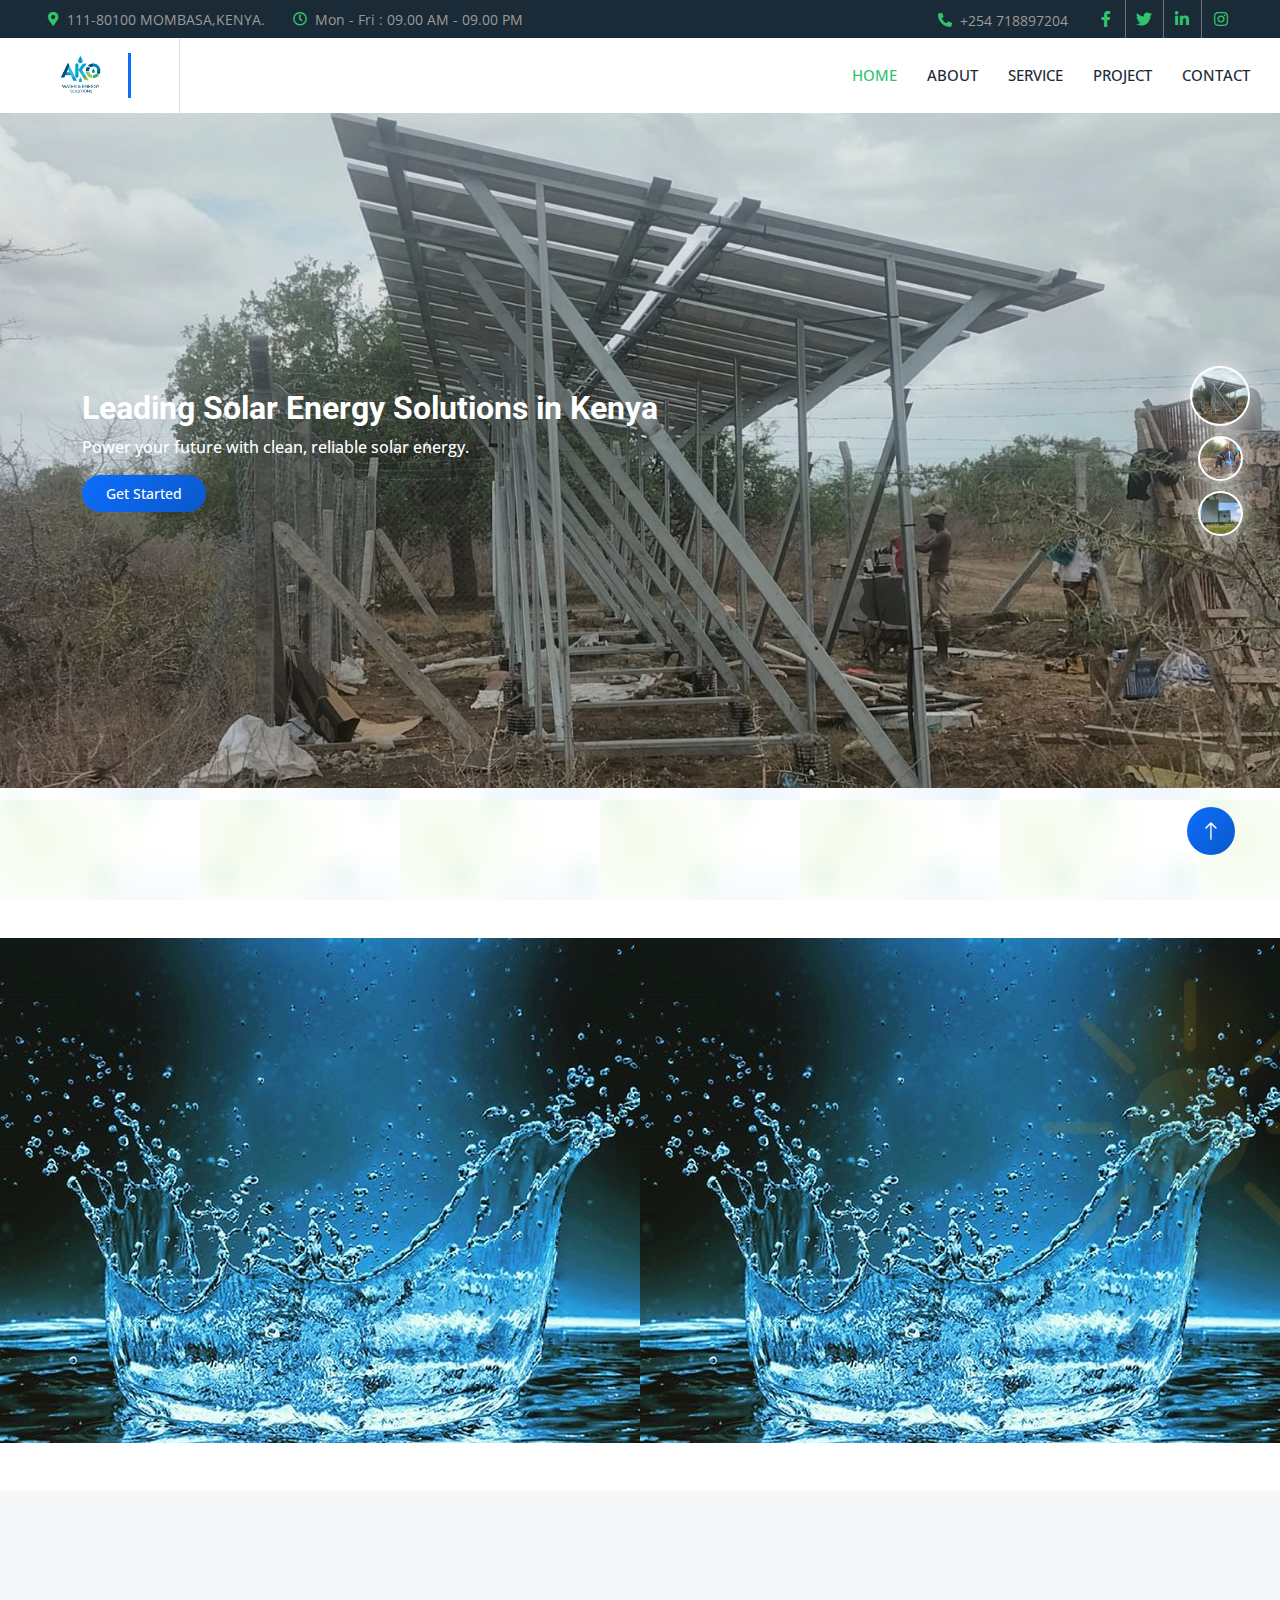
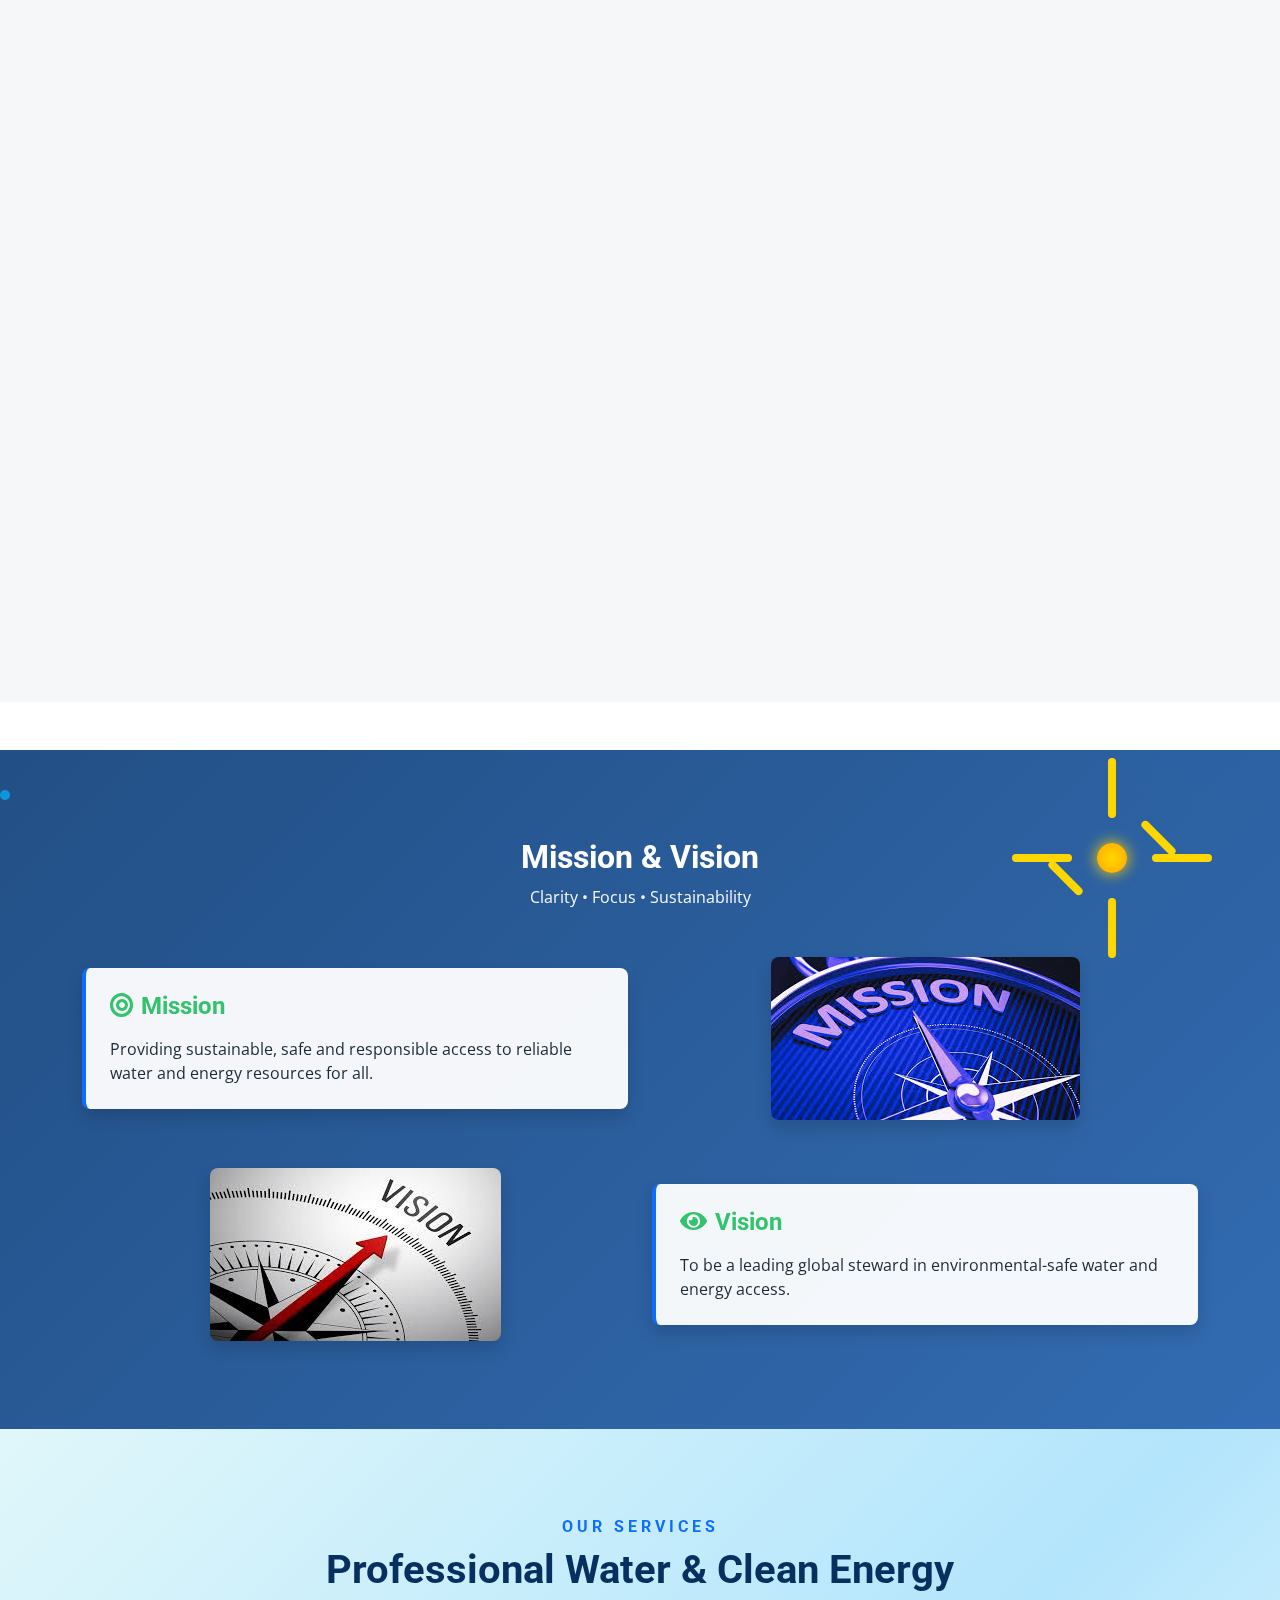
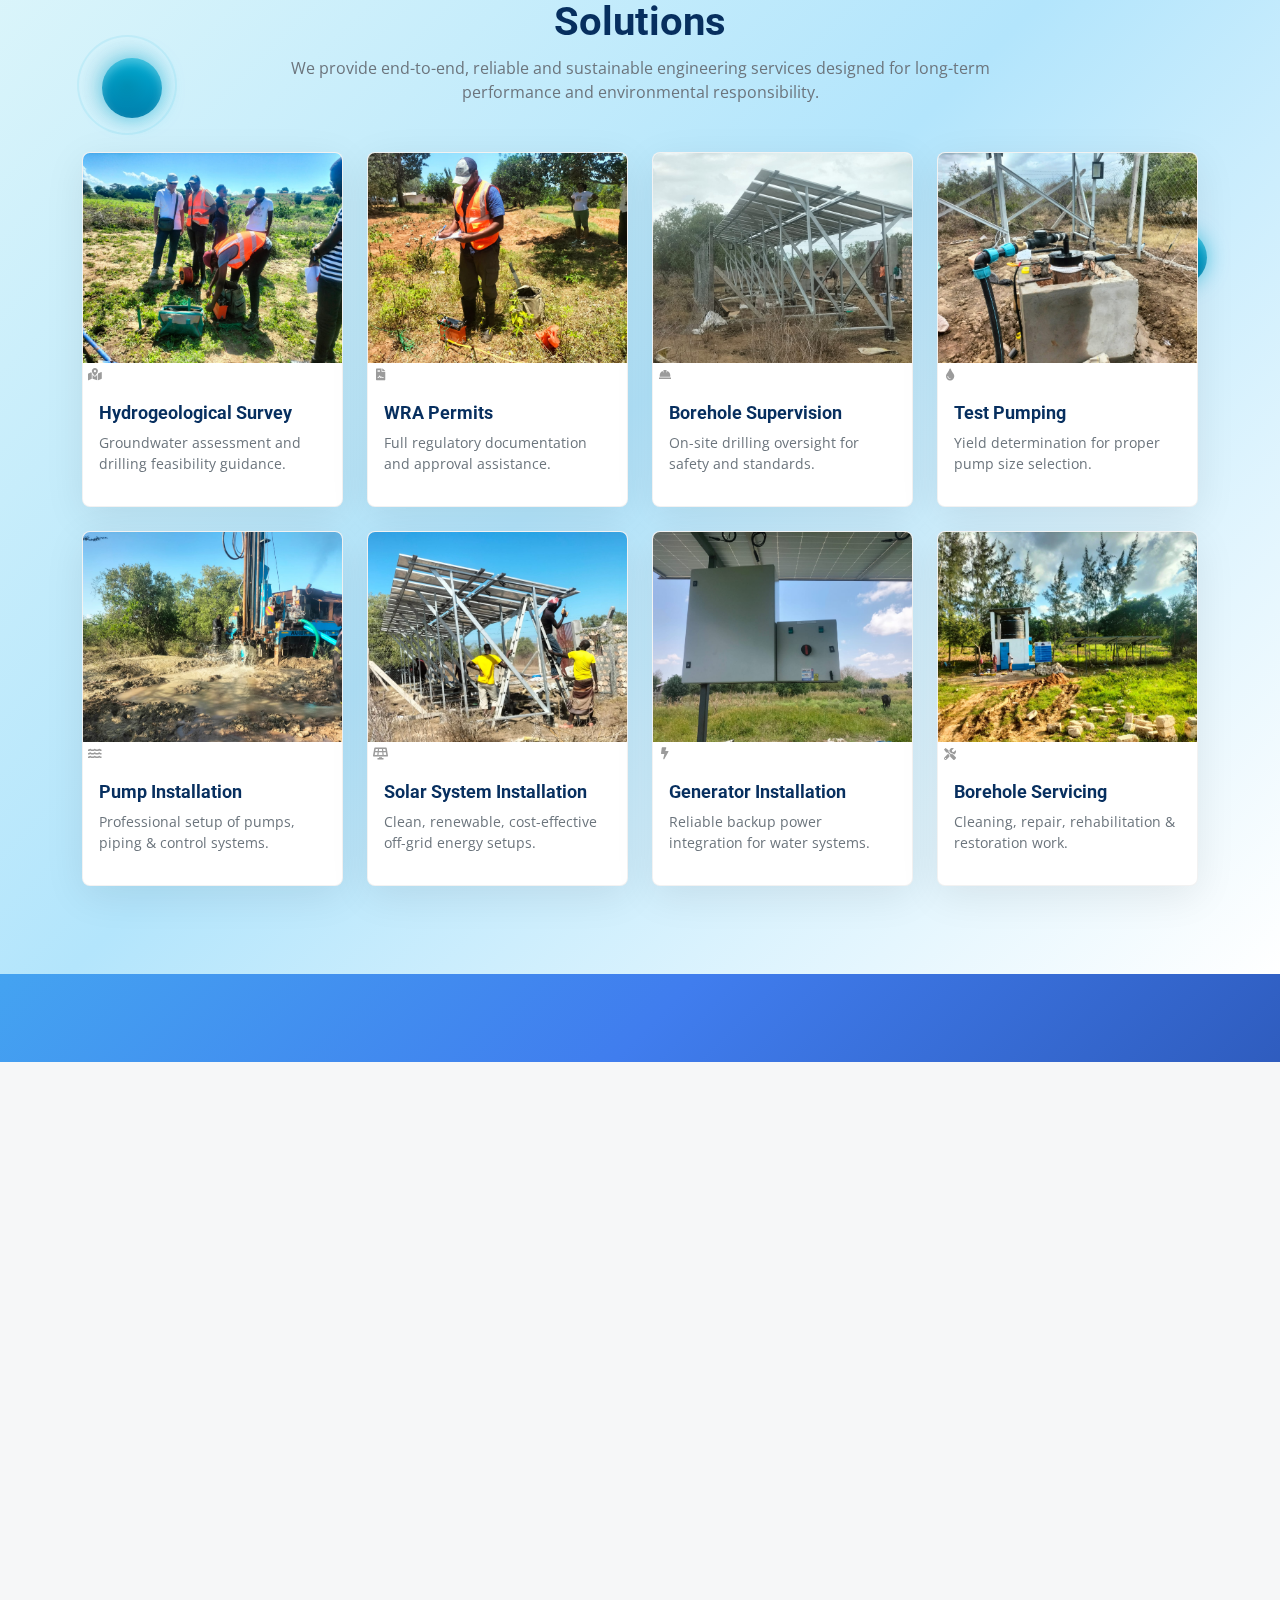
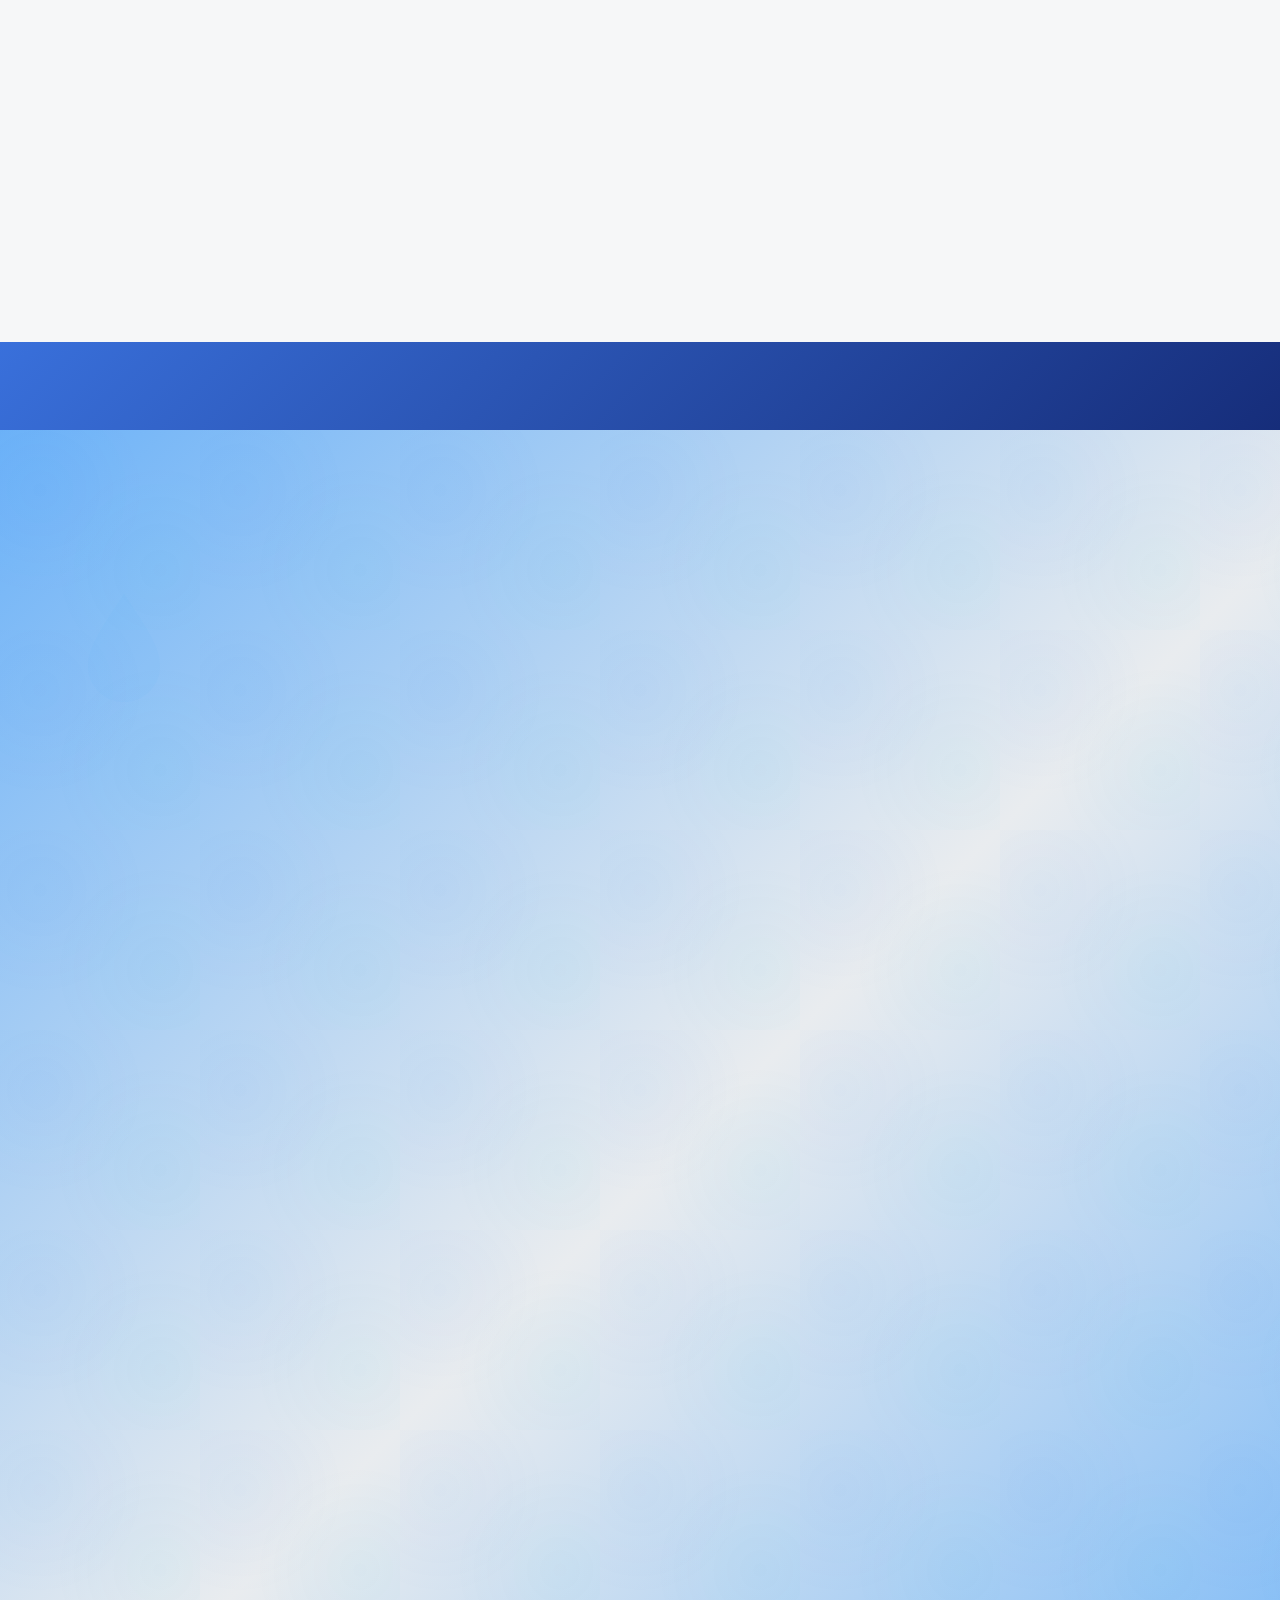
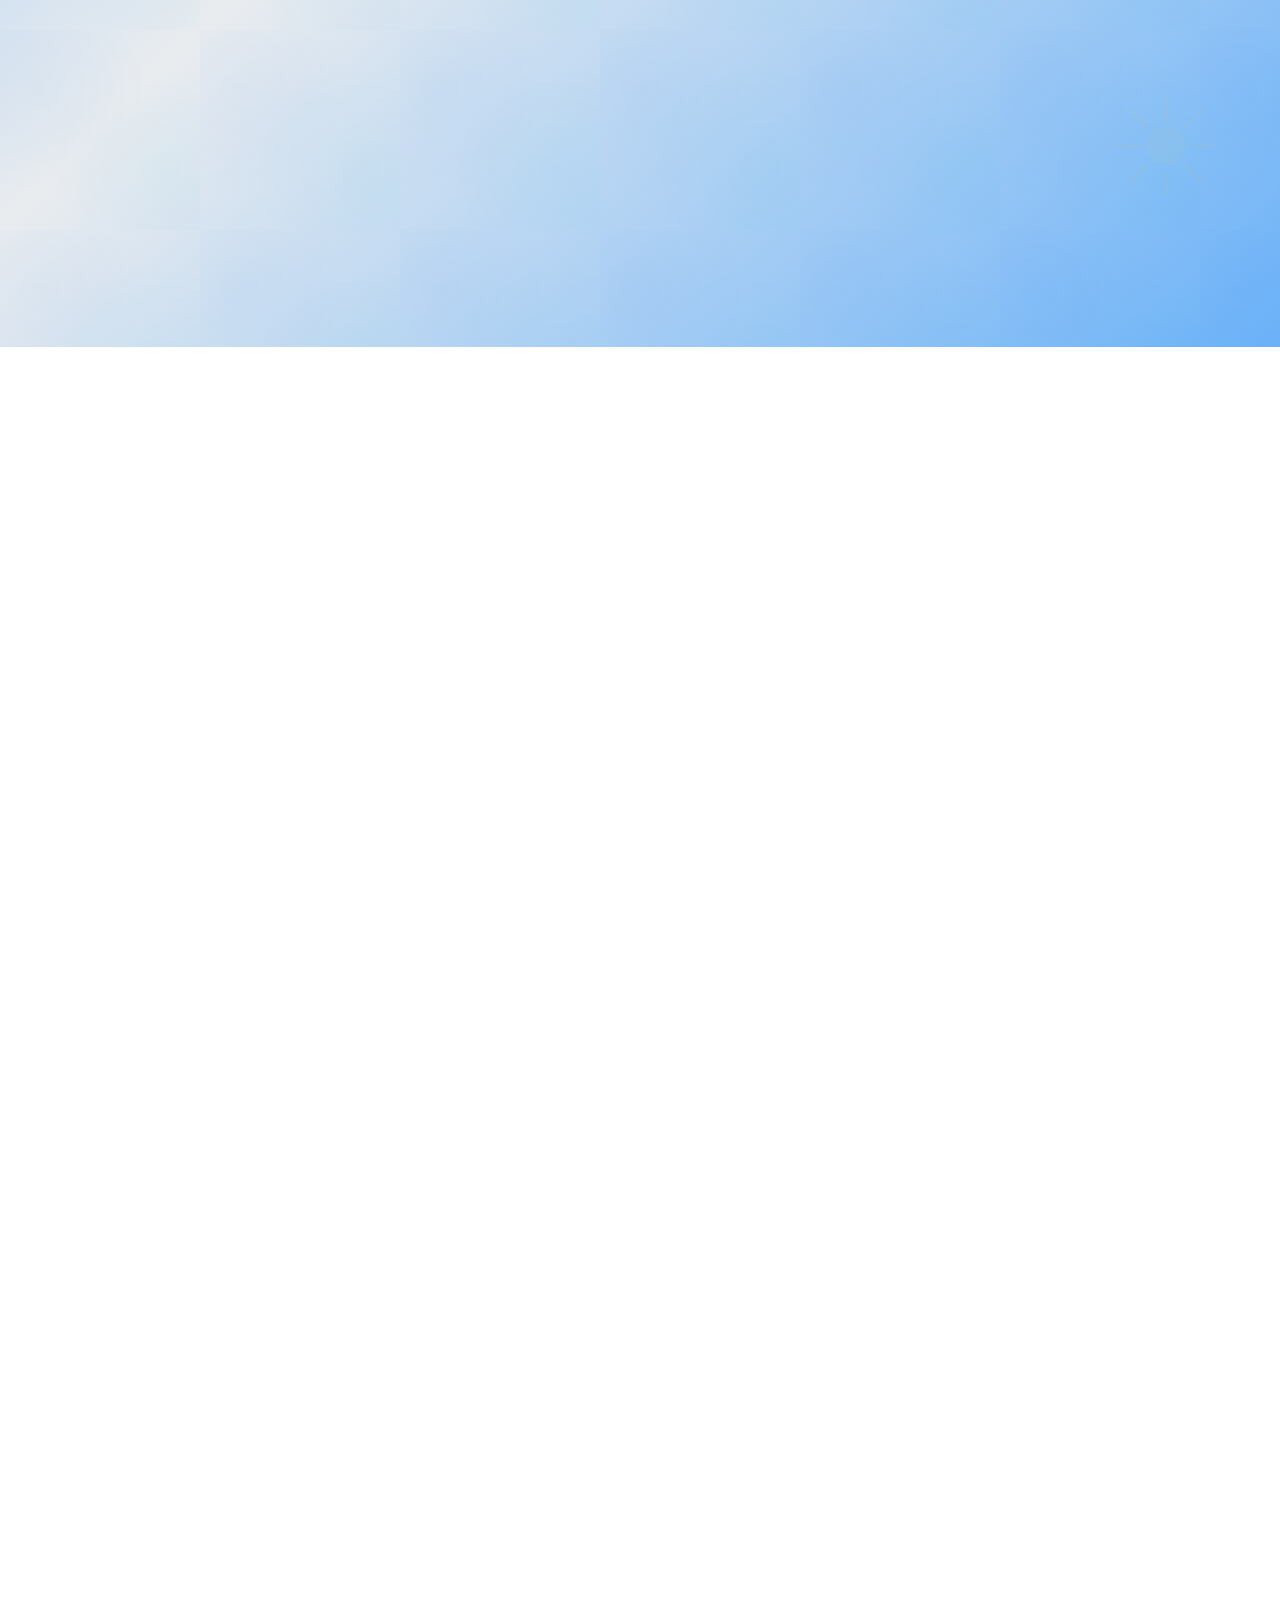
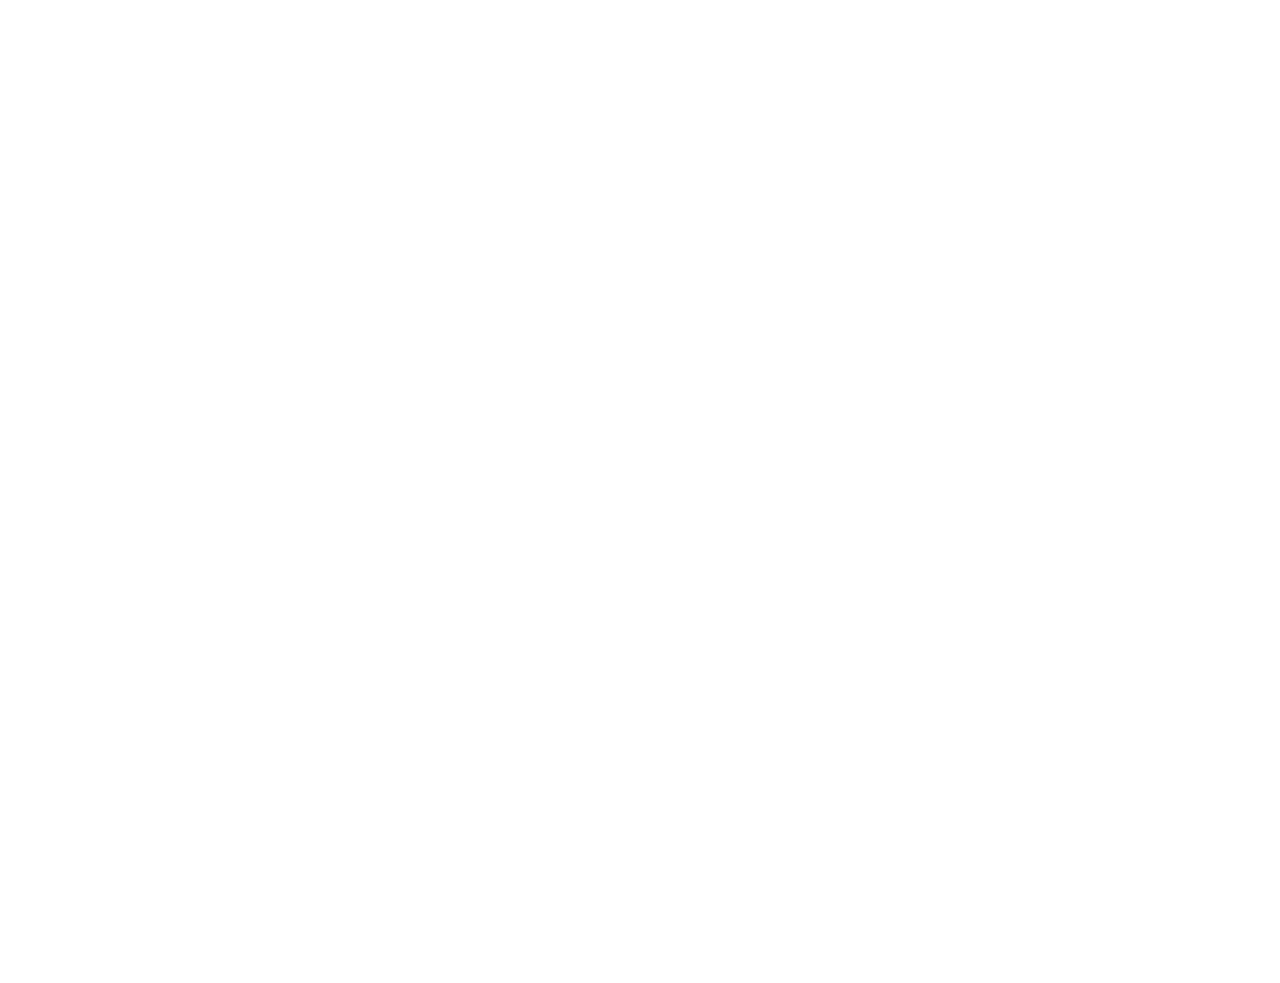
<file: index.html>
<!DOCTYPE html>
<html lang="en">

<head>
    <meta charset="utf-8">
    <title>
        Ako Water And Energy Solutions
    </title>
    <meta content="width=device-width, initial-scale=1.0" name="viewport">
    <meta content="" name="keywords">
    <meta content="" name="description">

    <!-- Favicon -->
    <link href="img/logo3.png" rel="icon">

    <!-- Google Web Fonts -->
    <link rel="preconnect" href="https://fonts.googleapis.com">
    <link rel="preconnect" href="https://fonts.gstatic.com" crossorigin>
    <link href="https://fonts.googleapis.com/css2?family=Open+Sans:wght@400;500&family=Roboto:wght@500;700;900&display=swap" rel="stylesheet"> 

    <!-- Icon Font Stylesheet -->
    <link href="https://cdnjs.cloudflare.com/ajax/libs/font-awesome/5.10.0/css/all.min.css" rel="stylesheet">
    <link href="https://cdn.jsdelivr.net/npm/bootstrap-icons@1.4.1/font/bootstrap-icons.css" rel="stylesheet">

    <!-- Libraries Stylesheet -->
    <link href="lib/animate/animate.min.css" rel="stylesheet">
    <link href="lib/owlcarousel/assets/owl.carousel.min.css" rel="stylesheet">
    <link href="lib/lightbox/css/lightbox.min.css" rel="stylesheet">

    <!-- Customized Bootstrap Stylesheet -->
    <link href="css/bootstrap.min.css" rel="stylesheet">

    <!-- Template Stylesheet -->
    <link href="css/style.css" rel="stylesheet">
</head>

<body>
    <!-- Spinner Start -->
    <div id="spinner" class="show bg-white position-fixed translate-middle w-100 vh-100 top-50 start-50 d-flex align-items-center justify-content-center">
        <div class="spinner-border text-primary" style="width: 3rem; height: 3rem;" role="status">
            <span class="sr-only">Loading...</span>
        </div>
    </div>
    <!-- Spinner End -->


    <!-- Topbar Start -->
    <div class="container-fluid bg-dark p-0">
        <div class="row gx-0 d-none d-lg-flex">
            <div class="col-lg-7 px-5 text-start">
                <div class="h-100 d-inline-flex align-items-center me-4">
                    <small class="fa fa-map-marker-alt text-primary me-2"></small>
                    <small>111-80100 MOMBASA,KENYA.</small>
                </div>
                <div class="h-100 d-inline-flex align-items-center">
                    <small class="far fa-clock text-primary me-2"></small>
                    <small>Mon - Fri : 09.00 AM - 09.00 PM</small>
                </div>
            </div>
            <div class="col-lg-5 px-5 text-end">
                <div class="h-100 d-inline-flex align-items-center me-4">
                    <small class="fa fa-phone-alt text-primary me-2"></small>
                    <small>+254 718897204</small>
                </div>
                <div class="h-100 d-inline-flex align-items-center mx-n2">
                    <!-- <a href="./admin/login.php"><i class="fas fa-users-crown fa-lg fa-fw" style="color:aquamarine;"></i></a> -->
                    <a class="btn btn-square btn-link rounded-0 border-0 border-end border-secondary" href=""><i class="fab fa-facebook-f"></i></a>
                    <a class="btn btn-square btn-link rounded-0 border-0 border-end border-secondary" href=""><i class="fab fa-twitter"></i></a>
                    <a class="btn btn-square btn-link rounded-0 border-0 border-end border-secondary" href=""><i class="fab fa-linkedin-in"></i></a>
                    <a class="btn btn-square btn-link rounded-0" href=""><i class="fab fa-instagram"></i></a>
                    
                </div>
            </div>
        </div>
    </div>
    <!-- Topbar End -->


    <!-- Navbar Start -->
    <nav class="navbar navbar-expand-lg bg-white navbar-light sticky-top p-0">
        <a href="index.html" class="navbar-brand d-flex align-items-center border-end px-4 px-lg-5">
            <div style="display:flex; align-items:center; gap:15px;">
                <img src="./img/logo3.png" alt="logo"
                     style="width:65px; height:65px;">
                <div style="border-left:3px solid #0d6efd; height:45px;"></div>
                <!-- <h3 class="text-primary" style="font-weight:700; margin:0; letter-spacing:1px;">
                    AKO WATER AND ENERGY SOLUTIONS LTD
                </h3> -->
            </div>            
        </a>
        <button type="button" class="navbar-toggler me-4" data-bs-toggle="collapse" data-bs-target="#navbarCollapse">
            <span class="navbar-toggler-icon"></span>
        </button>
        <div class="collapse navbar-collapse" id="navbarCollapse">
            <div class="navbar-nav ms-auto p-4 p-lg-0">
                <a href="index.html" class="nav-item nav-link active">Home</a>
                <a href="about.html" class="nav-item nav-link">About</a>
                <a href="service.html" class="nav-item nav-link">Service</a>
                <a href="project.html" class="nav-item nav-link">Project</a>
                <!--<div class="nav-item dropdown">
                    <a href="#" class="nav-link dropdown-toggle" data-bs-toggle="dropdown">Pages</a>
                   <div class="dropdown-menu bg-light m-0">
                        <a href="feature.html" class="dropdown-item">Feature</a>
                        <a href="quote.html" class="dropdown-item">Free Quote</a>
                        <a href="team.html" class="dropdown-item">Our Team</a>
                        <a href="testimonial.html" class="dropdown-item">Testimonial</a>
                         <a href="404.html" class="dropdown-item">404 Page</a> 
                    </div>
                </div>-->
                <a href="contact.html" class="nav-item nav-link">Contact</a>
            </div>
            <!-- <a href="" class="btn btn-primary rounded-0 py-4 px-lg-5 d-none d-lg-block">Get A Quote<i class="fa fa-arrow-right ms-3"></i></a> -->
        </div>
    </nav>
    <!-- Navbar End -->


    <!-- Carousel Start -->
    <div class="container-fluid p-0 wow fadeIn" data-wow-delay="0.1s" style="height: 25vh; min-height: 200px; margin-bottom:600px; padding-bottom:60px">
        <div class="owl-carousel header-carousel position-relative h-100">
            <div class="owl-carousel-item position-relative h-100" data-dot="<img src='img/image17.jpeg'>">
                <img class="img-fluid h-100 w-100" src="img/image17.jpeg" alt="solar images" style="object-fit: cover;">
                <div class="owl-carousel-inner">
                    <div class="container">
                        <div class="row justify-content-start">
                            <div class="col-10 col-lg-8">
                                <h1 class="h2 text-white animated slideInDown">Leading Solar Energy Solutions in Kenya</h1>
                                <p class="fw-medium text-white mb-3">Power your future with clean, reliable solar energy.</p>
                                <a href="" class="btn btn-primary btn-sm rounded-pill py-2 px-4 animated slideInLeft">Get Started</a>
                            </div>
                        </div>
                    </div>
                </div>
            </div>
            <div class="owl-carousel-item position-relative h-100" data-dot="<img src='img/image21.jpeg'>">
                <img class="img-fluid h-100 w-100" src="img/image21.jpeg" alt="water solutions" style="object-fit: cover;">
                <div class="owl-carousel-inner">
                    <div class="container">
                        <div class="row justify-content-start">
                            <div class="col-10 col-lg-8">
                                <h1 class="h2 text-white animated slideInDown">Clean Water & Sustainable Energy</h1>
                                <p class="fw-medium text-white mb-3">Innovative solutions for water and energy needs.</p>
                                <a href="" class="btn btn-primary btn-sm rounded-pill py-2 px-4 animated slideInLeft">Our Services</a>
                            </div>
                        </div>
                    </div>
                </div>
            </div>
            <div class="owl-carousel-item position-relative h-100" data-dot="<img src='img/image12.jpeg'>">
                <img class="img-fluid h-100 w-100" src="img/image12.jpeg" alt="renewable energy" style="object-fit: cover;">
                <div class="owl-carousel-inner">
                    <div class="container">
                        <div class="row justify-content-start">
                            <div class="col-10 col-lg-8">
                                <h1 class="h2 text-white animated slideInDown">Your Renewable Energy Partner</h1>
                                <p class="fw-medium text-white mb-3">Transforming Kenya's energy landscape.</p>
                                <a href="" class="btn btn-primary btn-sm rounded-pill py-2 px-4 animated slideInLeft">Contact Us</a>
                            </div>
                        </div>
                    </div>
                </div>
            </div>
        </div>
    </div>
    <!-- Carousel End -->

    <!-- Stats Section -->
    <div class="stats-section">
        <!-- Water Waves -->
        <div class="water-wave"></div>
        <div class="water-wave"></div>
        <div class="solar-rays"></div>
        
        <!-- Floating Elements -->
        <div class="floating-element floating-solar" style="top: 20%; left: 10%;"></div>
        <div class="floating-element floating-water" style="top: 60%; left: 85%;"></div>
        
        <div class="container-xxl py-5">
            <div class="container">
                <div class="row g-5 mt-3">

                    <!-- Happy Customers -->
                    <div class="col-md-6 col-lg-3 wow fadeIn" data-wow-delay="0.1s">
                        <div class="d-flex align-items-center mb-4">
                            <div class="btn-lg-square bg-light rounded-circle me-3">
                                <i class="fa fa-users text-primary"></i>
                            </div>
                            <h1 class="mb-0" data-toggle="counter-up">1000 </h1><span>+</span>
                        </div>
                        <h5 class="mb-3">Happy Clients</h5>
                        <span>Trusted by thousands of satisfied customers across Kenya and beyond.</span>
                    </div>

                    <!-- Projects -->
                    <div class="col-md-6 col-lg-3 wow fadeIn" data-wow-delay="0.3s">
                        <div class="d-flex align-items-center mb-4">
                            <div class="btn-lg-square bg-light rounded-circle me-3">
                                <i class="fa fa-check text-primary"></i>
                            </div>
                            <h1 class="mb-0" data-toggle="counter-up">1000</h1> <span>+</span>
                        </div>
                        <h5 class="mb-3">Projects Completed</h5>
                        <span>Successfully delivered smart, sustainable and long-lasting solutions.</span>
                    </div>

                    <!-- Awards -->
                    <div class="col-md-6 col-lg-3 wow fadeIn" data-wow-delay="0.5s">
                        <div class="d-flex align-items-center mb-4">
                            <div class="btn-lg-square bg-light rounded-circle me-3">
                                <i class="fa fa-award text-primary"></i>
                            </div>
                            <h1 class="mb-0" data-toggle="counter-up">10</h1>
                        </div>
                        <h5 class="mb-3">Recognitions & Awards</h5>
                        <span>Celebrated for innovation, quality service and environmental impact.</span>
                    </div>

                    <!-- Experts -->
                    <div class="col-md-6 col-lg-3 wow fadeIn" data-wow-delay="0.7s">
                        <div class="d-flex align-items-center mb-4">
                            <div class="btn-lg-square bg-light rounded-circle me-3">
                                <i class="fa fa-users-cog text-primary"></i>
                            </div>
                            <h1 class="mb-0" data-toggle="counter-up">50</h1><span>+</span>
                        </div>
                        <h5 class="mb-3">Professional Team</h5>
                        <span>Dedicated engineers and specialists driven by excellence and impact.</span>
                    </div>

                </div>
            </div>
        </div>
    </div>
    <!-- Feature Start -->


    <!-- About Start -->
    <div class="container-fluid bg-light overflow-hidden my-5 px-lg-0">
        <div class="container about px-lg-0">
            <div class="row g-0 mx-lg-0">
    
                <div class="col-lg-6 ps-lg-0 wow fadeIn" data-wow-delay="0.1s" style="min-height: 400px;">
                    <div class="position-relative h-100">
                        <img class="position-absolute img-fluid w-100 h-100" src="img/image15.jpeg" style="object-fit: cover;" alt="About AKO">
                    </div>
                </div>
    
                <div class="col-lg-6 about-text py-5 wow fadeIn" data-wow-delay="0.5s">
                    <div class="p-lg-5 pe-lg-0">
    
                        <h6 class="text-primary">About Us</h6>
                        <h1 class="mb-4">Your Trusted Partner in Water & Energy Solutions</h1>
    
                        <p>
                            Ako Water & Energy Solutions Ltd is a Kenyan-based contractor founded in 2020 and headquartered in Mombasa, Meru Road, Asha Trust Building. We specialize in delivering professional, 
                            sustainable, and cost-effective water and renewable energy solutions to communities, institutions, and commercial clients.
                        </p>
    
                        <p>
                            Our multidisciplinary team comprises experienced engineers, geologists, drilling experts, planners, architects, and geophysicists dedicated to providing environmentally friendly, innovative and reliable solutions.
                        </p>
    
                        <p><i class="fa fa-check-circle text-primary me-2"></i>Hydrogeological surveys & borehole drilling supervision</p>
                        <p><i class="fa fa-check-circle text-primary me-2"></i>Pipeline, steel tank & water pan construction</p>
                        <p><i class="fa fa-check-circle text-primary me-2"></i>Solar systems & pump installation with WRA compliance support</p>
    
                        <a href="#" class="btn btn-primary rounded-pill py-3 px-5 mt-3">Explore More</a>
                    </div>
                </div>
    
            </div>
        </div>
    </div>
    <!-- About End -->

    <!-- mission and vission start -->
    <div class="section-bg-4">
        <!-- Enhanced Water Droplets -->
        <div class="water-droplet droplet-1"></div>
        <div class="water-droplet droplet-2"></div>
        <div class="water-droplet droplet-3"></div>
        <div class="water-droplet droplet-4"></div>
        <div class="water-droplet droplet-5"></div>
        <div class="water-droplet droplet-6"></div>
        <div class="water-droplet droplet-7"></div>
        <div class="water-droplet droplet-8"></div>
        
        <!-- Solar Energy Symbol -->
        <div class="solar-symbol">
            <div class="sun-core"></div>
            <div class="sun-ray ray-1"></div>
            <div class="sun-ray ray-2"></div>
            <div class="sun-ray ray-3"></div>
            <div class="sun-ray ray-4"></div>
            <div class="sun-ray ray-5"></div>
            <div class="sun-ray ray-6"></div>
        </div>
        
        <div class="container py-5 text-dark rounded"> 
            <div class="text-center mb-5">
                <h2 class="fw-bold text-white">Mission & Vision</h2>
                <p class="text-light">Clarity • Focus • Sustainability</p>
            </div>
        
            <div class="row align-items-center mb-5">
                <div class="col-lg-6">
                    <div class="mission-card p-4 rounded shadow">
                        <h4 class="fw-bold text-primary mb-3">
                            <i class="fas fa-bullseye me-2"></i>Mission
                        </h4>
                        <p class="mb-0">Providing sustainable, safe and responsible access to reliable water and energy resources for all.</p>
                    </div>
                </div>
                <div class="col-lg-6 text-center">
                    <img src="img/mission.jpeg" class="img-fluid rounded shadow" alt="Mission">
                </div>
            </div>
        
            <div class="row align-items-center flex-lg-row-reverse">
                <div class="col-lg-6">
                    <div class="vision-card p-4 rounded shadow">
                        <h4 class="fw-bold text-primary mb-3">
                            <i class="fas fa-eye me-2"></i>Vision
                        </h4>
                        <p class="mb-0">To be a leading global steward in environmental-safe water and energy access.</p>
                    </div>
                </div>
                <div class="col-lg-6 text-center">
                    <img src="img/vision.jpeg" class="img-fluid rounded shadow" alt="Vision">
                </div>
            </div>
        </div>
    </div>
    <!-- mission and vission end -->


    <!-- Service Start -->
    <div class="section-bg-6">
        <!-- Borehole Water Elements -->
        <div class="borehole-water borehole-1"></div>
        <div class="borehole-water borehole-2"></div>
        <div class="borehole-water borehole-3"></div>
        <div class="borehole-water borehole-4"></div>
        
        <!-- Solar Panel Elements -->
        <!-- <div class="solar-panel solar-1"></div>
        <div class="solar-panel solar-2"></div>
        <div class="solar-panel solar-3"></div> -->
        
        <!-- Water Ripple Effects -->
        <div class="water-ripple ripple-1"></div>
        <div class="water-ripple ripple-2"></div>
        <div class="water-ripple ripple-3"></div>
        
        <div class="container-xxl py-5">
            <div class="container">
                <!-- Section Title -->
                <div class="text-center mx-auto mb-5" style="max-width: 780px;">
                    <h6 class="fw-bold text-uppercase" style="letter-spacing:4px; color:#0d6efd;">Our Services</h6>
                    <h1 class="fw-bold" style="color:#072f5f;">Professional Water & Clean Energy Solutions</h1>
                    <p class="text-muted">We provide end-to-end, reliable and sustainable engineering services designed for long-term performance and environmental responsibility.</p>
                </div>
        
                <div class="row g-4">
                    <!-- Row 1 -->
                    <div class="col-lg-3 col-md-6">
                        <div class="service-card bg-white rounded overflow-hidden">
                            <div class="service-img-container">
                                <img src="img/image7.jpeg" class="img-fluid w-100" alt="Hydrogeological Survey">
                                <div class="service-icon">
                                    <i class="fas fa-map-marked-alt"></i>
                                </div>
                            </div>
                            <div class="p-3">
                                <h5 class="fw-bold" style="color:#072f5f;">Hydrogeological Survey</h5>
                                <p class="text-muted small">Groundwater assessment and drilling feasibility guidance.</p>
                            </div>
                        </div>
                    </div>
        
                    <div class="col-lg-3 col-md-6">
                        <div class="service-card bg-white rounded overflow-hidden">
                            <div class="service-img-container">
                                <img src="img/image4.jpeg" class="img-fluid w-100" alt="WRA Permits">
                                <div class="service-icon">
                                    <i class="fas fa-file-contract"></i>
                                </div>
                            </div>
                            <div class="p-3">
                                <h5 class="fw-bold" style="color:#072f5f;">WRA Permits</h5>
                                <p class="text-muted small">Full regulatory documentation and approval assistance.</p>
                            </div>
                        </div>
                    </div>
        
                    <div class="col-lg-3 col-md-6">
                        <div class="service-card bg-white rounded overflow-hidden">
                            <div class="service-img-container">
                                <img src="img/image15.jpeg" class="img-fluid w-100" alt="Borehole Supervision">
                                <div class="service-icon">
                                    <i class="fas fa-hard-hat"></i>
                                </div>
                            </div>
                            <div class="p-3">
                                <h5 class="fw-bold" style="color:#072f5f;">Borehole Supervision</h5>
                                <p class="text-muted small">On-site drilling oversight for safety and standards.</p>
                            </div>
                        </div>
                    </div>
        
                    <div class="col-lg-3 col-md-6">
                        <div class="service-card bg-white rounded overflow-hidden">
                            <div class="service-img-container">
                                <img src="img/image20.jpeg" class="img-fluid w-100" alt="Test Pumping">
                                <div class="service-icon">
                                    <i class="fas fa-tint"></i>
                                </div>
                            </div>
                            <div class="p-3">
                                <h5 class="fw-bold" style="color:#072f5f;">Test Pumping</h5>
                                <p class="text-muted small">Yield determination for proper pump size selection.</p>
                            </div>
                        </div>
                    </div>
        
                    <!-- Row 2 -->
                    <div class="col-lg-3 col-md-6">
                        <div class="service-card bg-white rounded overflow-hidden">
                            <div class="service-img-container">
                                <img src="img/image10.jpeg" class="img-fluid w-100" alt="Pump Installation">
                                <div class="service-icon">
                                    <i class="fas fa-water"></i>
                                </div>
                            </div>
                            <div class="p-3">
                                <h5 class="fw-bold" style="color:#072f5f;">Pump Installation</h5>
                                <p class="text-muted small">Professional setup of pumps, piping & control systems.</p>
                            </div>
                        </div>
                    </div>
        
                    <div class="col-lg-3 col-md-6">
                        <div class="service-card bg-white rounded overflow-hidden">
                            <div class="service-img-container">
                                <img src="img/image18.jpeg" class="img-fluid w-100" alt="Solar System Installation">
                                <div class="service-icon">
                                    <i class="fas fa-solar-panel"></i>
                                </div>
                            </div>
                            <div class="p-3">
                                <h5 class="fw-bold" style="color:#072f5f;">Solar System Installation</h5>
                                <p class="text-muted small">Clean, renewable, cost-effective off-grid energy setups.</p>
                            </div>
                        </div>
                    </div>
        
                    <div class="col-lg-3 col-md-6">
                        <div class="service-card bg-white rounded overflow-hidden">
                            <div class="service-img-container">
                                <img src="img/image12.jpeg" class="img-fluid w-100" alt="Generator Installation">
                                <div class="service-icon">
                                    <i class="fas fa-bolt"></i>
                                </div>
                            </div>
                            <div class="p-3">
                                <h5 class="fw-bold" style="color:#072f5f;">Generator Installation</h5>
                                <p class="text-muted small">Reliable backup power integration for water systems.</p>
                            </div>
                        </div>
                    </div>
        
                    <div class="col-lg-3 col-md-6">
                        <div class="service-card bg-white rounded overflow-hidden">
                            <div class="service-img-container">
                                <img src="img/image14.jpeg" class="img-fluid w-100" alt="Borehole Servicing">
                                <div class="service-icon">
                                    <i class="fas fa-tools"></i>
                                </div>
                            </div>
                            <div class="p-3">
                                <h5 class="fw-bold" style="color:#072f5f;">Borehole Servicing</h5>
                                <p class="text-muted small">Cleaning, repair, rehabilitation & restoration work.</p>
                            </div>
                        </div>
                    </div>
                </div>
            </div>    
        </div>
    </div>
   
    <!-- Service End -->


    <!-- Feature Start -->
    <div class="section-bg-7">
        <!-- Water Flow Animation -->
        <div class="water-flow-container">
            <div class="water-tap"></div>
            <div class="water-stream">
                <div class="water-drop drop-1"></div>
                <div class="water-drop drop-2"></div>
                <div class="water-drop drop-3"></div>
                <div class="water-drop drop-4"></div>
                <div class="water-drop drop-5"></div>
            </div>
            <div class="water-splash"></div>
        </div>
    
        <!-- Solar Energy Animation -->
        <div class="solar-energy">
            <div class="solar-panel-animation">
                <div class="panel-base"></div>
                <div class="panel-surface"></div>
                <div class="energy-flow"></div>
            </div>
        </div>
    
        <div class="container-fluid bg-light overflow-hidden my-5 px-lg-0">
            <div class="container feature px-lg-0">
                <div class="row g-0 mx-lg-0">
                    <!-- Text Side -->
                    <div class="col-lg-6 feature-text py-5 wow fadeIn" data-wow-delay="0.1s">
                        <div class="p-lg-5 ps-lg-0">
                            <h6 class="text-primary fw-bold text-uppercase">Why Choose Us</h6>
                            <h1 class="mb-4 fw-bold" style="color:#08305a;">We Deliver Reliable, Sustainable & Cost-Effective Water & Energy Solutions</h1>
    
                            <p class="mb-4 pb-2">
                                With a dedicated team of certified professionals, innovative technology, and unmatched field experience, 
                                we provide end-to-end solutions tailored for homes, institutions, industries, and communities — 
                                ensuring efficiency, durability, and environmental responsibility.
                            </p>
    
                            <div class="row g-4">
                                <div class="col-6">
                                    <div class="feature-item d-flex align-items-center">
                                        <div class="feature-icon">
                                            <i class="fa fa-check"></i>
                                        </div>
                                        <div class="ms-3">
                                            <h6 class="mb-0 fw-bold" style="color:#08305a;">High-Quality Standards</h6>
                                            <small class="text-muted">Guaranteed excellence</small>
                                        </div>
                                    </div>
                                </div>
    
                                <div class="col-6">
                                    <div class="feature-item d-flex align-items-center">
                                        <div class="feature-icon">
                                            <i class="fa fa-user-check"></i>
                                        </div>
                                        <div class="ms-3">
                                            <h6 class="mb-0 fw-bold" style="color:#08305a;">Expert Engineers</h6>
                                            <small class="text-muted">Skilled & experienced</small>
                                        </div>
                                    </div>
                                </div>
    
                                <div class="col-6">
                                    <div class="feature-item d-flex align-items-center">
                                        <div class="feature-icon">
                                            <i class="fa fa-drafting-compass"></i>
                                        </div>
                                        <div class="ms-3">
                                            <h6 class="mb-0 fw-bold" style="color:#08305a;">Professional Guidance</h6>
                                            <small class="text-muted">Consultation & advisory</small>
                                        </div>
                                    </div>
                                </div>
    
                                <div class="col-6">
                                    <div class="feature-item d-flex align-items-center">
                                        <div class="feature-icon">
                                            <i class="fa fa-headphones"></i>
                                        </div>
                                        <div class="ms-3">
                                            <h6 class="mb-0 fw-bold" style="color:#08305a;">Dedicated Support</h6>
                                            <small class="text-muted">We walk with you</small>
                                        </div>
                                    </div>
                                </div>
                            </div>
    
                            <a href="#" class="btn btn-primary rounded-pill mt-4 px-4 py-2">Learn More</a>
                        </div>
                    </div>
    
                    <!-- Image Side -->
                    <div class="col-lg-6 pe-lg-0 wow fadeIn" data-wow-delay="0.5s" style="min-height: 400px;">
                        <div class="position-relative h-100">
                            <img class="position-absolute img-fluid w-100 h-100" src="img/image28.jpg" style="object-fit: cover; border-radius:10px" alt="Why Choose Us">
                        </div>
                    </div>
                </div>
            </div>
        </div>
    </div>
    
    
    
    <!-- Feature End -->


    <!-- Projects Start -->
    <div class="section-bg-8">
        <!-- Background Elements -->
        <div class="bg-element solar-bg-left"></div>
        <div class="bg-element water-bg-right"></div>
        
        <div class="container-xxl py-5">
            <div class="container">
                <div class="text-center mx-auto mb-5 wow fadeInUp" data-wow-delay="0.1s" style="max-width: 600px;">
                    <h6 class="text-primary mb-3">Our Projects</h6>
                    <h1 class="mb-4">Latest Water & Energy Solutions Projects</h1>
                    <p class="text-muted">Explore our successful implementations across Mombasa and beyond</p>
                </div>
                
                <!-- Enhanced Filter Buttons -->
                <div class="row mt-n2 wow fadeInUp" data-wow-delay="0.3s">
                    <div class="col-12 text-center">
                        <ul class="list-inline mb-5" id="portfolio-flters">
                            <li class="mx-2 mb-2 active" data-filter="*">
                                <span class="btn btn-primary px-4 py-2">
                                    <i class="fas fa-th-large me-2"></i>All Projects
                                </span>
                            </li>
                            <li class="mx-2 mb-2" data-filter=".solar">
                                <span class="btn btn-outline-primary px-4 py-2">
                                    <i class="fas fa-solar-panel me-2"></i>Solar Systems
                                </span>
                            </li>
                            <li class="mx-2 mb-2" data-filter=".borehole">
                                <span class="btn btn-outline-primary px-4 py-2">
                                    <i class="fas fa-water me-2"></i>Borehole Projects
                                </span>
                            </li>
                            <li class="mx-2 mb-2" data-filter=".pumping">
                                <span class="btn btn-outline-primary px-4 py-2">
                                    <i class="fas fa-tint me-2"></i>Pumping Solutions
                                </span>
                            </li>
                        </ul>
                    </div>
                </div>
        
                <!-- Enhanced Portfolio Items -->
                <div class="row g-4 portfolio-container wow fadeInUp" data-wow-delay="0.5s">
                    <!-- Project 1 -->
                    <div class="col-lg-4 col-md-6 portfolio-item solar">
                        <div class="project-card">
                            <div class="portfolio-img rounded overflow-hidden position-relative">
                                <img class="img-fluid w-100" src="img/image18.jpeg" alt="Commercial Solar Installation">
                                <div class="project-overlay">
                                    <div class="project-category">Solar Systems</div>
                                    <div class="project-actions">
                                        <button class="btn btn-light btn-sm rounded-circle me-2">
                                            <i class="fas fa-expand"></i>
                                        </button>
                                        <button class="btn btn-primary btn-sm rounded-circle">
                                            <i class="fas fa-link"></i>
                                        </button>
                                    </div>
                                </div>
                            </div>
                            <div class="project-content pt-3">
                                <p class="text-primary mb-1 fw-semibold">
                                    <i class="fas fa-solar-panel me-1"></i>Solar Systems
                                </p>
                                <h5 class="mb-2 fw-bold">Nyali Commercial Center Solar Setup</h5>
                                <p class="text-muted mb-2">50kW solar system installation powering retail spaces with clean energy</p>
                                <div class="project-meta d-flex justify-content-between align-items-center">
                                    <small class="text-muted">
                                        <i class="far fa-calendar me-1"></i>January 2024
                                    </small>
                                    <span class="badge bg-success">Completed</span>
                                </div>
                            </div>
                        </div>
                    </div>
        
                    <!-- Project 2 -->
                    <div class="col-lg-4 col-md-6 portfolio-item borehole">
                        <div class="project-card">
                            <div class="portfolio-img rounded overflow-hidden position-relative">
                                <img class="img-fluid w-100" src="img/image10.jpeg" alt="Residential Borehole Project">
                                <div class="project-overlay">
                                    <div class="project-category">Borehole Projects</div>
                                    <div class="project-actions">
                                        <button class="btn btn-light btn-sm rounded-circle me-2">
                                            <i class="fas fa-expand"></i>
                                        </button>
                                        <button class="btn btn-primary btn-sm rounded-circle">
                                            <i class="fas fa-link"></i>
                                        </button>
                                    </div>
                                </div>
                            </div>
                            <div class="project-content pt-3">
                                <p class="text-primary mb-1 fw-semibold">
                                    <i class="fas fa-water me-1"></i>Borehole Projects
                                </p>
                                <h5 class="mb-2 fw-bold">Bamburi Residential Water Solution</h5>
                                <p class="text-muted mb-2">Complete borehole system providing reliable water supply for 20 households</p>
                                <div class="project-meta d-flex justify-content-between align-items-center">
                                    <small class="text-muted">
                                        <i class="far fa-calendar me-1"></i>December 2023
                                    </small>
                                    <span class="badge bg-success">Completed</span>
                                </div>
                            </div>
                        </div>
                    </div>
        
                    <!-- Project 3 -->
                    <div class="col-lg-4 col-md-6 portfolio-item pumping">
                        <div class="project-card">
                            <div class="portfolio-img rounded overflow-hidden position-relative">
                                <img class="img-fluid w-100" src="img/image20.jpeg" alt="Solar Pumping System">
                                <div class="project-overlay">
                                    <div class="project-category">Pumping Solutions</div>
                                    <div class="project-actions">
                                        <button class="btn btn-light btn-sm rounded-circle me-2">
                                            <i class="fas fa-expand"></i>
                                        </button>
                                        <button class="btn btn-primary btn-sm rounded-circle">
                                            <i class="fas fa-link"></i>
                                        </button>
                                    </div>
                                </div>
                            </div>
                            <div class="project-content pt-3">
                                <p class="text-primary mb-1 fw-semibold">
                                    <i class="fas fa-tint me-1"></i>Pumping Solutions
                                </p>
                                <h5 class="mb-2 fw-bold">Kisauni Farm Irrigation Project</h5>
                                <p class="text-muted mb-2">Solar-powered pumping system for sustainable agricultural irrigation</p>
                                <div class="project-meta d-flex justify-content-between align-items-center">
                                    <small class="text-muted">
                                        <i class="far fa-calendar me-1"></i>November 2023
                                    </small>
                                    <span class="badge bg-success">Completed</span>
                                </div>
                            </div>
                        </div>
                    </div>
        
                    <!-- Project 4 -->
                    <div class="col-lg-4 col-md-6 portfolio-item solar">
                        <div class="project-card">
                            <div class="portfolio-img rounded overflow-hidden position-relative">
                                <img class="img-fluid w-100" src="img/image12.jpeg" alt="Industrial Solar Installation">
                                <div class="project-overlay">
                                    <div class="project-category">Solar Systems</div>
                                    <div class="project-actions">
                                        <button class="btn btn-light btn-sm rounded-circle me-2">
                                            <i class="fas fa-expand"></i>
                                        </button>
                                        <button class="btn btn-primary btn-sm rounded-circle">
                                            <i class="fas fa-link"></i>
                                        </button>
                                    </div>
                                </div>
                            </div>
                            <div class="project-content pt-3">
                                <p class="text-primary mb-1 fw-semibold">
                                    <i class="fas fa-solar-panel me-1"></i>Solar Systems
                                </p>
                                <h5 class="mb-2 fw-bold">Mombasa Industrial Park</h5>
                                <p class="text-muted mb-2">100kW solar array reducing energy costs for manufacturing operations</p>
                                <div class="project-meta d-flex justify-content-between align-items-center">
                                    <small class="text-muted">
                                        <i class="far fa-calendar me-1"></i>October 2023
                                    </small>
                                    <span class="badge bg-success">Completed</span>
                                </div>
                            </div>
                        </div>
                    </div>
        
                    <!-- Project 5 -->
                    <div class="col-lg-4 col-md-6 portfolio-item borehole">
                        <div class="project-card">
                            <div class="portfolio-img rounded overflow-hidden position-relative">
                                <img class="img-fluid w-100" src="img/image22.jpeg" alt="Commercial Borehole System">
                                <div class="project-overlay">
                                    <div class="project-category">Borehole Projects</div>
                                    <div class="project-actions">
                                        <button class="btn btn-light btn-sm rounded-circle me-2">
                                            <i class="fas fa-expand"></i>
                                        </button>
                                        <button class="btn btn-primary btn-sm rounded-circle">
                                            <i class="fas fa-link"></i>
                                        </button>
                                    </div>
                                </div>
                            </div>
                            <div class="project-content pt-3">
                                <p class="text-primary mb-1 fw-semibold">
                                    <i class="fas fa-water me-1"></i>Borehole Projects
                                </p>
                                <h5 class="mb-2 fw-bold">Likoni School Water Project</h5>
                                <p class="text-muted mb-2">Clean water access solution serving 500+ students and staff daily</p>
                                <div class="project-meta d-flex justify-content-between align-items-center">
                                    <small class="text-muted">
                                        <i class="far fa-calendar me-1"></i>September 2023
                                    </small>
                                    <span class="badge bg-success">Completed</span>
                                </div>
                            </div>
                        </div>
                    </div>
        
                    <!-- Project 6 -->
                    <div class="col-lg-4 col-md-6 portfolio-item pumping">
                        <div class="project-card">
                            <div class="portfolio-img rounded overflow-hidden position-relative">
                                <img class="img-fluid w-100" src="img/image20.jpeg" alt="Generator Backup System">
                                <div class="project-overlay">
                                    <div class="project-category">Pumping Solutions</div>
                                    <div class="project-actions">
                                        <button class="btn btn-light btn-sm rounded-circle me-2">
                                            <i class="fas fa-expand"></i>
                                        </button>
                                        <button class="btn btn-primary btn-sm rounded-circle">
                                            <i class="fas fa-link"></i>
                                        </button>
                                    </div>
                                </div>
                            </div>
                            <div class="project-content pt-3">
                                <p class="text-primary mb-1 fw-semibold">
                                    <i class="fas fa-tint me-1"></i>Pumping Solutions
                                </p>
                                <h5 class="mb-2 fw-bold">Hotel Seafront Backup System</h5>
                                <p class="text-muted mb-2">Generator-powered water supply ensuring uninterrupted service for guests</p>
                                <div class="project-meta d-flex justify-content-between align-items-center">
                                    <small class="text-muted">
                                        <i class="far fa-calendar me-1"></i>August 2023
                                    </small>
                                    <span class="badge bg-success">Completed</span>
                                </div>
                            </div>
                        </div>
                    </div>
                </div>
        
                <!-- Enhanced Call to Action -->
                <div class="text-center mt-5 wow fadeInUp" data-wow-delay="0.7s">
                    <a href="./project.html" class="btn btn-primary btn-lg px-5 py-3">
                        <i class="fas fa-rocket me-2"></i>Start Your Project
                    </a>
                </div>
            </div>
        </div>    
    </div>
    <!-- Projects End -->

    <!-- Team Section -->
    <div class="section-bg-9">
        <!-- Background Elements -->
        <div class="team-bg-element team-gear team-gear-1"></div>
        <div class="team-bg-element team-gear team-gear-2"></div>
        <div class="team-bg-element team-circuit team-circuit-1"></div>
        <div class="team-bg-element team-circuit team-circuit-2"></div>
        
        <div class="container-xxl py-5">
            <div class="container">
                <div class="text-center mx-auto mb-5 wow fadeInUp" data-wow-delay="0.1s" style="max-width: 600px;">
                    <h6 class="text-primary fw-bold text-uppercase" style="letter-spacing: 2px;">Our Team</h6>
                    <h1 class="mb-4 fw-bold" style="color:#08305a;">Meet Our Expert Team</h1>
                    <p class="text-muted lead">Dedicated professionals committed to delivering sustainable water and energy solutions</p>
                </div>
                
                <div class="row g-4">
                    <!-- Team Member 1 -->
                    <div class="col-lg-4 col-md-6 wow fadeInUp" data-wow-delay="0.1s">
                        <div class="team-card">
                            <div class="team-img-container">
                                <img class="team-img" src="img/image1.jpeg" alt="Team Member">
                                <div class="team-overlay">
                                    <div class="team-info">
                                        <h5 class="text-white mb-2">John Kamau</h5>
                                        <p class="text-light mb-3">Senior Hydrogeologist</p>
                                        <p class="team-bio">15+ years in groundwater exploration and sustainable water resource management</p>
                                    </div>
                                    <div class="team-social">
                                        <a class="team-social-link" href="#">
                                            <i class="fab fa-linkedin-in"></i>
                                        </a>
                                        <a class="team-social-link" href="#">
                                            <i class="fab fa-twitter"></i>
                                        </a>
                                        <a class="team-social-link" href="#">
                                            <i class="fab fa-facebook-f"></i>
                                        </a>
                                        <a class="team-social-link" href="#">
                                            <i class="fas fa-envelope"></i>
                                        </a>
                                    </div>
                                </div>
                            </div>
                            <div class="team-content text-center p-4">
                                <h5 class="fw-bold mb-1">John Kamau</h5>
                                <p class="text-primary mb-2">Senior Hydrogeologist</p>
                                <div class="team-skills">
                                    <span class="skill-tag">Groundwater</span>
                                    <span class="skill-tag">WRA Compliance</span>
                                    <span class="skill-tag">Survey</span>
                                </div>
                            </div>
                        </div>
                    </div>

                    <!-- Team Member 2 -->
                    <div class="col-lg-4 col-md-6 wow fadeInUp" data-wow-delay="0.2s">
                        <div class="team-card">
                            <div class="team-img-container">
                                <img class="team-img" src="img/image2.jpeg" alt="Team Member">
                                <div class="team-overlay">
                                    <div class="team-info">
                                        <h5 class="text-white mb-2">Sarah Mwende</h5>
                                        <p class="text-light mb-3">Solar Energy Engineer</p>
                                        <p class="team-bio">Expert in renewable energy systems design and implementation with 12 years experience</p>
                                    </div>
                                    <div class="team-social">
                                        <a class="team-social-link" href="#">
                                            <i class="fab fa-linkedin-in"></i>
                                        </a>
                                        <a class="team-social-link" href="#">
                                            <i class="fab fa-twitter"></i>
                                        </a>
                                        <a class="team-social-link" href="#">
                                            <i class="fab fa-facebook-f"></i>
                                        </a>
                                        <a class="team-social-link" href="#">
                                            <i class="fas fa-envelope"></i>
                                        </a>
                                    </div>
                                </div>
                            </div>
                            <div class="team-content text-center p-4">
                                <h5 class="fw-bold mb-1">Sarah Mwende</h5>
                                <p class="text-primary mb-2">Solar Energy Engineer</p>
                                <div class="team-skills">
                                    <span class="skill-tag">Solar Design</span>
                                    <span class="skill-tag">Renewable Energy</span>
                                    <span class="skill-tag">Installation</span>
                                </div>
                            </div>
                        </div>
                    </div>

                    <!-- Team Member 3 -->
                    <div class="col-lg-4 col-md-6 wow fadeInUp" data-wow-delay="0.3s">
                        <div class="team-card">
                            <div class="team-img-container">
                                <img class="team-img" src="img/image3.jpeg" alt="Team Member">
                                <div class="team-overlay">
                                    <div class="team-info">
                                        <h5 class="text-white mb-2">David Ochieng</h5>
                                        <p class="text-light mb-3">Project Manager</p>
                                        <p class="team-bio">PMP certified with 10+ years managing water and energy projects across East Africa</p>
                                    </div>
                                    <div class="team-social">
                                        <a class="team-social-link" href="#">
                                            <i class="fab fa-linkedin-in"></i>
                                        </a>
                                        <a class="team-social-link" href="#">
                                            <i class="fab fa-twitter"></i>
                                        </a>
                                        <a class="team-social-link" href="#">
                                            <i class="fab fa-facebook-f"></i>
                                        </a>
                                        <a class="team-social-link" href="#">
                                            <i class="fas fa-envelope"></i>
                                        </a>
                                    </div>
                                </div>
                            </div>
                            <div class="team-content text-center p-4">
                                <h5 class="fw-bold mb-1">David Ochieng</h5>
                                <p class="text-primary mb-2">Project Manager</p>
                                <div class="team-skills">
                                    <span class="skill-tag">Project Management</span>
                                    <span class="skill-tag">Team Leadership</span>
                                    <span class="skill-tag">Quality Control</span>
                                </div>
                            </div>
                        </div>
                    </div>
                </div>

                <!-- Team Stats -->
                <div class="row mt-5 pt-4 wow fadeInUp" data-wow-delay="0.4s">
                    <div class="col-12">
                        <div class="team-stats bg-white rounded shadow-sm p-4">
                            <div class="row text-center">
                                <div class="col-md-3 mb-3 mb-md-0">
                                    <div class="stat-item">
                                        <h3 class="text-primary fw-bold mb-1">50+</h3>
                                        <p class="text-muted mb-0">Years Combined Experience</p>
                                    </div>
                                </div>
                                <div class="col-md-3 mb-3 mb-md-0">
                                    <div class="stat-item">
                                        <h3 class="text-primary fw-bold mb-1">1000+</h3>
                                        <p class="text-muted mb-0">Projects Completed</p>
                                    </div>
                                </div>
                                <div class="col-md-3 mb-3 mb-md-0">
                                    <div class="stat-item">
                                        <h3 class="text-primary fw-bold mb-1">15+</h3>
                                        <p class="text-muted mb-0">Professional Certifications</p>
                                    </div>
                                </div>
                                <div class="col-md-3">
                                    <div class="stat-item">
                                        <h3 class="text-primary fw-bold mb-1">98%</h3>
                                        <p class="text-muted mb-0">Client Satisfaction Rate</p>
                                    </div>
                                </div>
                            </div>
                        </div>
                    </div>
                </div>
            </div>
        </div>    
    </div>
   
    <!-- Team End -->


    <!-- Testimonial Start -->
    <div class="section-bg-2">
        <!-- Solar Rays -->
    
    <div class="container-xxl py-5">
        <div class="container">
            <div class="text-center mx-auto mb-5 wow fadeInUp" data-wow-delay="0.1s" style="max-width: 600px;">
                <h6 class="text-primary">Testimonial</h6>
                <h1 class="mb-4">What Our Clients Say</h1>
            </div>
    
            <div class="owl-carousel testimonial-carousel wow fadeInUp" data-wow-delay="0.1s">
    
                <div class="testimonial-item text-center">
                    <div class="testimonial-img position-relative">
                        <img class="img-fluid rounded-circle mx-auto mb-5" src="img/image1.jpeg">
                        <div class="btn-square bg-primary rounded-circle">
                            <i class="fa fa-quote-left text-white"></i>
                        </div>
                    </div>
                    <div class="testimonial-text text-center rounded p-4">
                        <p>"AKO Water & Energy Solutions delivered exactly what we needed. Their work was professional, timely, and met high standards of quality. We are extremely satisfied."</p>
                        <h5 class="mb-1">James Mwangi</h5>
                        <span class="fst-italic">Property Owner</span>
                    </div>
                </div>
    
                <div class="testimonial-item text-center">
                    <div class="testimonial-img position-relative">
                        <img class="img-fluid rounded-circle mx-auto mb-5" src="img/image1.jpeg">
                        <div class="btn-square bg-primary rounded-circle">
                            <i class="fa fa-quote-left text-white"></i>
                        </div>
                    </div>
                    <div class="testimonial-text text-center rounded p-4">
                        <p>"Their technical knowledge and customer service were excellent. They took time to explain every step and ensured everything was working perfectly."</p>
                        <h5 class="mb-1">Grace Njeri</h5>
                        <span class="fst-italic">Community Coordinator</span>
                    </div>
                </div>
    
                <div class="testimonial-item text-center">
                    <div class="testimonial-img position-relative">
                        <img class="img-fluid rounded-circle mx-auto mb-5" src="img/image1.jpeg">
                        <div class="btn-square bg-primary rounded-circle">
                            <i class="fa fa-quote-left text-white"></i>
                        </div>
                    </div>
                    <div class="testimonial-text text-center rounded p-4">
                        <p>"Reliable, knowledgeable, and efficient. We highly recommend them for sustainable water and energy projects."</p>
                        <h5 class="mb-1">Kelvin Otieno</h5>
                        <span class="fst-italic">Business Manager</span>
                    </div>
                </div>
    
            </div>
        </div>
    </div>
    </div>
    
    
    <!-- Testimonial End -->


    <!-- Footer Start -->
    <div class="container-fluid bg-dark text-body footer mt-5 pt-5 wow fadeIn" data-wow-delay="0.1s">
        <div class="container py-5">
            <div class="row g-5">
                <div class="col-lg-3 col-md-6">
                    <h5 class="text-white mb-4">Address</h5>
                    <p class="mb-2"><i class="fa fa-map-marker-alt me-3"></i>111-80100 MOMBASA KENYA.</p>
                    <p class="mb-2"><i class="fa fa-phone-alt me-3"></i>+254 718897204</p>
                    <p class="mb-2"><i class="fa fa-envelope me-3"></i>Akowatersolutions@gmail.com</p>
                    <div class="d-flex pt-2">
                        <a class="btn btn-square btn-outline-light btn-social" href=""><i class="fab fa-twitter"></i></a>
                        <a class="btn btn-square btn-outline-light btn-social" href=""><i class="fab fa-facebook-f"></i></a>
                        <a class="btn btn-square btn-outline-light btn-social" href=""><i class="fab fa-youtube"></i></a>
                        <a class="btn btn-square btn-outline-light btn-social" href=""><i class="fab fa-linkedin-in"></i></a>
                    </div>
                </div>
                <div class="col-lg-3 col-md-6">
                    <h5 class="text-white mb-4">Quick Links</h5>
                    <a class="btn btn-link" href="./about.html">About Us</a>
                    <a class="btn btn-link" href="./contact.html">Contact Us</a>
                    <a class="btn btn-link" href="./service.html">Our Services</a>
                    <a class="btn btn-link" href="./contact.html">Terms & Condition</a>
                    <a class="btn btn-link" href="./team.html">Support</a>
                </div>
                <!-- <div class="col-lg-3 col-md-6">
                    <h5 class="text-white mb-4">Project Gallery</h5>
                    <div class="row g-2">
                        <div class="col-4">
                            <img class="img-fluid rounded" src="img/gallery-1.jpg" alt="">
                        </div>
                        <div class="col-4">
                            <img class="img-fluid rounded" src="img/gallery-2.jpg" alt="">
                        </div>
                        <div class="col-4">
                            <img class="img-fluid rounded" src="img/gallery-3.jpg" alt="">
                        </div>
                        <div class="col-4">
                            <img class="img-fluid rounded" src="img/gallery-4.jpg" alt="">
                        </div>
                        <div class="col-4">
                            <img class="img-fluid rounded" src="img/gallery-5.jpg" alt="">
                        </div>
                        <div class="col-4">
                            <img class="img-fluid rounded" src="img/gallery-6.jpg" alt="">
                        </div>
                    </div>
                </div> -->
                <div class="col-lg-3 col-md-6">
                    <h5 class="text-white mb-4">Newsletter</h5>
                    <p>Subscribe to receive our latest news, updates, and special offers.</p>
                    <div class="position-relative mx-auto" style="max-width: 400px;">
                        <input class="form-control border-0 w-100 py-3 ps-4 pe-5" type="text" placeholder="Your email">
                        <button type="button" class="btn btn-primary py-2 position-absolute top-0 end-0 mt-2 me-2">Sign Up</button>
                    </div>
                </div>                
            </div>
        </div>
        <div class="container">
            <div class="copyright">
                <div class="row">
                    <div class="col-md-6 text-center text-md-start mb-3 mb-md-0">
                        &copy; <a href="#">Ako Water and Energy Solutions LTD</a>, All Right Reserved.
                    </div>
                    <div class="col-md-6 text-center text-md-end">
                        Designed By Ako Water and Energy Solutions LTD
                        <!-- <br>Distributed By: <a href="https://themewagon.com" target="_blank">ThemeWagon</a> -->
                    </div>
                </div>
            </div>
        </div>
    </div>
    <!-- Footer End -->


    <!-- Back to Top -->
    <a href="#" class="btn btn-lg btn-primary btn-lg-square rounded-circle back-to-top"><i class="bi bi-arrow-up"></i></a>


    <!-- JavaScript Libraries -->
    <script src="https://code.jquery.com/jquery-3.4.1.min.js"></script>
    <script src="https://cdn.jsdelivr.net/npm/bootstrap@5.0.0/dist/js/bootstrap.bundle.min.js"></script>
    <script src="lib/wow/wow.min.js"></script>
    <script src="lib/easing/easing.min.js"></script>
    <script src="lib/waypoints/waypoints.min.js"></script>
    <script src="lib/counterup/counterup.min.js"></script>
    <script src="lib/owlcarousel/owl.carousel.min.js"></script>
    <script src="lib/isotope/isotope.pkgd.min.js"></script>
    <script src="lib/lightbox/js/lightbox.min.js"></script>

    <!-- Template Javascript -->
    <script src="js/main.js"></script>
</body>

</html>
</file>
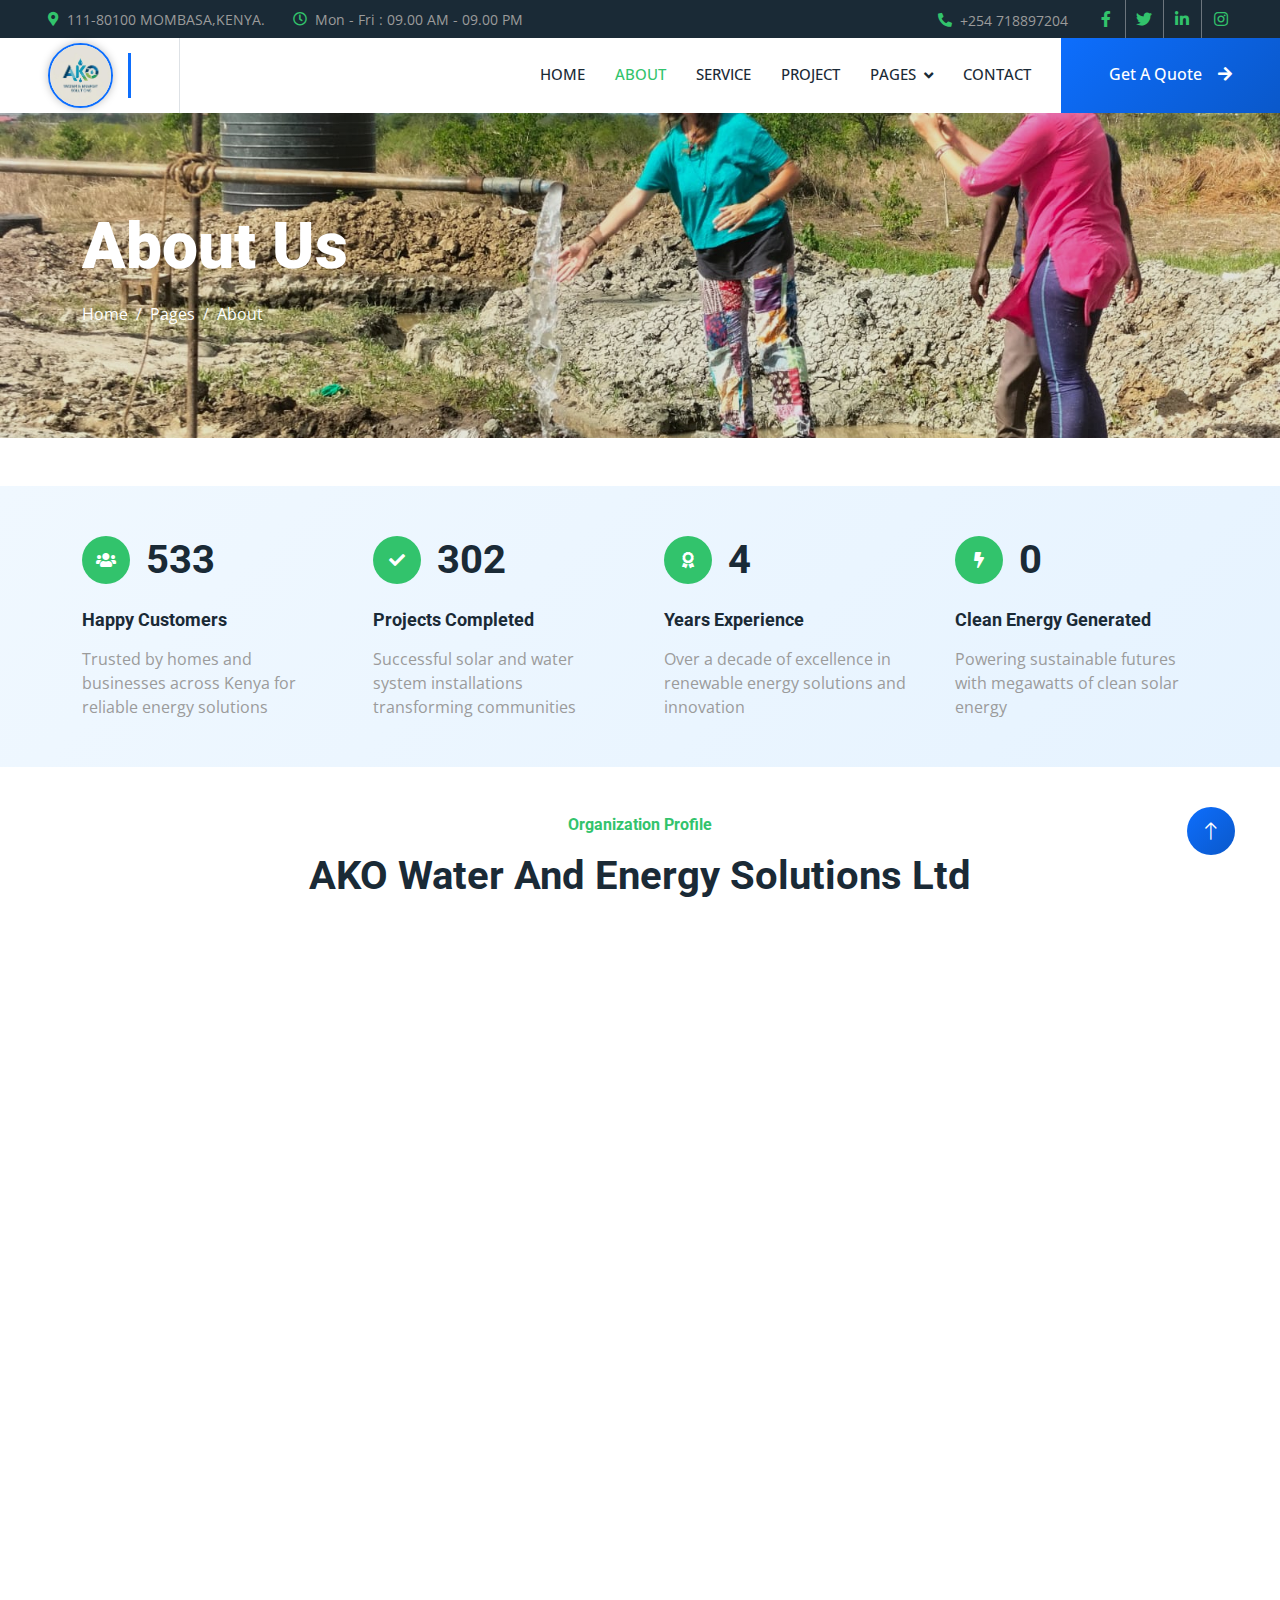
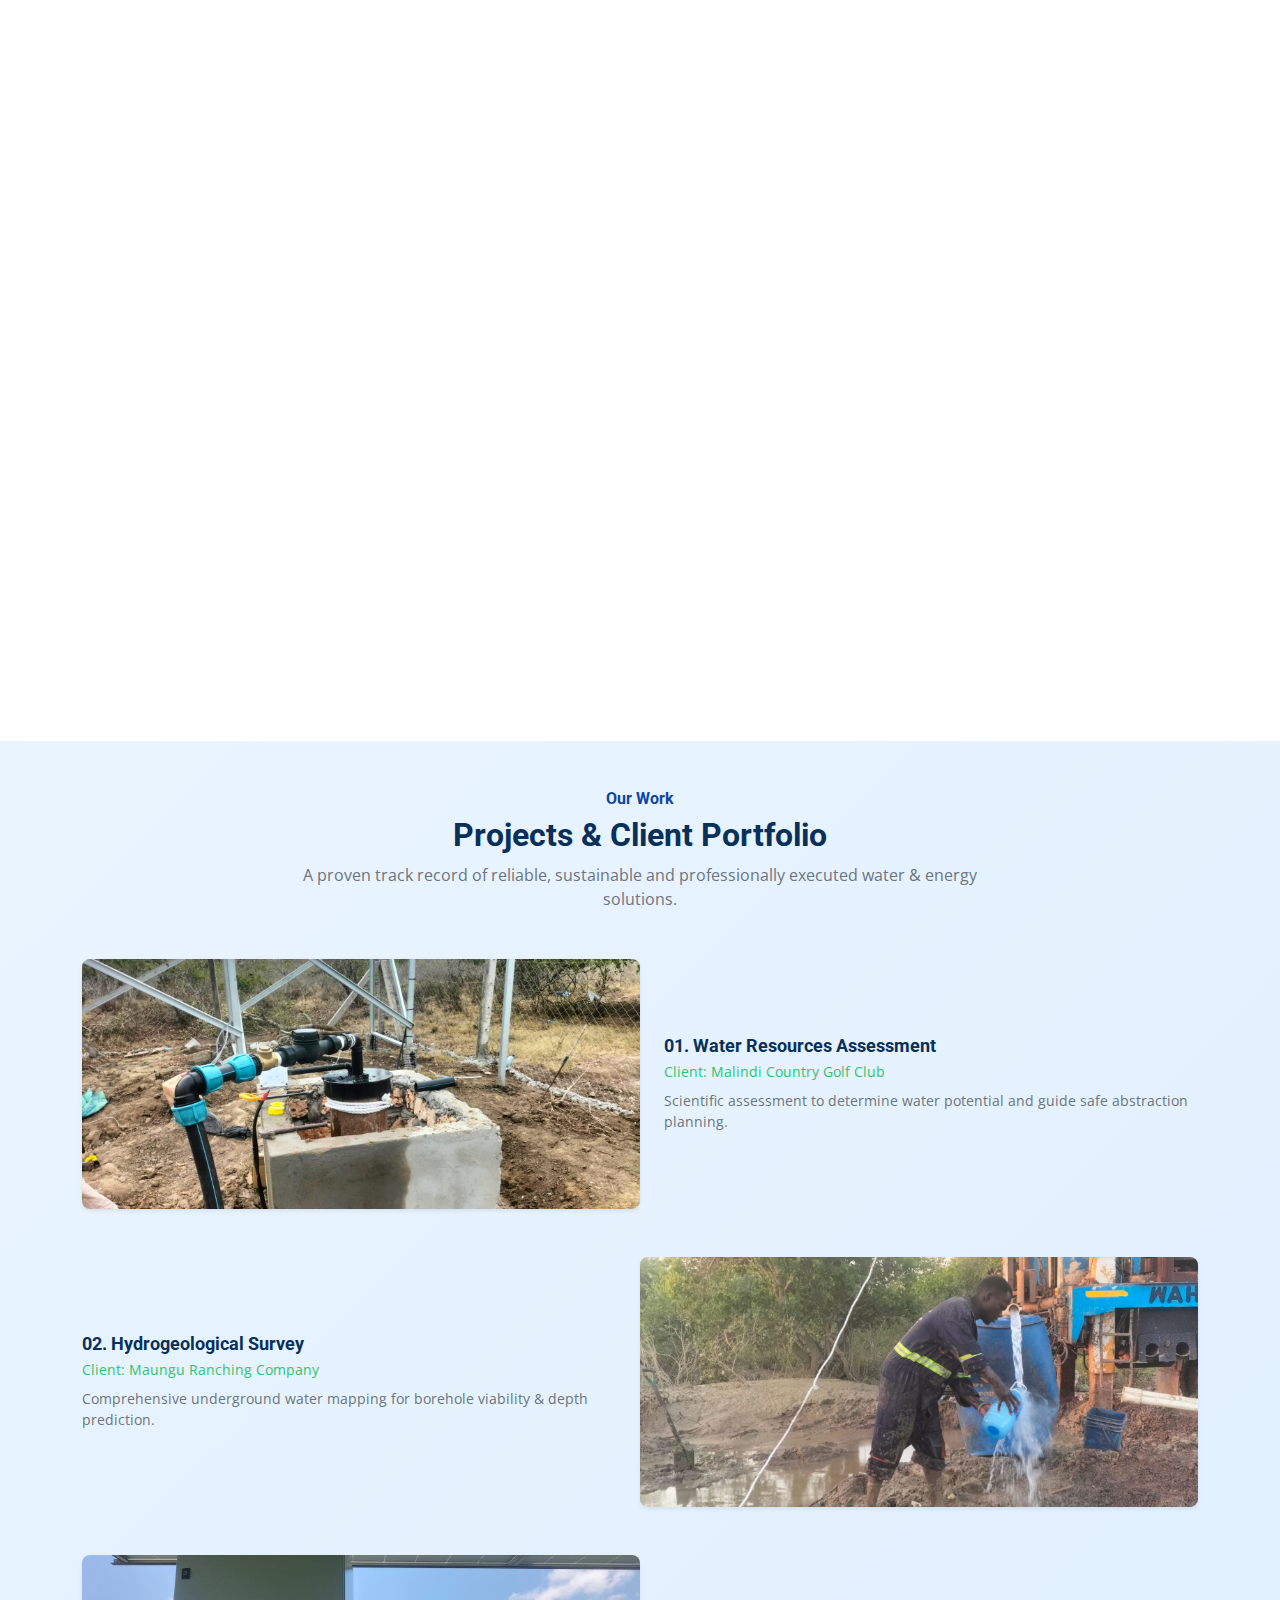
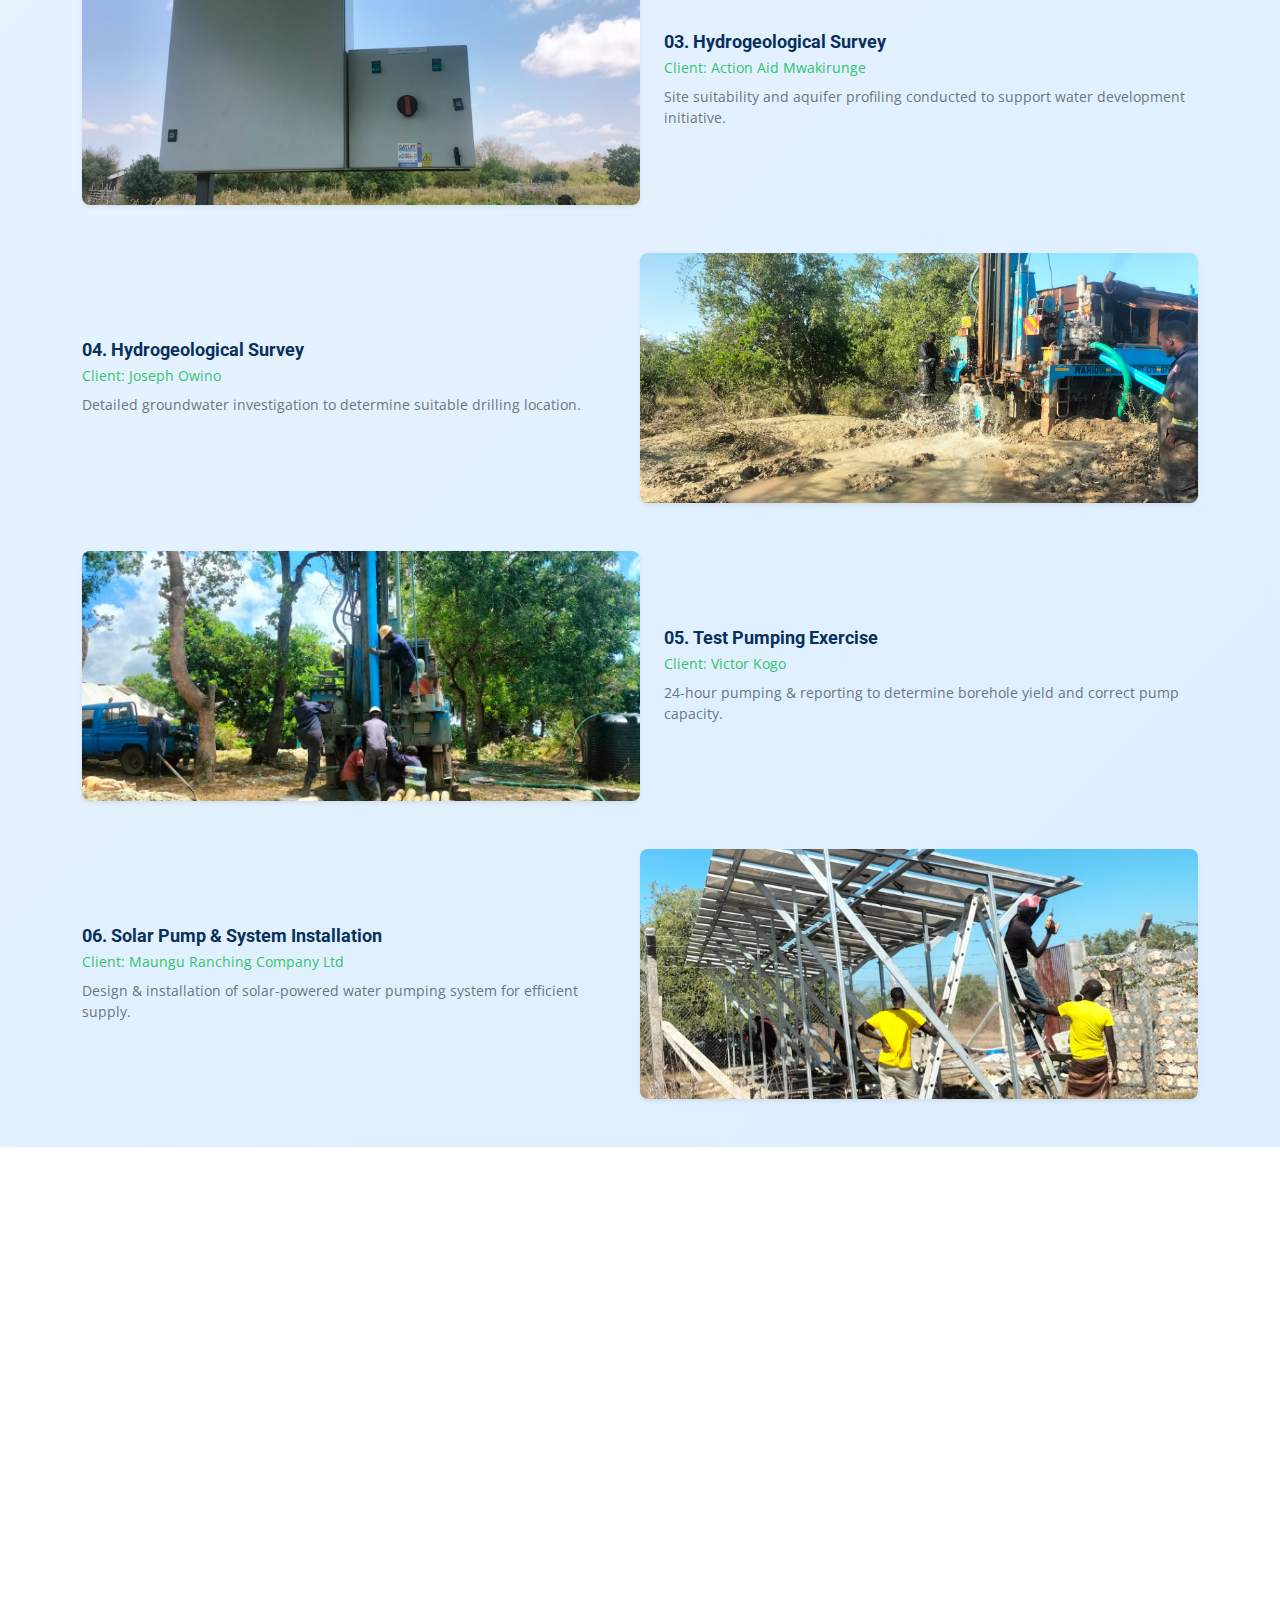
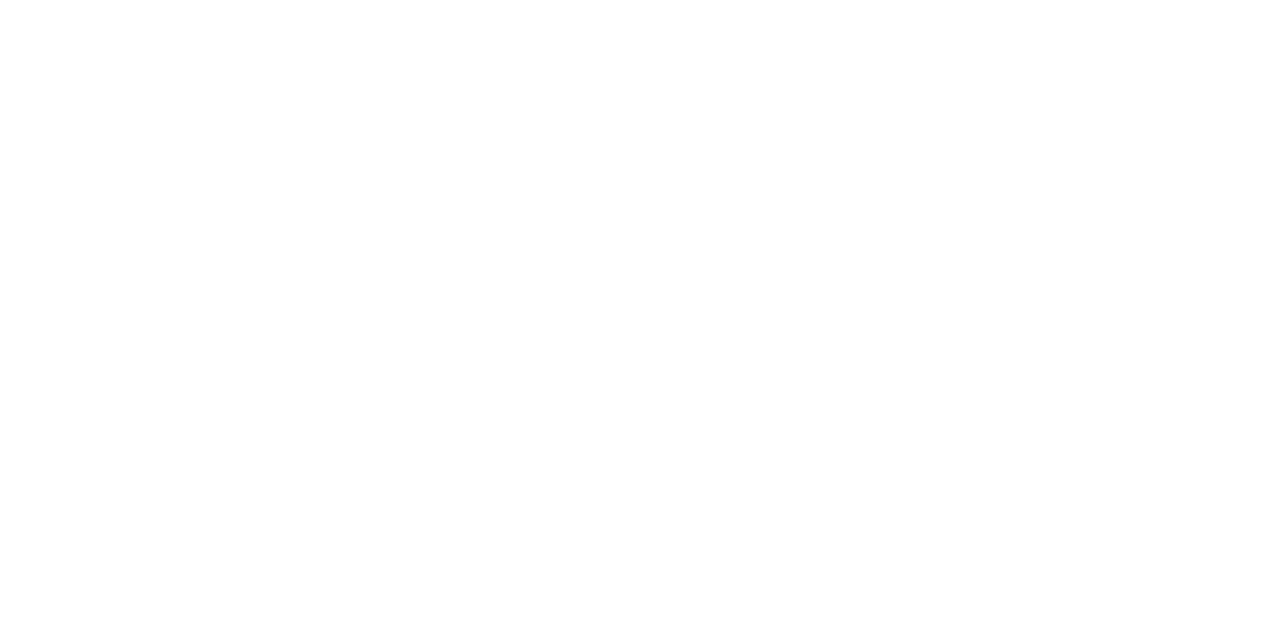
<file: about.html>
<!DOCTYPE html>
<html lang="en">

<head>
    <meta charset="utf-8">
    <title>Ako Water And Energy Solutions</title>
    <meta content="width=device-width, initial-scale=1.0" name="viewport">
    <meta content="" name="keywords">
    <meta content="" name="description">

    <!-- Favicon -->
    <link href="img/logo1.jpeg" rel="icon">

    <!-- Google Web Fonts -->
    <link rel="preconnect" href="https://fonts.googleapis.com">
    <link rel="preconnect" href="https://fonts.gstatic.com" crossorigin>
    <link href="https://fonts.googleapis.com/css2?family=Open+Sans:wght@400;500&family=Roboto:wght@500;700;900&display=swap" rel="stylesheet"> 

    <!-- Icon Font Stylesheet -->
    <link href="https://cdnjs.cloudflare.com/ajax/libs/font-awesome/5.10.0/css/all.min.css" rel="stylesheet">
    <link href="https://cdn.jsdelivr.net/npm/bootstrap-icons@1.4.1/font/bootstrap-icons.css" rel="stylesheet">

    <!-- Libraries Stylesheet -->
    <link href="lib/animate/animate.min.css" rel="stylesheet">
    <link href="lib/owlcarousel/assets/owl.carousel.min.css" rel="stylesheet">
    <link href="lib/lightbox/css/lightbox.min.css" rel="stylesheet">

    <!-- Customized Bootstrap Stylesheet -->
    <link href="css/bootstrap.min.css" rel="stylesheet">

    <!-- Template Stylesheet -->
    <link href="css/style.css" rel="stylesheet">
</head>

<body>
    <!-- Spinner Start -->
    <div id="spinner" class="show bg-white position-fixed translate-middle w-100 vh-100 top-50 start-50 d-flex align-items-center justify-content-center">
        <div class="spinner-border text-primary" style="width: 3rem; height: 3rem;" role="status">
            <span class="sr-only">Loading...</span>
        </div>
    </div>
    <!-- Spinner End -->


    <!-- Topbar Start -->
    <div class="container-fluid bg-dark p-0">
        <div class="row gx-0 d-none d-lg-flex">
            <div class="col-lg-7 px-5 text-start">
                <div class="h-100 d-inline-flex align-items-center me-4">
                    <small class="fa fa-map-marker-alt text-primary me-2"></small>
                    <small>111-80100 MOMBASA,KENYA.</small>
                </div>
                <div class="h-100 d-inline-flex align-items-center">
                    <small class="far fa-clock text-primary me-2"></small>
                    <small>Mon - Fri : 09.00 AM - 09.00 PM</small>
                </div>
            </div>
            <div class="col-lg-5 px-5 text-end">
                <div class="h-100 d-inline-flex align-items-center me-4">
                    <small class="fa fa-phone-alt text-primary me-2"></small>
                    <small>+254 718897204</small>
                </div>
                <div class="h-100 d-inline-flex align-items-center mx-n2">
                    <a class="btn btn-square btn-link rounded-0 border-0 border-end border-secondary" href=""><i class="fab fa-facebook-f"></i></a>
                    <a class="btn btn-square btn-link rounded-0 border-0 border-end border-secondary" href=""><i class="fab fa-twitter"></i></a>
                    <a class="btn btn-square btn-link rounded-0 border-0 border-end border-secondary" href=""><i class="fab fa-linkedin-in"></i></a>
                    <a class="btn btn-square btn-link rounded-0" href=""><i class="fab fa-instagram"></i></a>
                </div>
            </div>
        </div>
    </div>
    <!-- Topbar End -->


    <!-- Navbar Start -->
    <nav class="navbar navbar-expand-lg bg-white navbar-light sticky-top p-0">
        <a href="index.html" class="navbar-brand d-flex align-items-center border-end px-4 px-lg-5">
            <div style="display:flex; align-items:center; gap:15px;">
                <img src="./img/logo1.jpeg" alt="logo"
                     style="width:65px; height:65px; border-radius:50%; box-shadow:0 0 8px rgba(0,0,0,0.25); border:2px solid #0d6efd;">
                <div style="border-left:3px solid #0d6efd; height:45px;"></div>
                <!-- <h3 class="text-primary" style="font-weight:700; margin:0; letter-spacing:1px;">
                    AKO WATER AND ENERGY SOLUTIONS LTD
                </h3> -->
            </div>   
        </a>
        <button type="button" class="navbar-toggler me-4" data-bs-toggle="collapse" data-bs-target="#navbarCollapse">
            <span class="navbar-toggler-icon"></span>
        </button>
        <div class="collapse navbar-collapse" id="navbarCollapse">
            <div class="navbar-nav ms-auto p-4 p-lg-0">
                <a href="index.html" class="nav-item nav-link">Home</a>
                <a href="about.html" class="nav-item nav-link active">About</a>
                <a href="service.html" class="nav-item nav-link">Service</a>
                <a href="project.html" class="nav-item nav-link">Project</a>
                <div class="nav-item dropdown">
                    <a href="#" class="nav-link dropdown-toggle" data-bs-toggle="dropdown">Pages</a>
                    <div class="dropdown-menu bg-light m-0">
                        <a href="feature.html" class="dropdown-item">Feature</a>
                        <a href="quote.html" class="dropdown-item">Free Quote</a>
                        <a href="team.html" class="dropdown-item">Our Team</a>
                        <a href="testimonial.html" class="dropdown-item">Testimonial</a>
                        <!-- <a href="404.html" class="dropdown-item">404 Page</a> -->
                    </div>
                </div>
                <a href="contact.html" class="nav-item nav-link">Contact</a>
            </div>
            <a href="" class="btn btn-primary rounded-0 py-4 px-lg-5 d-none d-lg-block">Get A Quote<i class="fa fa-arrow-right ms-3"></i></a>
        </div>
    </nav>
    <!-- Navbar End -->


    <!-- Page Header Start -->
    <div class="container-fluid page-header py-5 mb-5">
        <div class="container py-5">
            <h1 class="display-3 text-white mb-3 animated slideInDown">About Us</h1>
            <nav aria-label="breadcrumb animated slideInDown">
                <ol class="breadcrumb">
                    <li class="breadcrumb-item"><a class="text-white" href="#">Home</a></li>
                    <li class="breadcrumb-item"><a class="text-white" href="#">Pages</a></li>
                    <li class="breadcrumb-item text-white active" aria-current="page">About</li>
                </ol>
            </nav>
        </div>
    </div>
    <!-- Page Header End -->
    
    <!-- Features Start -->
    <div class="container-xxl py-5" style="background: linear-gradient(135deg, #f0f8ff 0%, #e6f3ff 100%);">
        <div class="container">
            <div class="row g-5">
                <div class="col-md-6 col-lg-3 wow fadeIn" data-wow-delay="0.1s">
                    <div class="d-flex align-items-center mb-4">
                        <div class="btn-lg-square bg-primary rounded-circle me-3">
                            <i class="fa fa-users text-white"></i>
                        </div>
                        <h1 class="mb-0" data-toggle="counter-up">1500</h1>
                    </div>
                    <h5 class="mb-3">Happy Customers</h5>
                    <span>Trusted by homes and businesses across Kenya for reliable energy solutions</span>
                </div>
                <div class="col-md-6 col-lg-3 wow fadeIn" data-wow-delay="0.3s">
                    <div class="d-flex align-items-center mb-4">
                        <div class="btn-lg-square bg-primary rounded-circle me-3">
                            <i class="fa fa-check text-white"></i>
                        </div>
                        <h1 class="mb-0" data-toggle="counter-up">850</h1>
                    </div>
                    <h5 class="mb-3">Projects Completed</h5>
                    <span>Successful solar and water system installations transforming communities</span>
                </div>
                <div class="col-md-6 col-lg-3 wow fadeIn" data-wow-delay="0.5s">
                    <div class="d-flex align-items-center mb-4">
                        <div class="btn-lg-square bg-primary rounded-circle me-3">
                            <i class="fa fa-award text-white"></i>
                        </div>
                        <h1 class="mb-0" data-toggle="counter-up">12</h1>
                    </div>
                    <h5 class="mb-3">Years Experience</h5>
                    <span>Over a decade of excellence in renewable energy solutions and innovation</span>
                </div>
                <div class="col-md-6 col-lg-3 wow fadeIn" data-wow-delay="0.7s">
                    <div class="d-flex align-items-center mb-4">
                        <div class="btn-lg-square bg-primary rounded-circle me-3">
                            <i class="fa fa-bolt text-white"></i>
                        </div>
                        <h1 class="mb-0" data-toggle="counter-up">5MW</h1>
                    </div>
                    <h5 class="mb-3">Clean Energy Generated</h5>
                    <span>Powering sustainable futures with megawatts of clean solar energy</span>
                </div>
            </div>
        </div>
    </div>
    <!-- Features End -->

    <!-- Organization Profile Start -->
    <div class="container-xxl py-5">
        <div class="container">
            <div class="text-center mx-auto mb-5 wow fadeInUp" data-wow-delay="0.1s" style="max-width: 800px;">
                <h6 class="text-primary mb-3">Organization Profile</h6>
                <h1 class="mb-4">AKO Water And Energy Solutions Ltd</h1>
            </div>
            <div class="row g-5 align-items-center">
                <div class="col-lg-6 wow fadeIn" data-wow-delay="0.1s">
                    <div class="bg-light-blue p-5 rounded">
                        <p class="mb-4">AKO Water And Energy Solutions Ltd is a contractor firm based in Kenya, founded in 2020. Our headquarters are located in Mombasa city, Meru road, Asha trust building, Ground floor.</p>
                        <p class="mb-4">We are involved with comprehensive water works including Hydrogeological surveys, borehole drilling supervision, Water Resource Authority permit applications, Test pumping, Pump Installation, Solar system installation, Elevated steel tank construction, Pipeline construction and water pan construction.</p>
                        <p class="mb-4">Our company comprises a consortium of professional engineers of all fields, geologists, geophysics, drilling engineers, planners and architects.</p>
                    </div>
                </div>
                <div class="col-lg-6 wow fadeIn" data-wow-delay="0.5s">
                    <div class="bg-primary p-5 rounded text-white">
                        <h4 class="text-white mb-4">Our Mission & Vision</h4>
                        <div class="mb-4">
                            <h5 class="text-white mb-2">Mission</h5>
                            <p class="mb-0">To enable the world population access, exploit water and energy resources in a sustainable and environmental friendly manner.</p>
                        </div>
                        <div>
                            <h5 class="text-white mb-2">Vision</h5>
                            <p class="mb-0">To be part of the world stewards in safe access of water and Energy exploration.</p>
                        </div>
                    </div>
                </div>
            </div>
        </div>
    </div>
    <!-- Organization Profile End -->

    <!-- About Start -->
    <div class="container-fluid bg-light-blue overflow-hidden my-5 px-lg-0">
        <div class="container about px-lg-0">
            <div class="row g-0 mx-lg-0">
                <div class="col-lg-6 ps-lg-0 wow fadeIn" data-wow-delay="0.1s" style="min-height: 400px;">
                    <div class="position-relative h-100">
                        <img class="position-absolute img-fluid w-100 h-100" src="img/image19.jpeg" style="object-fit: cover;" alt="About AKO Water and Energy">
                    </div>
                </div>
                <div class="col-lg-6 about-text py-5 wow fadeIn" data-wow-delay="0.5s">
                    <div class="p-lg-5 pe-lg-0">
                        <h6 class="text-primary">About Us</h6>
                        <h1 class="mb-4">4+ Years Experience In Water & Renewable Energy Industry</h1>
                        <p class="mb-4">At AKO Water & Energy Solutions Ltd, we offer our clients sustainable, economically viable, and environmentally friendly solutions regarding water and energy.</p>
                        <p><i class="fa fa-check-circle text-primary me-3"></i>Hydrogeological Surveys & Assessments</p>
                        <p><i class="fa fa-check-circle text-primary me-3"></i>Borehole Drilling & Supervision</p>
                        <p><i class="fa fa-check-circle text-primary me-3"></i>Water Resource Authority Permits</p>
                        <p><i class="fa fa-check-circle text-primary me-3"></i>Solar System Installations</p>
                        <p><i class="fa fa-check-circle text-primary me-3"></i>Pump Installation & Maintenance</p>
                        <a href="" class="btn btn-primary rounded-pill py-3 px-5 mt-3">Explore More</a>
                    </div>
                </div>
            </div>
        </div>
    </div>
    <!-- About End -->

    <div class="container-xxl py-5" style="background: linear-gradient(135deg, #eaf4ff, #dceeff);">
        <div class="container">
    
            <!-- Section Header -->
            <div class="text-center mb-5" style="max-width:700px; margin:auto;">
                <h6 class="fw-semibold" style="color:#0d47a1;">Our Work</h6>
                <h2 class="fw-bold" style="color:#08305a;">Projects & Client Portfolio</h2>
                <p class="text-muted">A proven track record of reliable, sustainable and professionally executed water & energy solutions.</p>
            </div>
    
            <div class="row g-5">
    
                <!-- ===== ITEM 1 ===== -->
                <div class="col-12 d-flex align-items-center flex-md-row flex-column">
                    <div class="col-md-6">
                        <img src="img/image20.jpeg" class="img-fluid rounded shadow-sm w-100" style="object-fit:cover;height:250px;">
                    </div>
                    <div class="col-md-6 ps-md-4 mt-4 mt-md-0">
                        <h5 class="fw-bold mb-1" style="color:#08305a;">01. Water Resources Assessment</h5>
                        <p class="text-primary small mb-2">Client: Malindi Country Golf Club</p>
                        <p class="text-muted small mb-0">Scientific assessment to determine water potential and guide safe abstraction planning.</p>
                    </div>
                </div>
    
                <!-- ===== ITEM 2 (Alternate) ===== -->
                <div class="col-12 d-flex align-items-center flex-md-row flex-column-reverse">
                    <div class="col-md-6 pe-md-4 mt-4 mt-md-0">
                        <h5 class="fw-bold mb-1" style="color:#08305a;">02. Hydrogeological Survey</h5>
                        <p class="text-primary small mb-2">Client: Maungu Ranching Company</p>
                        <p class="text-muted small mb-0">Comprehensive underground water mapping for borehole viability & depth prediction.</p>
                    </div>
                    <div class="col-md-6">
                        <img src="img/image21.jpeg" class="img-fluid rounded shadow-sm w-100" style="object-fit:cover;height:250px;">
                    </div>
                </div>
    
                <!-- ===== ITEM 3 ===== -->
                <div class="col-12 d-flex align-items-center flex-md-row flex-column">
                    <div class="col-md-6">
                        <img src="img/image12.jpeg" class="img-fluid rounded shadow-sm w-100" style="object-fit:cover;height:250px;">
                    </div>
                    <div class="col-md-6 ps-md-4 mt-4 mt-md-0">
                        <h5 class="fw-bold mb-1" style="color:#08305a;">03. Hydrogeological Survey</h5>
                        <p class="text-primary small mb-2">Client: Action Aid Mwakirunge</p>
                        <p class="text-muted small mb-0">Site suitability and aquifer profiling conducted to support water development initiative.</p>
                    </div>
                </div>
    
                <!-- ===== ITEM 4 (Alternate) ===== -->
                <div class="col-12 d-flex align-items-center flex-md-row flex-column-reverse">
                    <div class="col-md-6 pe-md-4 mt-4 mt-md-0">
                        <h5 class="fw-bold mb-1" style="color:#08305a;">04. Hydrogeological Survey</h5>
                        <p class="text-primary small mb-2">Client: Joseph Owino</p>
                        <p class="text-muted small mb-0">Detailed groundwater investigation to determine suitable drilling location.</p>
                    </div>
                    <div class="col-md-6">
                        <img src="img/image10.jpeg" class="img-fluid rounded shadow-sm w-100" style="object-fit:cover;height:250px;">
                    </div>
                </div>
    
                <!-- ===== ITEM 5 ===== -->
                <div class="col-12 d-flex align-items-center flex-md-row flex-column">
                    <div class="col-md-6">
                        <img src="img/image11.jpeg" class="img-fluid rounded shadow-sm w-100" style="object-fit:cover;height:250px;">
                    </div>
                    <div class="col-md-6 ps-md-4 mt-4 mt-md-0">
                        <h5 class="fw-bold mb-1" style="color:#08305a;">05. Test Pumping Exercise</h5>
                        <p class="text-primary small mb-2">Client: Victor Kogo</p>
                        <p class="text-muted small mb-0">24-hour pumping & reporting to determine borehole yield and correct pump capacity.</p>
                    </div>
                </div>
    
                <!-- ===== ITEM 6 (Alternate) ===== -->
                <div class="col-12 d-flex align-items-center flex-md-row flex-column-reverse">
                    <div class="col-md-6 pe-md-4 mt-4 mt-md-0">
                        <h5 class="fw-bold mb-1" style="color:#08305a;">06. Solar Pump & System Installation</h5>
                        <p class="text-primary small mb-2">Client: Maungu Ranching Company Ltd</p>
                        <p class="text-muted small mb-0">Design & installation of solar-powered water pumping system for efficient supply.</p>
                    </div>
                    <div class="col-md-6">
                        <img src="img/image18.jpeg" class="img-fluid rounded shadow-sm w-100" style="object-fit:cover;height:250px;">
                    </div>
                </div>
    
            </div>
    
        </div>
    </div>
    
    
    
    <!-- Projects & Clients End -->

    <!-- Team Start -->
    <div class="container-xxl py-5">
        <div class="container">
            <div class="text-center mx-auto mb-5 wow fadeInUp" data-wow-delay="0.1s" style="max-width: 600px;">
                <h6 class="text-primary">Our Team</h6>
                <h1 class="mb-4">Professional Team Members</h1>
            </div>
            <div class="row g-4">
                <div class="col-lg-4 col-md-6 wow fadeInUp" data-wow-delay="0.1s">
                    <div class="team-item rounded overflow-hidden border">
                        <div class="position-relative">
                            <img class="img-fluid w-100" src="img/image28.jpeg" alt="Team Member">
                        </div>
                        <div class="p-4 text-center">
                            <h5 class="text-primary mb-1">Engineering Specialist</h5>
                            <span>Professional Engineer</span>
                        </div>
                    </div>
                </div>
                <div class="col-lg-4 col-md-6 wow fadeInUp" data-wow-delay="0.3s">
                    <div class="team-item rounded overflow-hidden border">
                        <div class="position-relative">
                            <img class="img-fluid w-100" src="img/image28.jpeg" alt="Team Member">
                        </div>
                        <div class="p-4 text-center">
                            <h5 class="text-primary mb-1">Geology Expert</h5>
                            <span>Geologist & Geophysicist</span>
                        </div>
                    </div>
                </div>
                <div class="col-lg-4 col-md-6 wow fadeInUp" data-wow-delay="0.5s">
                    <div class="team-item rounded overflow-hidden border">
                        <div class="position-relative">
                            <img class="img-fluid w-100" src="img/image28.jpeg" alt="Team Member">
                        </div>
                        <div class="p-4 text-center">
                            <h5 class="text-primary mb-1">Project Manager</h5>
                            <span>Drilling & Installation Specialist</span>
                        </div>
                    </div>
                </div>
            </div>
        </div>
    </div>
<!-- Team End -->

    <!-- Footer Start -->
    <div class="container-fluid bg-dark text-body footer mt-5 pt-5 wow fadeIn" data-wow-delay="0.1s">
        <div class="container py-5">
            <div class="row g-5">
                <div class="col-lg-3 col-md-6">
                    <h5 class="text-white mb-4">Address</h5>
                    <p class="mb-2"><i class="fa fa-map-marker-alt me-3"></i>111-80100 MOMBASA KENYA.</p>
                    <p class="mb-2"><i class="fa fa-phone-alt me-3"></i>+254 718897204</p>
                    <p class="mb-2"><i class="fa fa-envelope me-3"></i>Akowatersolutions@gmail.com</p>
                    <div class="d-flex pt-2">
                        <a class="btn btn-square btn-outline-light btn-social" href=""><i class="fab fa-twitter"></i></a>
                        <a class="btn btn-square btn-outline-light btn-social" href=""><i class="fab fa-facebook-f"></i></a>
                        <a class="btn btn-square btn-outline-light btn-social" href=""><i class="fab fa-youtube"></i></a>
                        <a class="btn btn-square btn-outline-light btn-social" href=""><i class="fab fa-linkedin-in"></i></a>
                    </div>
                </div>
                <div class="col-lg-3 col-md-6">
                    <h5 class="text-white mb-4">Quick Links</h5>
                    <a class="btn btn-link" href="./about.html">About Us</a>
                    <a class="btn btn-link" href="./contact.html">Contact Us</a>
                    <a class="btn btn-link" href="./service.html">Our Services</a>
                    <a class="btn btn-link" href="./contact.html">Terms & Condition</a>
                    <a class="btn btn-link" href="./team.html">Support</a>
                </div>
                <!-- <div class="col-lg-3 col-md-6">
                    <h5 class="text-white mb-4">Project Gallery</h5>
                    <div class="row g-2">
                        <div class="col-4">
                            <img class="img-fluid rounded" src="img/gallery-1.jpg" alt="">
                        </div>
                        <div class="col-4">
                            <img class="img-fluid rounded" src="img/gallery-2.jpg" alt="">
                        </div>
                        <div class="col-4">
                            <img class="img-fluid rounded" src="img/gallery-3.jpg" alt="">
                        </div>
                        <div class="col-4">
                            <img class="img-fluid rounded" src="img/gallery-4.jpg" alt="">
                        </div>
                        <div class="col-4">
                            <img class="img-fluid rounded" src="img/gallery-5.jpg" alt="">
                        </div>
                        <div class="col-4">
                            <img class="img-fluid rounded" src="img/gallery-6.jpg" alt="">
                        </div>
                    </div>
                </div> -->
                <div class="col-lg-3 col-md-6">
                    <h5 class="text-white mb-4">Newsletter</h5>
                    <p>Subscribe to receive our latest news, updates, and special offers.</p>
                    <div class="position-relative mx-auto" style="max-width: 400px;">
                        <input class="form-control border-0 w-100 py-3 ps-4 pe-5" type="text" placeholder="Your email">
                        <button type="button" class="btn btn-primary py-2 position-absolute top-0 end-0 mt-2 me-2">Sign Up</button>
                    </div>
                </div>                
            </div>
        </div>
        <div class="container">
            <div class="copyright">
                <div class="row">
                    <div class="col-md-6 text-center text-md-start mb-3 mb-md-0">
                        &copy; <a href="#">Ako Water and Energy Solutions LTD</a>, All Right Reserved.
                    </div>
                    <div class="col-md-6 text-center text-md-end">
                        Designed By Ako Water and Energy Solutions LTD
                        <!-- <br>Distributed By: <a href="https://themewagon.com" target="_blank">ThemeWagon</a> -->
                    </div>
                </div>
            </div>
        </div>
    </div>
    <!-- Footer End -->


    <!-- Back to Top -->
    <a href="#" class="btn btn-lg btn-primary btn-lg-square rounded-circle back-to-top"><i class="bi bi-arrow-up"></i></a>


    <!-- JavaScript Libraries -->
    <script src="https://code.jquery.com/jquery-3.4.1.min.js"></script>
    <script src="https://cdn.jsdelivr.net/npm/bootstrap@5.0.0/dist/js/bootstrap.bundle.min.js"></script>
    <script src="lib/wow/wow.min.js"></script>
    <script src="lib/easing/easing.min.js"></script>
    <script src="lib/waypoints/waypoints.min.js"></script>
    <script src="lib/counterup/counterup.min.js"></script>
    <script src="lib/owlcarousel/owl.carousel.min.js"></script>
    <script src="lib/isotope/isotope.pkgd.min.js"></script>
    <script src="lib/lightbox/js/lightbox.min.js"></script>

    <!-- Template Javascript -->
    <script src="js/main.js"></script>
</body>

</html>
</file>
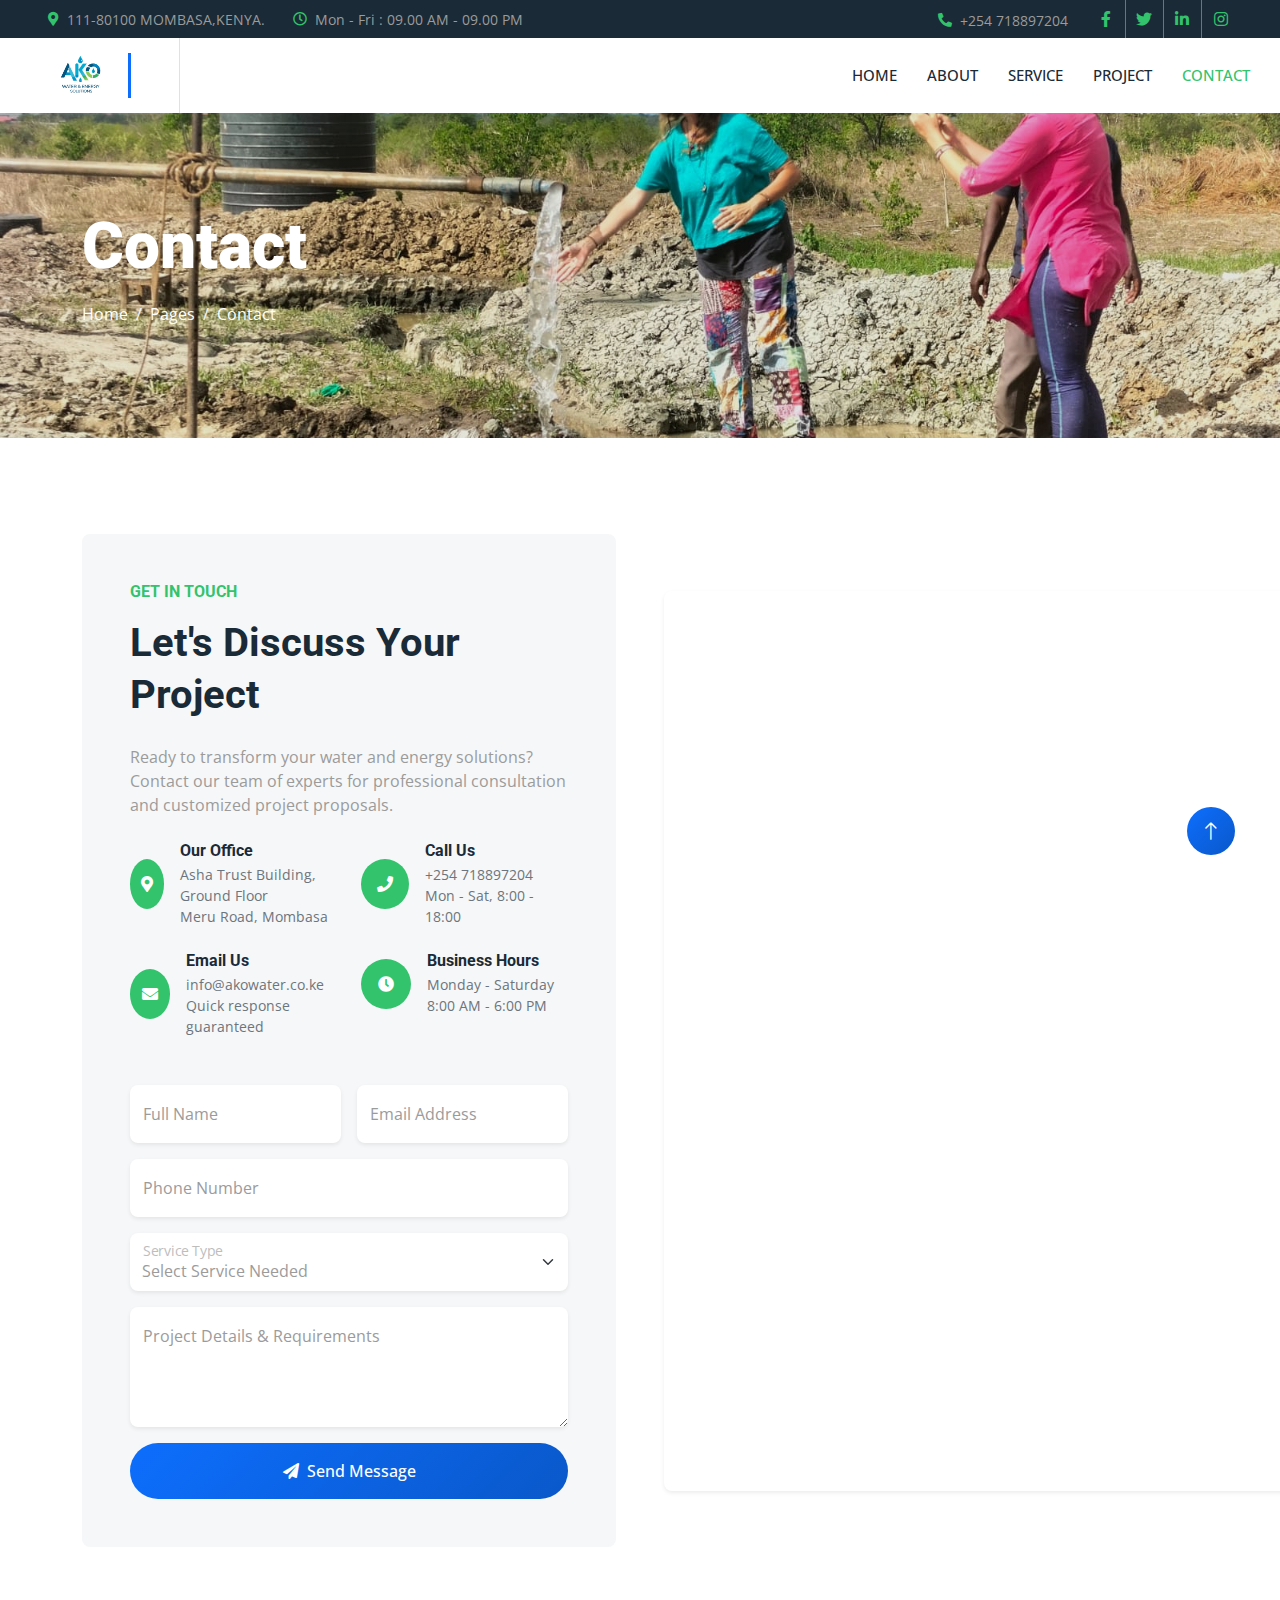
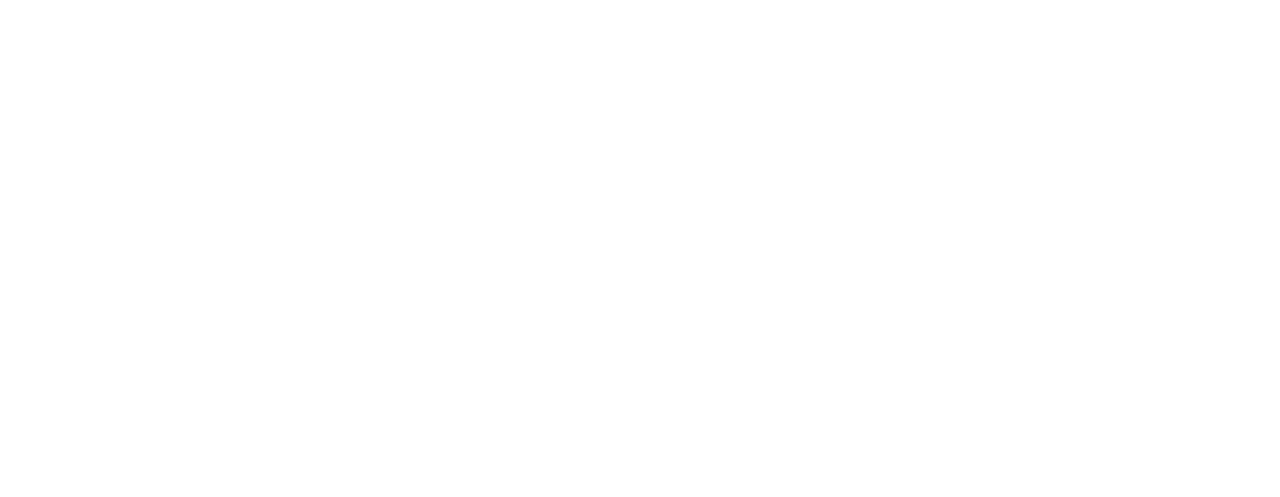
<file: contact.html>
<!DOCTYPE html>
<html lang="en">

<head>
    <meta charset="utf-8">
    <title>Ako Water And Energy Solutions</title>
    <meta content="width=device-width, initial-scale=1.0" name="viewport">
    <meta content="" name="keywords">
    <meta content="" name="description">

    <!-- Favicon -->
    <link href="img/logo3.png" rel="icon">

    <!-- Google Web Fonts -->
    <link rel="preconnect" href="https://fonts.googleapis.com">
    <link rel="preconnect" href="https://fonts.gstatic.com" crossorigin>
    <link href="https://fonts.googleapis.com/css2?family=Open+Sans:wght@400;500&family=Roboto:wght@500;700;900&display=swap" rel="stylesheet"> 

    <!-- Icon Font Stylesheet -->
    <link href="https://cdnjs.cloudflare.com/ajax/libs/font-awesome/5.10.0/css/all.min.css" rel="stylesheet">
    <link href="https://cdn.jsdelivr.net/npm/bootstrap-icons@1.4.1/font/bootstrap-icons.css" rel="stylesheet">

    <!-- Libraries Stylesheet -->
    <link href="lib/animate/animate.min.css" rel="stylesheet">
    <link href="lib/owlcarousel/assets/owl.carousel.min.css" rel="stylesheet">
    <link href="lib/lightbox/css/lightbox.min.css" rel="stylesheet">

    <!-- Customized Bootstrap Stylesheet -->
    <link href="css/bootstrap.min.css" rel="stylesheet">

    <!-- Template Stylesheet -->
    <link href="css/style.css" rel="stylesheet">
</head>

<body>
    <!-- Spinner Start -->
    <div id="spinner" class="show bg-white position-fixed translate-middle w-100 vh-100 top-50 start-50 d-flex align-items-center justify-content-center">
        <div class="spinner-border text-primary" style="width: 3rem; height: 3rem;" role="status">
            <span class="sr-only">Loading...</span>
        </div>
    </div>
    <!-- Spinner End -->


    <!-- Topbar Start -->
    <div class="container-fluid bg-dark p-0">
        <div class="row gx-0 d-none d-lg-flex">
            <div class="col-lg-7 px-5 text-start">
                <div class="h-100 d-inline-flex align-items-center me-4">
                    <small class="fa fa-map-marker-alt text-primary me-2"></small>
                    <small>111-80100 MOMBASA,KENYA.</small>
                </div>
                <div class="h-100 d-inline-flex align-items-center">
                    <small class="far fa-clock text-primary me-2"></small>
                    <small>Mon - Fri : 09.00 AM - 09.00 PM</small>
                </div>
            </div>
            <div class="col-lg-5 px-5 text-end">
                <div class="h-100 d-inline-flex align-items-center me-4">
                    <small class="fa fa-phone-alt text-primary me-2"></small>
                    <small>+254 718897204</small>
                </div>
                <div class="h-100 d-inline-flex align-items-center mx-n2">
                    <a class="btn btn-square btn-link rounded-0 border-0 border-end border-secondary" href=""><i class="fab fa-facebook-f"></i></a>
                    <a class="btn btn-square btn-link rounded-0 border-0 border-end border-secondary" href=""><i class="fab fa-twitter"></i></a>
                    <a class="btn btn-square btn-link rounded-0 border-0 border-end border-secondary" href=""><i class="fab fa-linkedin-in"></i></a>
                    <a class="btn btn-square btn-link rounded-0" href=""><i class="fab fa-instagram"></i></a>
                </div>
            </div>
        </div>
    </div>
    <!-- Topbar End -->


    <!-- Navbar Start -->
    <nav class="navbar navbar-expand-lg bg-white navbar-light sticky-top p-0">
        <a href="index.html" class="navbar-brand d-flex align-items-center border-end px-4 px-lg-5">
            <div style="display:flex; align-items:center; gap:15px;">
               <img src="./img/logo3.png" alt="logo"
                     style="width:65px; height:65px;">
                <div style="border-left:3px solid #0d6efd; height:45px;"></div>
                <!-- <h3 class="text-primary" style="font-weight:700; margin:0; letter-spacing:1px;">
                    AKO WATER AND ENERGY SOLUTIONS LTD
                </h3> -->
            </div>   
        </a>
        <button type="button" class="navbar-toggler me-4" data-bs-toggle="collapse" data-bs-target="#navbarCollapse">
            <span class="navbar-toggler-icon"></span>
        </button>
        <div class="collapse navbar-collapse" id="navbarCollapse">
            <div class="navbar-nav ms-auto p-4 p-lg-0">
                <a href="index.html" class="nav-item nav-link">Home</a>
                <a href="about.html" class="nav-item nav-link">About</a>
                <a href="service.html" class="nav-item nav-link">Service</a>
                <a href="project.html" class="nav-item nav-link">Project</a>
                 <!--<div class="nav-item dropdown">
                    <a href="#" class="nav-link dropdown-toggle" data-bs-toggle="dropdown">Pages</a>
                   <div class="dropdown-menu bg-light m-0">
                        <a href="feature.html" class="dropdown-item">Feature</a>
                        <a href="quote.html" class="dropdown-item">Free Quote</a>
                        <a href="team.html" class="dropdown-item">Our Team</a>
                        <a href="testimonial.html" class="dropdown-item">Testimonial</a>
                         <a href="404.html" class="dropdown-item">404 Page</a> 
                    </div>
                </div>-->
                <a href="contact.html" class="nav-item nav-link active">Contact</a>
            </div>
            <!-- <a href="" class="btn btn-primary rounded-0 py-4 px-lg-5 d-none d-lg-block">Get A Quote<i class="fa fa-arrow-right ms-3"></i></a> -->
        </div>
    </nav>
    <!-- Navbar End -->


    <!-- Page Header Start -->
    <div class="container-fluid page-header py-5 mb-5">
        <div class="container py-5">
            <h1 class="display-3 text-white mb-3 animated slideInDown">Contact</h1>
            <nav aria-label="breadcrumb animated slideInDown">
                <ol class="breadcrumb">
                    <li class="breadcrumb-item"><a class="text-white" href="#">Home</a></li>
                    <li class="breadcrumb-item"><a class="text-white" href="#">Pages</a></li>
                    <li class="breadcrumb-item text-white active" aria-current="page">Contact</li>
                </ol>
            </nav>
        </div>
    </div>
    <!-- Page Header End -->


    <!-- Contact Start -->
    <div class="container-xxl py-5">
        <div class="container">
            <div class="row g-5 align-items-center">
                <div class="col-lg-6">
                    <div class="bg-light rounded p-5">
                        <h6 class="text-primary mb-3">GET IN TOUCH</h6>
                        <h1 class="mb-4">Let's Discuss Your Project</h1>
                        <p class="mb-4">Ready to transform your water and energy solutions? Contact our team of experts for professional consultation and customized project proposals.</p>
                        
                        <div class="row g-4 mb-5">
                            <div class="col-md-6">
                                <div class="d-flex align-items-center">
                                    <div class="bg-primary rounded-circle d-flex align-items-center justify-content-center me-3" style="width: 50px; height: 50px;">
                                        <i class="fa fa-map-marker-alt text-white"></i>
                                    </div>
                                    <div>
                                        <h6 class="mb-1">Our Office</h6>
                                        <p class="mb-0 text-muted small">Asha Trust Building, Ground Floor<br>Meru Road, Mombasa</p>
                                    </div>
                                </div>
                            </div>
                            <div class="col-md-6">
                                <div class="d-flex align-items-center">
                                    <div class="bg-primary rounded-circle d-flex align-items-center justify-content-center me-3" style="width: 50px; height: 50px;">
                                        <i class="fa fa-phone text-white"></i>
                                    </div>
                                    <div>
                                        <h6 class="mb-1">Call Us</h6>
                                        <p class="mb-0 text-muted small">
                                            +254 718897204 <br>Mon - Sat, 8:00 - 18:00</p>
                                    </div>
                                </div>
                            </div>
                            <div class="col-md-6">
                                <div class="d-flex align-items-center">
                                    <div class="bg-primary rounded-circle d-flex align-items-center justify-content-center me-3" style="width: 50px; height: 50px;">
                                        <i class="fa fa-envelope text-white"></i>
                                    </div>
                                    <div>
                                        <h6 class="mb-1">Email Us</h6>
                                        <p class="mb-0 text-muted small">info@akowater.co.ke<br>Quick response guaranteed</p>
                                    </div>
                                </div>
                            </div>
                            <div class="col-md-6">
                                <div class="d-flex align-items-center">
                                    <div class="bg-primary rounded-circle d-flex align-items-center justify-content-center me-3" style="width: 50px; height: 50px;">
                                        <i class="fa fa-clock text-white"></i>
                                    </div>
                                    <div>
                                        <h6 class="mb-1">Business Hours</h6>
                                        <p class="mb-0 text-muted small">Monday - Saturday<br>8:00 AM - 6:00 PM</p>
                                    </div>
                                </div>
                            </div>
                        </div>
    
                        <form>
                            <div class="row g-3">
                                <div class="col-md-6">
                                    <div class="form-floating">
                                        <input type="text" class="form-control border-0 shadow-sm" id="name" placeholder="Your Name">
                                        <label for="name">Full Name</label>
                                    </div>
                                </div>
                                <div class="col-md-6">
                                    <div class="form-floating">
                                        <input type="email" class="form-control border-0 shadow-sm" id="email" placeholder="Your Email">
                                        <label for="email">Email Address</label>
                                    </div>
                                </div>
                                <div class="col-12">
                                    <div class="form-floating">
                                        <input type="text" class="form-control border-0 shadow-sm" id="phone" placeholder="Phone Number">
                                        <label for="phone">Phone Number</label>
                                    </div>
                                </div>
                                <div class="col-12">
                                    <div class="form-floating">
                                        <select class="form-select border-0 shadow-sm" id="service">
                                            <option selected>Select Service Needed</option>
                                            <option value="survey">Hydrogeological Survey</option>
                                            <option value="permits">WRA Permits & Licensing</option>
                                            <option value="drilling">Borehole Drilling</option>
                                            <option value="solar">Solar System Installation</option>
                                            <option value="pumping">Test Pumping</option>
                                            <option value="maintenance">Borehole Servicing</option>
                                            <option value="other">Other Service</option>
                                        </select>
                                        <label for="service">Service Type</label>
                                    </div>
                                </div>
                                <div class="col-12">
                                    <div class="form-floating">
                                        <textarea class="form-control border-0 shadow-sm" placeholder="Project Details" id="message" style="height: 120px"></textarea>
                                        <label for="message">Project Details & Requirements</label>
                                    </div>
                                </div>
                                <div class="col-12">
                                    <button class="btn btn-primary w-100 py-3 rounded-pill fw-semibold" type="submit">
                                        <i class="fa fa-paper-plane me-2"></i>Send Message
                                    </button>
                                </div>
                            </div>
                        </form>
                    </div>
                </div>
                <div class="col-lg-6">
                    <div class="rounded overflow-hidden shadow-sm" style="height: 900px; width:1200px">
                        <iframe class="w-100 h-100" 
                            src="https://www.google.com/maps/embed?pb=!1m18!1m12!1m3!1d3979.818244447201!2d39.66426827499599!3d-4.054251395995291!2m3!1f0!2f0!3f0!3m2!1i1024!2i768!4f13.1!3m3!1m2!1s0x18401270cdb5b5a5%3A0x71b068d67d75e8e1!2sMeru%20Rd%2C%20Mombasa%2C%20Kenya!5e0!3m2!1sen!2ske!4v1700000000000!5m2!1sen!2ske"
                            frameborder="0" 
                            style="border:0;" 
                            allowfullscreen="" 
                            aria-hidden="false" 
                            tabindex="0"
                            loading="lazy">
                        </iframe>
                    </div>
                </div>
            </div>
        </div>
    </div>
    <!-- Contact End -->


    <!-- Footer Start -->
    <div class="container-fluid bg-dark text-body footer mt-5 pt-5 wow fadeIn" data-wow-delay="0.1s">
        <div class="container py-5">
            <div class="row g-5">
                <div class="col-lg-3 col-md-6">
                    <h5 class="text-white mb-4">Address</h5>
                    <p class="mb-2"><i class="fa fa-map-marker-alt me-3"></i>111-80100 MOMBASA KENYA.</p>
                    <p class="mb-2"><i class="fa fa-phone-alt me-3"></i>+254 718897204</p>
                    <p class="mb-2"><i class="fa fa-envelope me-3"></i>Akowatersolutions@gmail.com</p>
                    <div class="d-flex pt-2">
                        <a class="btn btn-square btn-outline-light btn-social" href=""><i class="fab fa-twitter"></i></a>
                        <a class="btn btn-square btn-outline-light btn-social" href=""><i class="fab fa-facebook-f"></i></a>
                        <a class="btn btn-square btn-outline-light btn-social" href=""><i class="fab fa-youtube"></i></a>
                        <a class="btn btn-square btn-outline-light btn-social" href=""><i class="fab fa-linkedin-in"></i></a>
                    </div>
                </div>
                <div class="col-lg-3 col-md-6">
                    <h5 class="text-white mb-4">Quick Links</h5>
                    <a class="btn btn-link" href="./about.html">About Us</a>
                    <a class="btn btn-link" href="./contact.html">Contact Us</a>
                    <a class="btn btn-link" href="./service.html">Our Services</a>
                    <a class="btn btn-link" href="./contact.html">Terms & Condition</a>
                    <a class="btn btn-link" href="./team.html">Support</a>
                </div>
                <!-- <div class="col-lg-3 col-md-6">
                    <h5 class="text-white mb-4">Project Gallery</h5>
                    <div class="row g-2">
                        <div class="col-4">
                            <img class="img-fluid rounded" src="img/gallery-1.jpg" alt="">
                        </div>
                        <div class="col-4">
                            <img class="img-fluid rounded" src="img/gallery-2.jpg" alt="">
                        </div>
                        <div class="col-4">
                            <img class="img-fluid rounded" src="img/gallery-3.jpg" alt="">
                        </div>
                        <div class="col-4">
                            <img class="img-fluid rounded" src="img/gallery-4.jpg" alt="">
                        </div>
                        <div class="col-4">
                            <img class="img-fluid rounded" src="img/gallery-5.jpg" alt="">
                        </div>
                        <div class="col-4">
                            <img class="img-fluid rounded" src="img/gallery-6.jpg" alt="">
                        </div>
                    </div>
                </div> -->
                <div class="col-lg-3 col-md-6">
                    <h5 class="text-white mb-4">Newsletter</h5>
                    <p>Subscribe to receive our latest news, updates, and special offers.</p>
                    <div class="position-relative mx-auto" style="max-width: 400px;">
                        <input class="form-control border-0 w-100 py-3 ps-4 pe-5" type="text" placeholder="Your email">
                        <button type="button" class="btn btn-primary py-2 position-absolute top-0 end-0 mt-2 me-2">Sign Up</button>
                    </div>
                </div>                
            </div>
        </div>
        <div class="container">
            <div class="copyright">
                <div class="row">
                    <div class="col-md-6 text-center text-md-start mb-3 mb-md-0">
                        &copy; <a href="#">Ako Water and Energy Solutions LTD</a>, All Right Reserved.
                    </div>
                    <div class="col-md-6 text-center text-md-end">
                        Designed By Ako Water and Energy Solutions LTD
                        <!-- <br>Distributed By: <a href="https://themewagon.com" target="_blank">ThemeWagon</a> -->
                    </div>
                </div>
            </div>
        </div>
    </div>
    <!-- Footer End -->


    <!-- Back to Top -->
    <a href="#" class="btn btn-lg btn-primary btn-lg-square rounded-circle back-to-top"><i class="bi bi-arrow-up"></i></a>


    <!-- JavaScript Libraries -->
    <script src="https://code.jquery.com/jquery-3.4.1.min.js"></script>
    <script src="https://cdn.jsdelivr.net/npm/bootstrap@5.0.0/dist/js/bootstrap.bundle.min.js"></script>
    <script src="lib/wow/wow.min.js"></script>
    <script src="lib/easing/easing.min.js"></script>
    <script src="lib/waypoints/waypoints.min.js"></script>
    <script src="lib/counterup/counterup.min.js"></script>
    <script src="lib/owlcarousel/owl.carousel.min.js"></script>
    <script src="lib/isotope/isotope.pkgd.min.js"></script>
    <script src="lib/lightbox/js/lightbox.min.js"></script>

    <!-- Template Javascript -->
    <script src="js/main.js"></script>
</body>

</html>
</file>
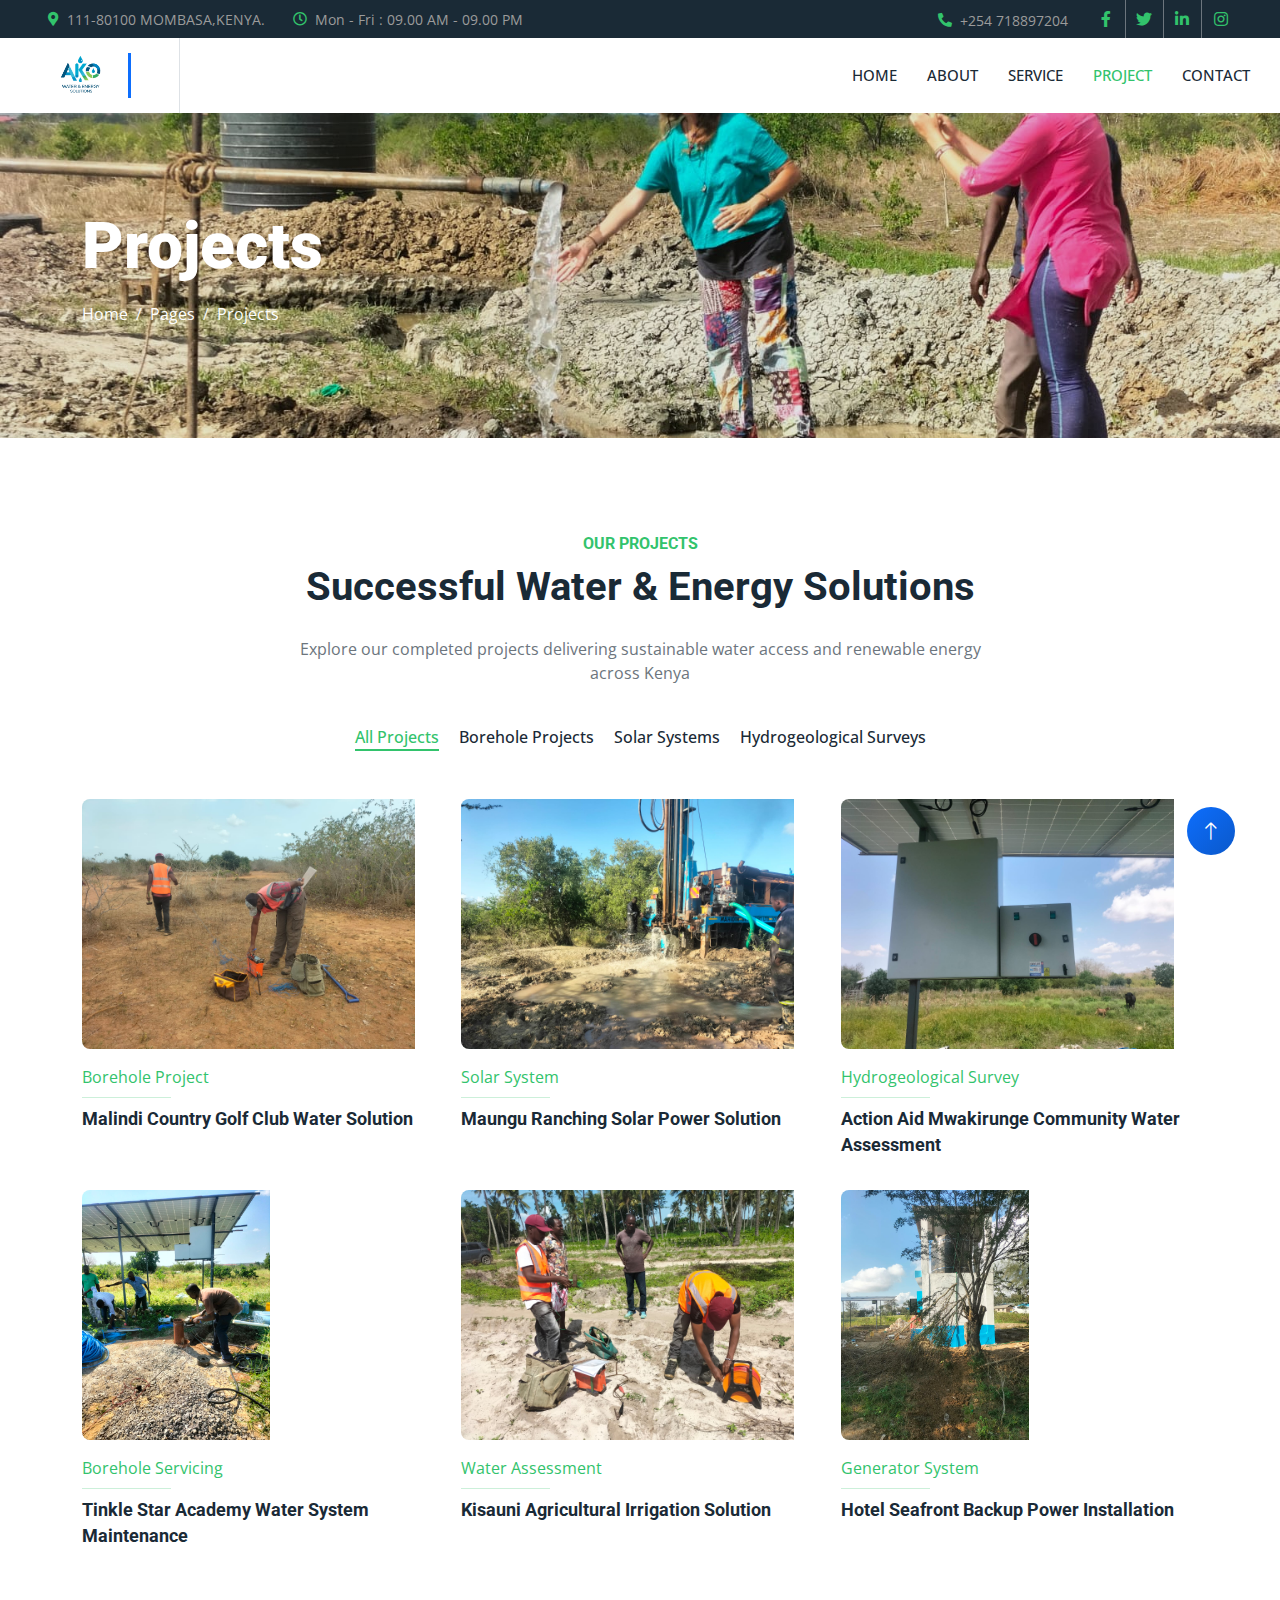
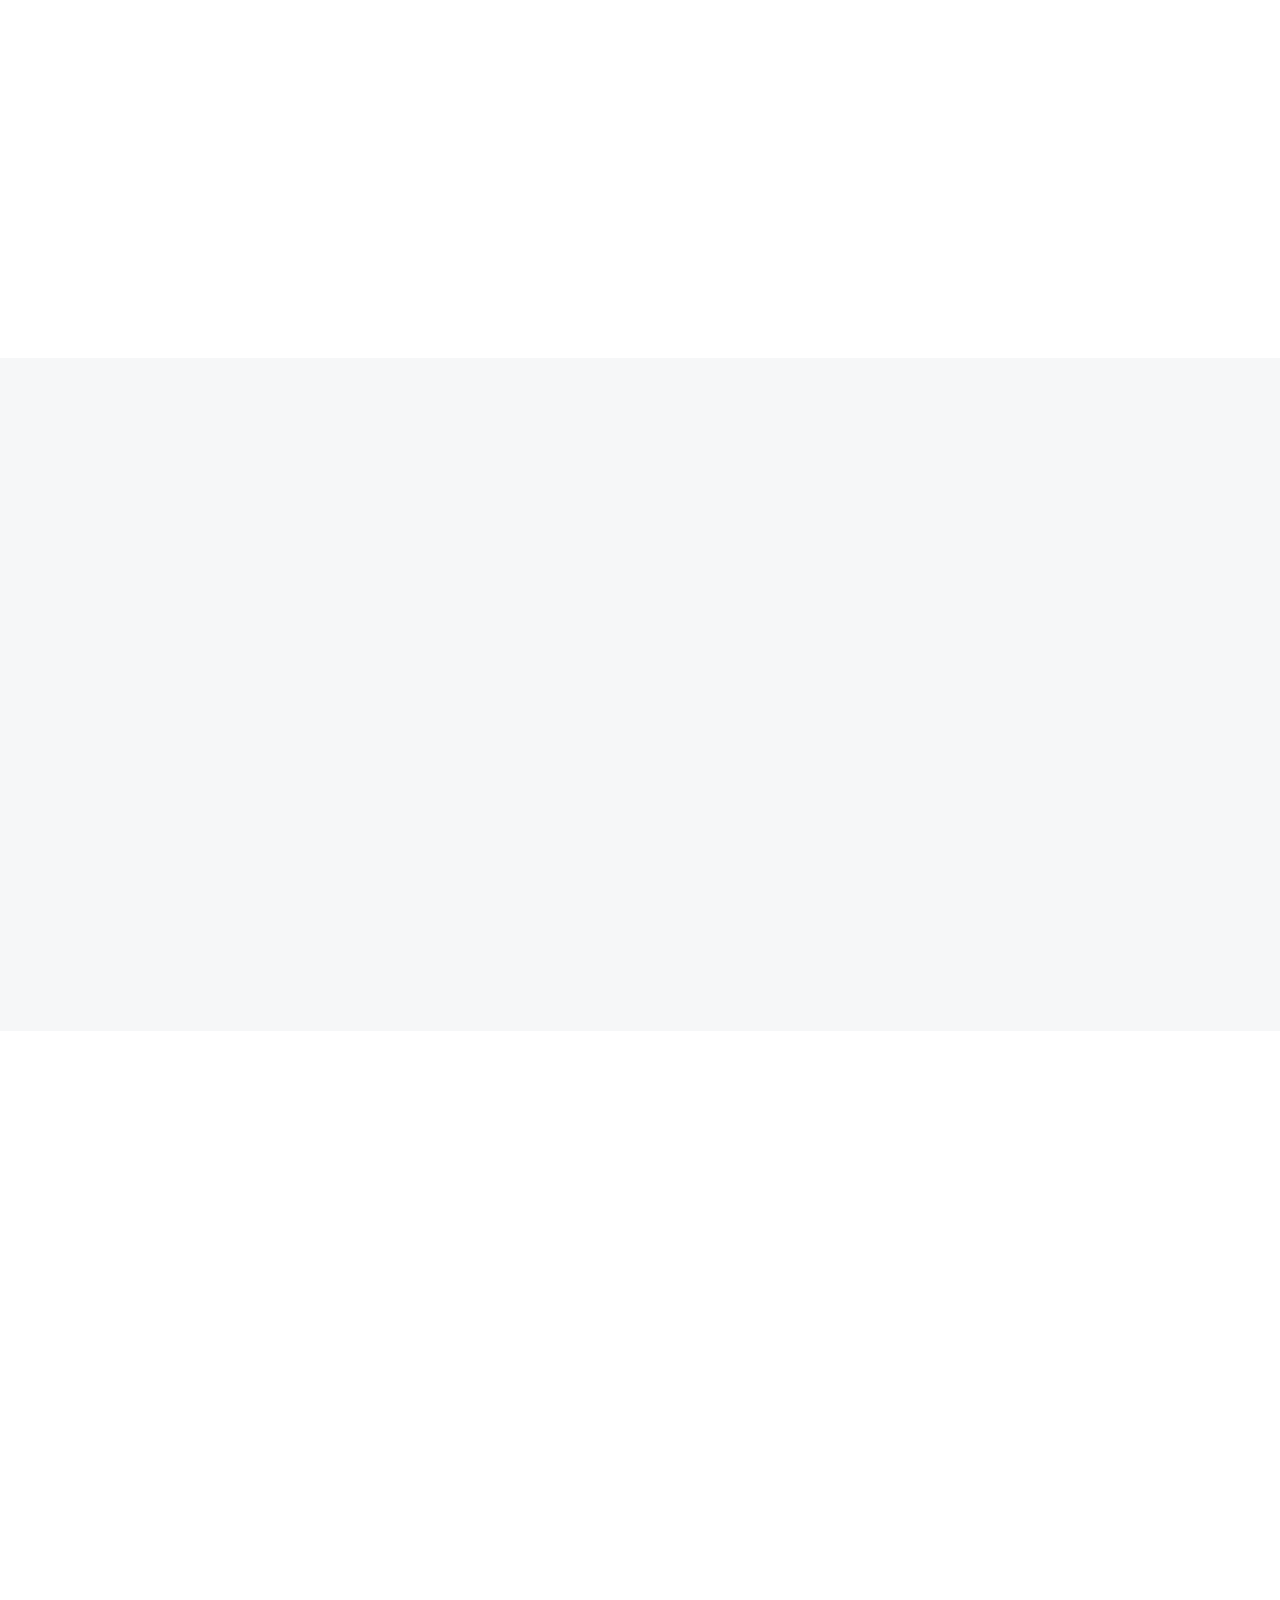
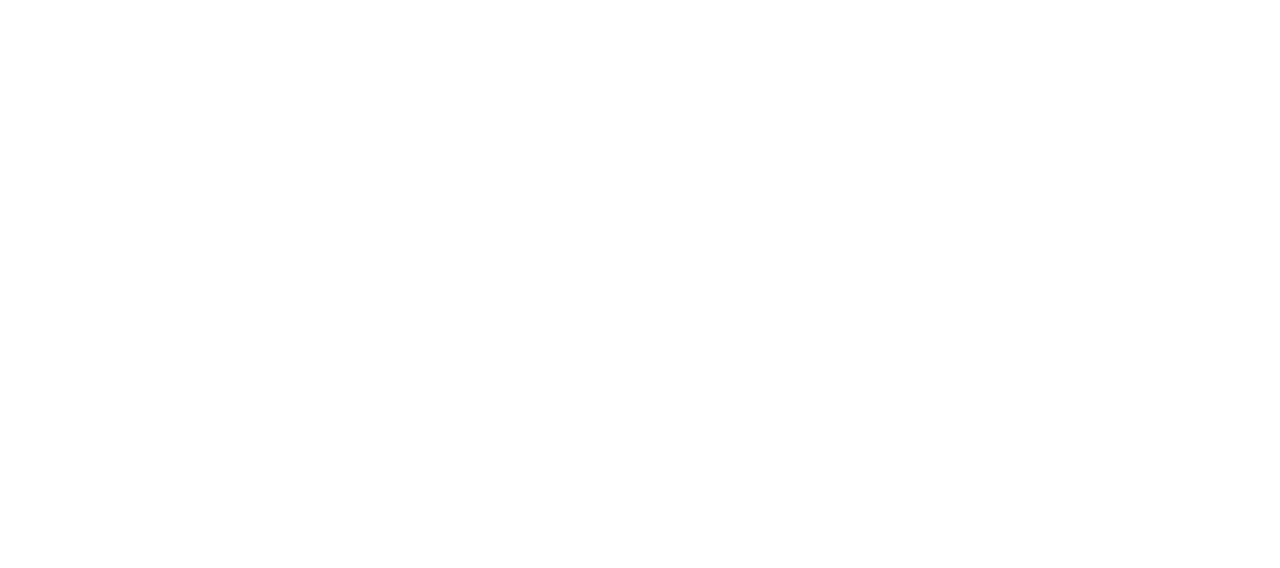
<file: project.html>
<!DOCTYPE html>
<html lang="en">

<head>
    <meta charset="utf-8">
    <title>Ako Water And Energy Solutions</title>
    <meta content="width=device-width, initial-scale=1.0" name="viewport">
    <meta content="" name="keywords">
    <meta content="" name="description">

    <!-- Favicon -->
    <link href="img/logo3.png" rel="icon">

    <!-- Google Web Fonts -->
    <link rel="preconnect" href="https://fonts.googleapis.com">
    <link rel="preconnect" href="https://fonts.gstatic.com" crossorigin>
    <link href="https://fonts.googleapis.com/css2?family=Open+Sans:wght@400;500&family=Roboto:wght@500;700;900&display=swap" rel="stylesheet"> 

    <!-- Icon Font Stylesheet -->
    <link href="https://cdnjs.cloudflare.com/ajax/libs/font-awesome/5.10.0/css/all.min.css" rel="stylesheet">
    <link href="https://cdn.jsdelivr.net/npm/bootstrap-icons@1.4.1/font/bootstrap-icons.css" rel="stylesheet">

    <!-- Libraries Stylesheet -->
    <link href="lib/animate/animate.min.css" rel="stylesheet">
    <link href="lib/owlcarousel/assets/owl.carousel.min.css" rel="stylesheet">
    <link href="lib/lightbox/css/lightbox.min.css" rel="stylesheet">

    <!-- Customized Bootstrap Stylesheet -->
    <link href="css/bootstrap.min.css" rel="stylesheet">

    <!-- Template Stylesheet -->
    <link href="css/style.css" rel="stylesheet">
</head>

<body>
    <!-- Spinner Start -->
    <div id="spinner" class="show bg-white position-fixed translate-middle w-100 vh-100 top-50 start-50 d-flex align-items-center justify-content-center">
        <div class="spinner-border text-primary" style="width: 3rem; height: 3rem;" role="status">
            <span class="sr-only">Loading...</span>
        </div>
    </div>
    <!-- Spinner End -->


    <!-- Topbar Start -->
    <div class="container-fluid bg-dark p-0">
        <div class="row gx-0 d-none d-lg-flex">
            <div class="col-lg-7 px-5 text-start">
                <div class="h-100 d-inline-flex align-items-center me-4">
                    <small class="fa fa-map-marker-alt text-primary me-2"></small>
                    <small>111-80100 MOMBASA,KENYA.</small>
                </div>
                <div class="h-100 d-inline-flex align-items-center">
                    <small class="far fa-clock text-primary me-2"></small>
                    <small>Mon - Fri : 09.00 AM - 09.00 PM</small>
                </div>
            </div>
            <div class="col-lg-5 px-5 text-end">
                <div class="h-100 d-inline-flex align-items-center me-4">
                    <small class="fa fa-phone-alt text-primary me-2"></small>
                    <small>+254 718897204</small>
                </div>
                <div class="h-100 d-inline-flex align-items-center mx-n2">
                    <a class="btn btn-square btn-link rounded-0 border-0 border-end border-secondary" href=""><i class="fab fa-facebook-f"></i></a>
                    <a class="btn btn-square btn-link rounded-0 border-0 border-end border-secondary" href=""><i class="fab fa-twitter"></i></a>
                    <a class="btn btn-square btn-link rounded-0 border-0 border-end border-secondary" href=""><i class="fab fa-linkedin-in"></i></a>
                    <a class="btn btn-square btn-link rounded-0" href=""><i class="fab fa-instagram"></i></a>
                </div>
            </div>
        </div>
    </div>
    <!-- Topbar End -->


    <!-- Navbar Start -->
    <nav class="navbar navbar-expand-lg bg-white navbar-light sticky-top p-0">
        <a href="index.html" class="navbar-brand d-flex align-items-center border-end px-4 px-lg-5">
            <div style="display:flex; align-items:center; gap:15px;">
                <img src="./img/logo3.png" alt="logo"
                     style="width:65px; height:65px;">
                <div style="border-left:3px solid #0d6efd; height:45px;"></div>
                <!-- <h3 class="text-primary" style="font-weight:700; margin:0; letter-spacing:1px;">
                    AKO WATER AND ENERGY SOLUTIONS LTD
                </h3> -->
            </div>   
        </a>
        <button type="button" class="navbar-toggler me-4" data-bs-toggle="collapse" data-bs-target="#navbarCollapse">
            <span class="navbar-toggler-icon"></span>
        </button>
        <div class="collapse navbar-collapse" id="navbarCollapse">
            <div class="navbar-nav ms-auto p-4 p-lg-0">
                <a href="index.html" class="nav-item nav-link">Home</a>
                <a href="about.html" class="nav-item nav-link">About</a>
                <a href="service.html" class="nav-item nav-link">Service</a>
                <a href="project.html" class="nav-item nav-link active">Project</a>
                <!--<div class="nav-item dropdown">
                    <a href="#" class="nav-link dropdown-toggle" data-bs-toggle="dropdown">Pages</a>
                   <div class="dropdown-menu bg-light m-0">
                        <a href="feature.html" class="dropdown-item">Feature</a>
                        <a href="quote.html" class="dropdown-item">Free Quote</a>
                        <a href="team.html" class="dropdown-item">Our Team</a>
                        <a href="testimonial.html" class="dropdown-item">Testimonial</a>
                         <a href="404.html" class="dropdown-item">404 Page</a> 
                    </div>
                </div>-->
                <a href="contact.html" class="nav-item nav-link">Contact</a>
            </div>
            <!-- <a href="" class="btn btn-primary rounded-0 py-4 px-lg-5 d-none d-lg-block">Get A Quote<i class="fa fa-arrow-right ms-3"></i></a> -->
        </div>
    </nav>
    <!-- Navbar End -->


    <!-- Page Header Start -->
    <div class="container-fluid page-header py-5 mb-5">
        <div class="container py-5">
            <h1 class="display-3 text-white mb-3 animated slideInDown">Projects</h1>
            <nav aria-label="breadcrumb animated slideInDown">
                <ol class="breadcrumb">
                    <li class="breadcrumb-item"><a class="text-white" href="#">Home</a></li>
                    <li class="breadcrumb-item"><a class="text-white" href="#">Pages</a></li>
                    <li class="breadcrumb-item text-white active" aria-current="page">Projects</li>
                </ol>
            </nav>
        </div>
    </div>
    <!-- Page Header End -->


    <!-- Projects Start -->
    <div class="container-xxl py-5">
        <div class="container">
            <div class="text-center mx-auto mb-5 wow fadeInUp" data-wow-delay="0.1s" style="max-width: 700px;">
                <h6 class="text-primary">OUR PROJECTS</h6>
                <h1 class="mb-4">Successful Water & Energy Solutions</h1>
                <p class="text-muted">Explore our completed projects delivering sustainable water access and renewable energy across Kenya</p>
            </div>
            <div class="row mt-n2 wow fadeInUp" data-wow-delay="0.3s">
                <div class="col-12 text-center">
                    <ul class="list-inline mb-5" id="portfolio-flters">
                        <li class="mx-2 active" data-filter="*">All Projects</li>
                        <li class="mx-2" data-filter=".borehole">Borehole Projects</li>
                        <li class="mx-2" data-filter=".solar">Solar Systems</li>
                        <li class="mx-2" data-filter=".survey">Hydrogeological Surveys</li>
                    </ul>
                </div>
            </div>
            <div class="row g-4 portfolio-container wow fadeInUp" data-wow-delay="0.5s">
                <!-- Project 1 -->
                <div class="col-lg-4 col-md-6 portfolio-item borehole">
                    <div class="portfolio-img rounded overflow-hidden">
                        <img class="img-fluid" src="img/image1.jpeg" alt="Malindi Golf Club Water Project">
                        <div class="portfolio-btn">
                            <a class="btn btn-lg-square btn-outline-light rounded-circle mx-1" href="img/image1.jpeg" data-lightbox="portfolio"><i class="fa fa-eye"></i></a>
                            <a class="btn btn-lg-square btn-outline-light rounded-circle mx-1" href=""><i class="fa fa-link"></i></a>
                        </div>
                    </div>
                    <div class="pt-3">
                        <p class="text-primary mb-0">Borehole Project</p>
                        <hr class="text-primary w-25 my-2">
                        <h5 class="lh-base">Malindi Country Golf Club Water Solution</h5>
                    </div>
                </div>
                
                <!-- Project 2 -->
                <div class="col-lg-4 col-md-6 portfolio-item solar">
                    <div class="portfolio-img rounded overflow-hidden">
                        <img class="img-fluid" src="img/image10.jpeg" alt="Maungu Solar Installation">
                        <div class="portfolio-btn">
                            <a class="btn btn-lg-square btn-outline-light rounded-circle mx-1" href="img/image10.jpeg" data-lightbox="portfolio"><i class="fa fa-eye"></i></a>
                            <a class="btn btn-lg-square btn-outline-light rounded-circle mx-1" href=""><i class="fa fa-link"></i></a>
                        </div>
                    </div>
                    <div class="pt-3">
                        <p class="text-primary mb-0">Solar System</p>
                        <hr class="text-primary w-25 my-2">
                        <h5 class="lh-base">Maungu Ranching Solar Power Solution</h5>
                    </div>
                </div>
                
                <!-- Project 3 -->
                <div class="col-lg-4 col-md-6 portfolio-item survey">
                    <div class="portfolio-img rounded overflow-hidden">
                        <img class="img-fluid" src="img/image12.jpeg" alt="Action Aid Survey Project">
                        <div class="portfolio-btn">
                            <a class="btn btn-lg-square btn-outline-light rounded-circle mx-1" href="img/image12.jpeg" data-lightbox="portfolio"><i class="fa fa-eye"></i></a>
                            <a class="btn btn-lg-square btn-outline-light rounded-circle mx-1" href=""><i class="fa fa-link"></i></a>
                        </div>
                    </div>
                    <div class="pt-3">
                        <p class="text-primary mb-0">Hydrogeological Survey</p>
                        <hr class="text-primary w-25 my-2">
                        <h5 class="lh-base">Action Aid Mwakirunge Community Water Assessment</h5>
                    </div>
                </div>
                
                <!-- Project 4 -->
                <div class="col-lg-4 col-md-6 portfolio-item borehole">
                    <div class="portfolio-img rounded overflow-hidden">
                        <img class="img-fluid" src="img/image13.jpeg" alt="Tinkle Academy Borehole">
                        <div class="portfolio-btn">
                            <a class="btn btn-lg-square btn-outline-light rounded-circle mx-1" href="img/image13.jpeg" data-lightbox="portfolio"><i class="fa fa-eye"></i></a>
                            <a class="btn btn-lg-square btn-outline-light rounded-circle mx-1" href=""><i class="fa fa-link"></i></a>
                        </div>
                    </div>
                    <div class="pt-3">
                        <p class="text-primary mb-0">Borehole Servicing</p>
                        <hr class="text-primary w-25 my-2">
                        <h5 class="lh-base">Tinkle Star Academy Water System Maintenance</h5>
                    </div>
                </div>
                
                <!-- Project 5 -->
                <div class="col-lg-4 col-md-6 portfolio-item survey">
                    <div class="portfolio-img rounded overflow-hidden">
                        <img class="img-fluid" src="img/image5.jpeg" alt="Kisauni Farm Project">
                        <div class="portfolio-btn">
                            <a class="btn btn-lg-square btn-outline-light rounded-circle mx-1" href="img/image5.jpeg" data-lightbox="portfolio"><i class="fa fa-eye"></i></a>
                            <a class="btn btn-lg-square btn-outline-light rounded-circle mx-1" href=""><i class="fa fa-link"></i></a>
                        </div>
                    </div>
                    <div class="pt-3">
                        <p class="text-primary mb-0">Water Assessment</p>
                        <hr class="text-primary w-25 my-2">
                        <h5 class="lh-base">Kisauni Agricultural Irrigation Solution</h5>
                    </div>
                </div>
                
                <!-- Project 6 -->
                <div class="col-lg-4 col-md-6 portfolio-item solar">
                    <div class="portfolio-img rounded overflow-hidden">
                        <img class="img-fluid" src="img/image16.jpeg" alt="Hotel Seafront Project">
                        <div class="portfolio-btn">
                            <a class="btn btn-lg-square btn-outline-light rounded-circle mx-1" href="img/image16.jpeg" data-lightbox="portfolio"><i class="fa fa-eye"></i></a>
                            <a class="btn btn-lg-square btn-outline-light rounded-circle mx-1" href=""><i class="fa fa-link"></i></a>
                        </div>
                    </div>
                    <div class="pt-3">
                        <p class="text-primary mb-0">Generator System</p>
                        <hr class="text-primary w-25 my-2">
                        <h5 class="lh-base">Hotel Seafront Backup Power Installation</h5>
                    </div>
                </div>
            </div>
            
            <!-- Call to Action -->
            <div class="text-center mt-5 wow fadeInUp" data-wow-delay="0.7s">
                <div class="bg-light rounded-3 p-5">
                    <h3 class="text-dark mb-3">Ready to Start Your Project?</h3>
                    <p class="text-muted mb-4">Let us help you achieve similar success with your water and energy needs</p>
                    <a href="#" class="btn btn-primary btn-lg px-5 py-3">Start Your Project Today</a>
                </div>
            </div>
        </div>
    </div>
    <!-- Projects End -->


    <!-- Quote Start -->
    <div class="container-fluid bg-light overflow-hidden my-5 px-lg-0">
        <div class="container quote px-lg-0">
            <div class="row g-0 mx-lg-0">
                <div class="col-lg-6 ps-lg-0 wow fadeIn" data-wow-delay="0.1s" style="min-height: 400px;">
                    <div class="position-relative h-100">
                        <img class="position-absolute img-fluid w-100 h-100" src="img/image12.jpeg" style="object-fit: cover;" alt="">
                    </div>
                </div>
                <div class="col-lg-6 quote-text py-5 wow fadeIn" data-wow-delay="0.5s">
                    <div class="p-lg-5 pe-lg-0">
                        <h6 class="text-primary">Free Quote</h6>
                        <h1 class="mb-4">Get A Free Quote</h1>
                        <p class="mb-4 pb-2">Tempor erat elitr rebum at clita. Diam dolor diam ipsum sit. Aliqu diam amet diam et eos. Clita erat ipsum et lorem et sit, sed stet lorem sit clita duo justo erat amet</p>
                        <form>
                            <div class="row g-3">
                                <div class="col-12 col-sm-6">
                                    <input type="text" class="form-control border-0" placeholder="Your Name" style="height: 55px;">
                                </div>
                                <div class="col-12 col-sm-6">
                                    <input type="email" class="form-control border-0" placeholder="Your Email" style="height: 55px;">
                                </div>
                                <div class="col-12 col-sm-6">
                                    <input type="text" class="form-control border-0" placeholder="Your Mobile" style="height: 55px;">
                                </div>
                                <div class="col-12 col-sm-6">
                                    <select class="form-select border-0" style="height: 55px;">
                                        <option selected>Select A Service</option>
                                        <option value="1">Service 1</option>
                                        <option value="2">Service 2</option>
                                        <option value="3">Service 3</option>
                                    </select>
                                </div>
                                <div class="col-12">
                                    <textarea class="form-control border-0" placeholder="Special Note"></textarea>
                                </div>
                                <div class="col-12">
                                    <button class="btn btn-primary rounded-pill py-3 px-5" type="submit">Submit</button>
                                </div>
                            </div>
                        </form>
                    </div>
                </div>
            </div>
        </div>
    </div>
    <!-- Quote End -->


    <!-- Testimonial Start -->
    <div class="container-xxl py-5">
        <div class="container">
            <div class="text-center mx-auto mb-5 wow fadeInUp" data-wow-delay="0.1s" style="max-width: 600px;">
                <h6 class="text-primary">Testimonial</h6>
                <h1 class="mb-4">What Our Clients Say!</h1>
            </div>
            <div class="owl-carousel testimonial-carousel wow fadeInUp" data-wow-delay="0.1s">
                <div class="testimonial-item text-center">
                    <div class="testimonial-img position-relative">
                        <img class="img-fluid rounded-circle mx-auto mb-5" src="img/image28.jpeg">
                        <div class="btn-square bg-primary rounded-circle">
                            <i class="fa fa-quote-left text-white"></i>
                        </div>
                    </div>
                    <div class="testimonial-text text-center rounded p-4">
                        <p>Clita clita tempor justo dolor ipsum amet kasd amet duo justo duo duo labore sed sed. Magna ut diam sit et amet stet eos sed clita erat magna elitr erat sit sit erat at rebum justo sea clita.</p>
                        <h5 class="mb-1">Client Name</h5>
                        <span class="fst-italic">Profession</span>
                    </div>
                </div>
                <div class="testimonial-item text-center">
                    <div class="testimonial-img position-relative">
                        <img class="img-fluid rounded-circle mx-auto mb-5" src="img/image28.jpeg">
                        <div class="btn-square bg-primary rounded-circle">
                            <i class="fa fa-quote-left text-white"></i>
                        </div>
                    </div>
                    <div class="testimonial-text text-center rounded p-4">
                        <p>Clita clita tempor justo dolor ipsum amet kasd amet duo justo duo duo labore sed sed. Magna ut diam sit et amet stet eos sed clita erat magna elitr erat sit sit erat at rebum justo sea clita.</p>
                        <h5 class="mb-1">Client Name</h5>
                        <span class="fst-italic">Profession</span>
                    </div>
                </div>
                <div class="testimonial-item text-center">
                    <div class="testimonial-img position-relative">
                        <img class="img-fluid rounded-circle mx-auto mb-5" src="img/image28.jpeg">
                        <div class="btn-square bg-primary rounded-circle">
                            <i class="fa fa-quote-left text-white"></i>
                        </div>
                    </div>
                    <div class="testimonial-text text-center rounded p-4">
                        <p>Clita clita tempor justo dolor ipsum amet kasd amet duo justo duo duo labore sed sed. Magna ut diam sit et amet stet eos sed clita erat magna elitr erat sit sit erat at rebum justo sea clita.</p>
                        <h5 class="mb-1">Client Name</h5>
                        <span class="fst-italic">Profession</span>
                    </div>
                </div>
            </div>
        </div>
    </div>
    <!-- Testimonial End -->
        

    <!-- Footer Start -->
    <div class="container-fluid bg-dark text-body footer mt-5 pt-5 wow fadeIn" data-wow-delay="0.1s">
        <div class="container py-5">
            <div class="row g-5">
                <div class="col-lg-3 col-md-6">
                    <h5 class="text-white mb-4">Address</h5>
                    <p class="mb-2"><i class="fa fa-map-marker-alt me-3"></i>111-80100 MOMBASA KENYA.</p>
                    <p class="mb-2"><i class="fa fa-phone-alt me-3"></i>+254 718897204</p>
                    <p class="mb-2"><i class="fa fa-envelope me-3"></i>Akowatersolutions@gmail.com</p>
                    <div class="d-flex pt-2">
                        <a class="btn btn-square btn-outline-light btn-social" href=""><i class="fab fa-twitter"></i></a>
                        <a class="btn btn-square btn-outline-light btn-social" href=""><i class="fab fa-facebook-f"></i></a>
                        <a class="btn btn-square btn-outline-light btn-social" href=""><i class="fab fa-youtube"></i></a>
                        <a class="btn btn-square btn-outline-light btn-social" href=""><i class="fab fa-linkedin-in"></i></a>
                    </div>
                </div>
                <div class="col-lg-3 col-md-6">
                    <h5 class="text-white mb-4">Quick Links</h5>
                    <a class="btn btn-link" href="./about.html">About Us</a>
                    <a class="btn btn-link" href="./contact.html">Contact Us</a>
                    <a class="btn btn-link" href="./service.html">Our Services</a>
                    <a class="btn btn-link" href="./contact.html">Terms & Condition</a>
                    <a class="btn btn-link" href="./team.html">Support</a>
                </div>
                <!-- <div class="col-lg-3 col-md-6">
                    <h5 class="text-white mb-4">Project Gallery</h5>
                    <div class="row g-2">
                        <div class="col-4">
                            <img class="img-fluid rounded" src="img/gallery-1.jpg" alt="">
                        </div>
                        <div class="col-4">
                            <img class="img-fluid rounded" src="img/gallery-2.jpg" alt="">
                        </div>
                        <div class="col-4">
                            <img class="img-fluid rounded" src="img/gallery-3.jpg" alt="">
                        </div>
                        <div class="col-4">
                            <img class="img-fluid rounded" src="img/gallery-4.jpg" alt="">
                        </div>
                        <div class="col-4">
                            <img class="img-fluid rounded" src="img/gallery-5.jpg" alt="">
                        </div>
                        <div class="col-4">
                            <img class="img-fluid rounded" src="img/gallery-6.jpg" alt="">
                        </div>
                    </div>
                </div> -->
                <div class="col-lg-3 col-md-6">
                    <h5 class="text-white mb-4">Newsletter</h5>
                    <p>Subscribe to receive our latest news, updates, and special offers.</p>
                    <div class="position-relative mx-auto" style="max-width: 400px;">
                        <input class="form-control border-0 w-100 py-3 ps-4 pe-5" type="text" placeholder="Your email">
                        <button type="button" class="btn btn-primary py-2 position-absolute top-0 end-0 mt-2 me-2">Sign Up</button>
                    </div>
                </div>                
            </div>
        </div>
        <div class="container">
            <div class="copyright">
                <div class="row">
                    <div class="col-md-6 text-center text-md-start mb-3 mb-md-0">
                        &copy; <a href="#">Ako Water and Energy Solutions LTD</a>, All Right Reserved.
                    </div>
                    <div class="col-md-6 text-center text-md-end">
                        Designed By Ako Water and Energy Solutions LTD
                        <!-- <br>Distributed By: <a href="https://themewagon.com" target="_blank">ThemeWagon</a> -->
                    </div>
                </div>
            </div>
        </div>
    </div>
    <!-- Footer End -->


    <!-- Back to Top -->
    <a href="#" class="btn btn-lg btn-primary btn-lg-square rounded-circle back-to-top"><i class="bi bi-arrow-up"></i></a>


    <!-- JavaScript Libraries -->
    <script src="https://code.jquery.com/jquery-3.4.1.min.js"></script>
    <script src="https://cdn.jsdelivr.net/npm/bootstrap@5.0.0/dist/js/bootstrap.bundle.min.js"></script>
    <script src="lib/wow/wow.min.js"></script>
    <script src="lib/easing/easing.min.js"></script>
    <script src="lib/waypoints/waypoints.min.js"></script>
    <script src="lib/counterup/counterup.min.js"></script>
    <script src="lib/owlcarousel/owl.carousel.min.js"></script>
    <script src="lib/isotope/isotope.pkgd.min.js"></script>
    <script src="lib/lightbox/js/lightbox.min.js"></script>

    <!-- Template Javascript -->
    <script src="js/main.js"></script>
</body>

</html>
</file>
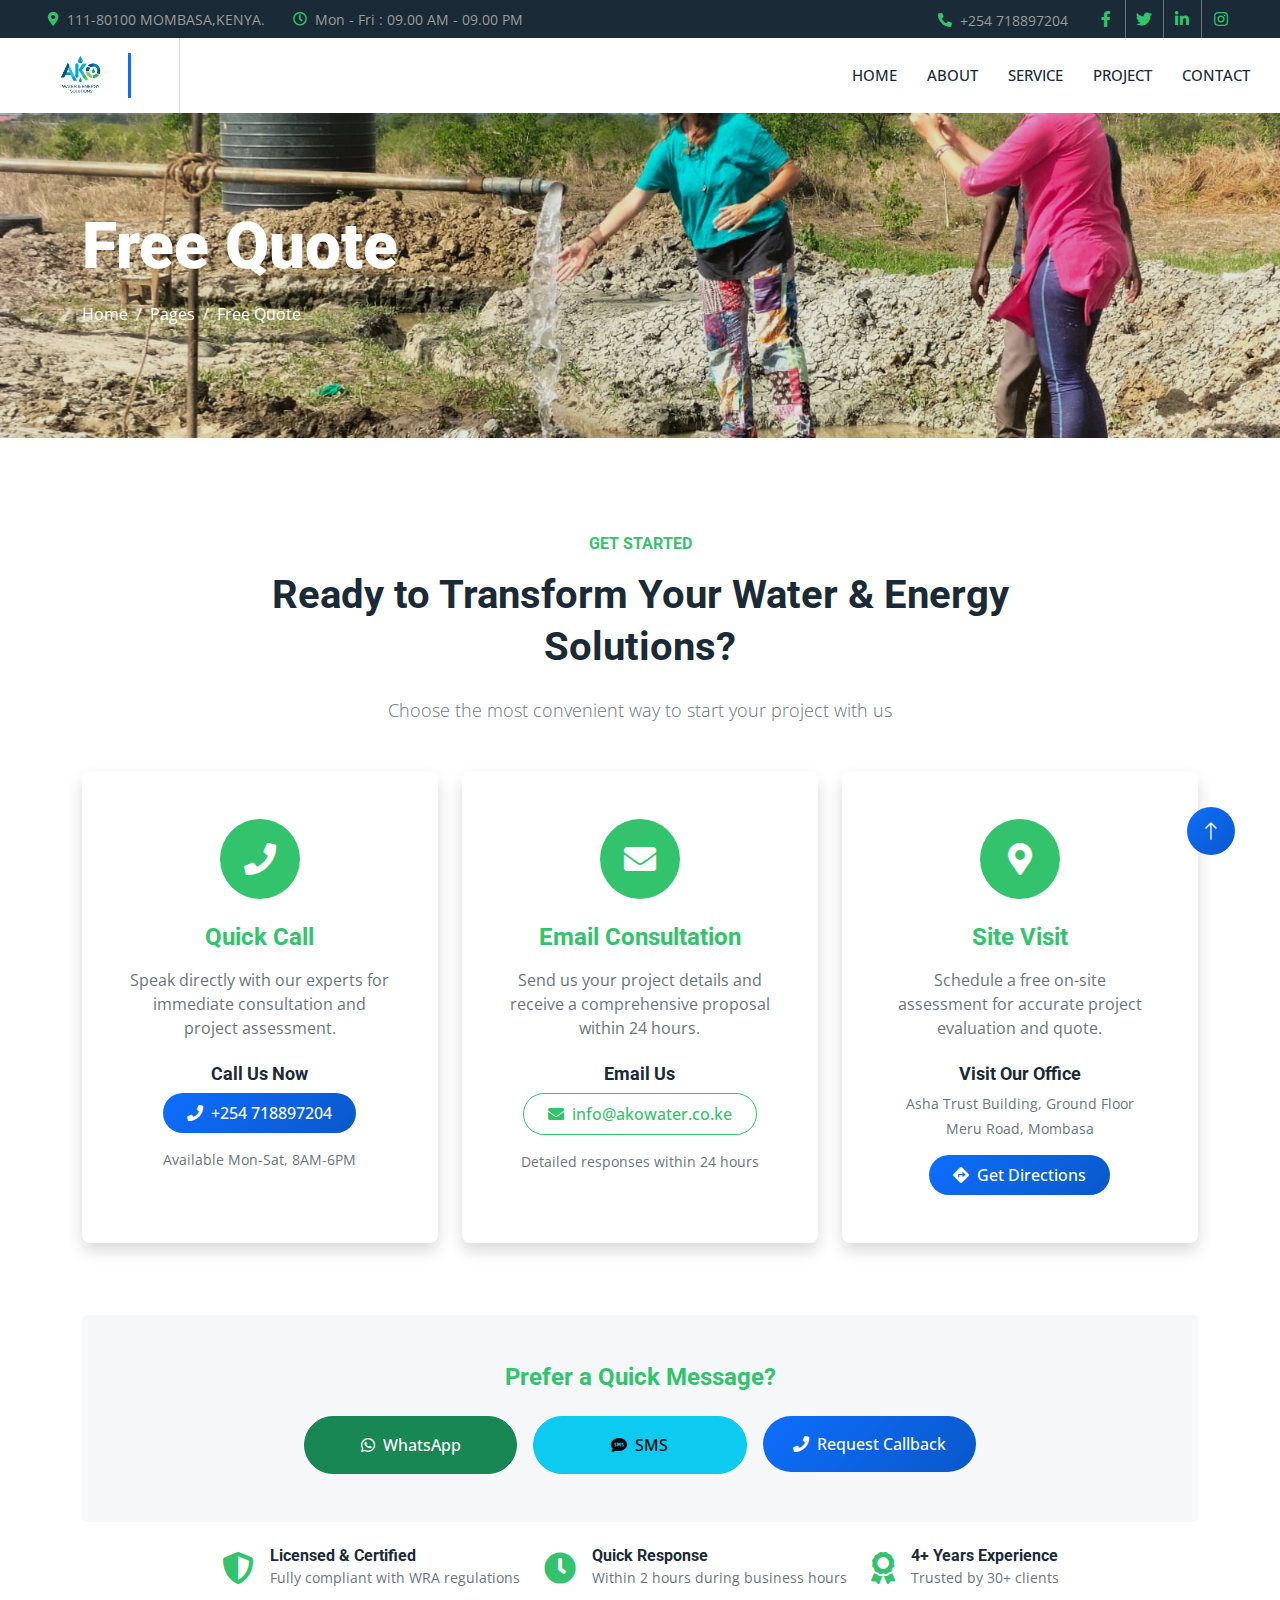
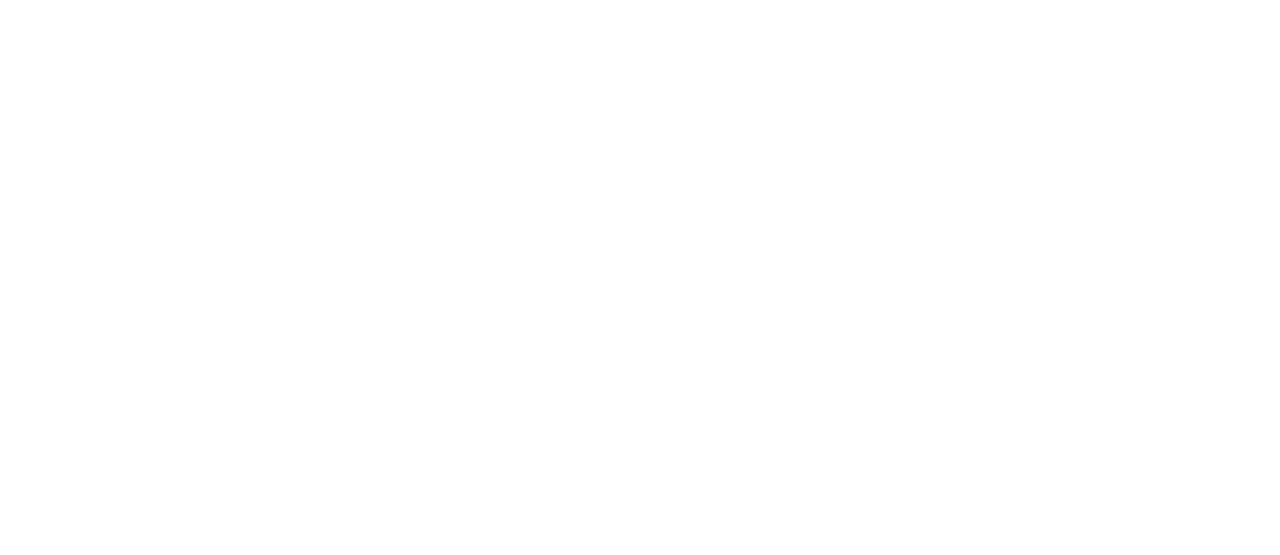
<file: quote.html>
<!DOCTYPE html>
<html lang="en">

<head>
    <meta charset="utf-8">
    <title>Ako Water And Energy Solutions</title>
    <meta content="width=device-width, initial-scale=1.0" name="viewport">
    <meta content="" name="keywords">
    <meta content="" name="description">

    <!-- Favicon -->
    <link href="img/logo3.png" rel="icon">

    <!-- Google Web Fonts -->
    <link rel="preconnect" href="https://fonts.googleapis.com">
    <link rel="preconnect" href="https://fonts.gstatic.com" crossorigin>
    <link href="https://fonts.googleapis.com/css2?family=Open+Sans:wght@400;500&family=Roboto:wght@500;700;900&display=swap" rel="stylesheet"> 

    <!-- Icon Font Stylesheet -->
    <link href="https://cdnjs.cloudflare.com/ajax/libs/font-awesome/5.10.0/css/all.min.css" rel="stylesheet">
    <link href="https://cdn.jsdelivr.net/npm/bootstrap-icons@1.4.1/font/bootstrap-icons.css" rel="stylesheet">

    <!-- Libraries Stylesheet -->
    <link href="lib/animate/animate.min.css" rel="stylesheet">
    <link href="lib/owlcarousel/assets/owl.carousel.min.css" rel="stylesheet">
    <link href="lib/lightbox/css/lightbox.min.css" rel="stylesheet">

    <!-- Customized Bootstrap Stylesheet -->
    <link href="css/bootstrap.min.css" rel="stylesheet">

    <!-- Template Stylesheet -->
    <link href="css/style.css" rel="stylesheet">
</head>

<body>
    <!-- Spinner Start -->
    <div id="spinner" class="show bg-white position-fixed translate-middle w-100 vh-100 top-50 start-50 d-flex align-items-center justify-content-center">
        <div class="spinner-border text-primary" style="width: 3rem; height: 3rem;" role="status">
            <span class="sr-only">Loading...</span>
        </div>
    </div>
    <!-- Spinner End -->


    <!-- Topbar Start -->
    <div class="container-fluid bg-dark p-0">
        <div class="row gx-0 d-none d-lg-flex">
            <div class="col-lg-7 px-5 text-start">
                <div class="h-100 d-inline-flex align-items-center me-4">
                    <small class="fa fa-map-marker-alt text-primary me-2"></small>
                    <small>111-80100 MOMBASA,KENYA.</small>
                </div>
                <div class="h-100 d-inline-flex align-items-center">
                    <small class="far fa-clock text-primary me-2"></small>
                    <small>Mon - Fri : 09.00 AM - 09.00 PM</small>
                </div>
            </div>
            <div class="col-lg-5 px-5 text-end">
                <div class="h-100 d-inline-flex align-items-center me-4">
                    <small class="fa fa-phone-alt text-primary me-2"></small>
                    <small>+254 718897204</small>
                </div>
                <div class="h-100 d-inline-flex align-items-center mx-n2">
                    <a class="btn btn-square btn-link rounded-0 border-0 border-end border-secondary" href=""><i class="fab fa-facebook-f"></i></a>
                    <a class="btn btn-square btn-link rounded-0 border-0 border-end border-secondary" href=""><i class="fab fa-twitter"></i></a>
                    <a class="btn btn-square btn-link rounded-0 border-0 border-end border-secondary" href=""><i class="fab fa-linkedin-in"></i></a>
                    <a class="btn btn-square btn-link rounded-0" href=""><i class="fab fa-instagram"></i></a>
                </div>
            </div>
        </div>
    </div>
    <!-- Topbar End -->


    <!-- Navbar Start -->
    <nav class="navbar navbar-expand-lg bg-white navbar-light sticky-top p-0">
        <a href="index.html" class="navbar-brand d-flex align-items-center border-end px-4 px-lg-5">
            <div style="display:flex; align-items:center; gap:15px;">
                <img src="./img/logo3.png" alt="logo"
                     style="width:65px; height:65px;">
                <div style="border-left:3px solid #0d6efd; height:45px;"></div>
                <!-- <h3 class="text-primary" style="font-weight:700; margin:0; letter-spacing:1px;">
                    AKO WATER AND ENERGY SOLUTIONS LTD
                </h3> -->
            </div>   
        </a>
        <button type="button" class="navbar-toggler me-4" data-bs-toggle="collapse" data-bs-target="#navbarCollapse">
            <span class="navbar-toggler-icon"></span>
        </button>
        <div class="collapse navbar-collapse" id="navbarCollapse">
            <div class="navbar-nav ms-auto p-4 p-lg-0">
                <a href="index.html" class="nav-item nav-link">Home</a>
                <a href="about.html" class="nav-item nav-link">About</a>
                <a href="service.html" class="nav-item nav-link">Service</a>
                <a href="project.html" class="nav-item nav-link">Project</a>
                <!--<div class="nav-item dropdown">
                    <a href="#" class="nav-link dropdown-toggle" data-bs-toggle="dropdown">Pages</a>
                   <div class="dropdown-menu bg-light m-0">
                        <a href="feature.html" class="dropdown-item">Feature</a>
                        <a href="quote.html" class="dropdown-item">Free Quote</a>
                        <a href="team.html" class="dropdown-item">Our Team</a>
                        <a href="testimonial.html" class="dropdown-item">Testimonial</a>
                         <a href="404.html" class="dropdown-item">404 Page</a> 
                    </div>
                </div>-->
                <a href="contact.html" class="nav-item nav-link">Contact</a>
            </div>
            <!-- <a href="" class="btn btn-primary rounded-0 py-4 px-lg-5 d-none d-lg-block">Get A Quote<i class="fa fa-arrow-right ms-3"></i></a> -->
        </div>
    </nav>
    <!-- Navbar End -->


    <!-- Page Header Start -->
    <div class="container-fluid page-header py-5 mb-5">
        <div class="container py-5">
            <h1 class="display-3 text-white mb-3 animated slideInDown">Free Quote</h1>
            <nav aria-label="breadcrumb animated slideInDown">
                <ol class="breadcrumb">
                    <li class="breadcrumb-item"><a class="text-white" href="#">Home</a></li>
                    <li class="breadcrumb-item"><a class="text-white" href="#">Pages</a></li>
                    <li class="breadcrumb-item text-white active" aria-current="page">Free Quote</li>
                </ol>
            </nav>
        </div>
    </div>
    <!-- Page Header End -->


    <!-- Partnership Call-To-Action Start -->
    <div class="container-xxl py-5">
        <div class="container">
            <div class="text-center mx-auto mb-5" style="max-width: 800px;">
                <h6 class="text-primary mb-3">GET STARTED</h6>
                <h1 class="mb-4">Ready to Transform Your Water & Energy Solutions?</h1>
                <p class="lead text-muted">Choose the most convenient way to start your project with us</p>
            </div>

            <div class="row g-4">
                <!-- Option 1: Quick Call -->
                <div class="col-lg-4 col-md-6">
                    <div class="card border-0 shadow h-100 hover-shadow">
                        <div class="card-body text-center p-5">
                            <div class="bg-primary rounded-circle d-inline-flex align-items-center justify-content-center mb-4" style="width: 80px; height: 80px;">
                                <i class="fa fa-phone text-white fa-2x"></i>
                            </div>
                            <h4 class="text-primary mb-3">Quick Call</h4>
                            <p class="text-muted mb-4">Speak directly with our experts for immediate consultation and project assessment.</p>
                            <div class="contact-info">
                                <h5 class="text-dark mb-2">Call Us Now</h5>
                                <a href="tel:+254723456789" class="btn btn-primary rounded-pill px-4 py-2 mb-3">
                                    <i class="fa fa-phone me-2"></i>+254 718897204
                                </a>
                                <p class="small text-muted">Available Mon-Sat, 8AM-6PM</p>
                            </div>
                        </div>
                    </div>
                </div>

                <!-- Option 2: Email Consultation -->
                <div class="col-lg-4 col-md-6">
                    <div class="card border-0 shadow h-100 hover-shadow">
                        <div class="card-body text-center p-5">
                            <div class="bg-primary rounded-circle d-inline-flex align-items-center justify-content-center mb-4" style="width: 80px; height: 80px;">
                                <i class="fa fa-envelope text-white fa-2x"></i>
                            </div>
                            <h4 class="text-primary mb-3">Email Consultation</h4>
                            <p class="text-muted mb-4">Send us your project details and receive a comprehensive proposal within 24 hours.</p>
                            <div class="contact-info">
                                <h5 class="text-dark mb-2">Email Us</h5>
                                <a href="mailto:info@akowater.co.ke" class="btn btn-outline-primary rounded-pill px-4 py-2 mb-3">
                                    <i class="fa fa-envelope me-2"></i>info@akowater.co.ke
                                </a>
                                <p class="small text-muted">Detailed responses within 24 hours</p>
                            </div>
                        </div>
                    </div>
                </div>

                <!-- Option 3: Site Visit -->
                <div class="col-lg-4 col-md-6">
                    <div class="card border-0 shadow h-100 hover-shadow">
                        <div class="card-body text-center p-5">
                            <div class="bg-primary rounded-circle d-inline-flex align-items-center justify-content-center mb-4" style="width: 80px; height: 80px;">
                                <i class="fa fa-map-marker-alt text-white fa-2x"></i>
                            </div>
                            <h4 class="text-primary mb-3">Site Visit</h4>
                            <p class="text-muted mb-4">Schedule a free on-site assessment for accurate project evaluation and quote.</p>
                            <div class="contact-info">
                                <h5 class="text-dark mb-2">Visit Our Office</h5>
                                <div class="address mb-3">
                                    <p class="small text-muted mb-1">Asha Trust Building, Ground Floor</p>
                                    <p class="small text-muted mb-1">Meru Road, Mombasa</p>
                                </div>
                                <a href="https://maps.google.com" class="btn btn-primary rounded-pill px-4 py-2">
                                    <i class="fa fa-directions me-2"></i>Get Directions
                                </a>
                            </div>
                        </div>
                    </div>
                </div>
            </div>

            <!-- Quick Action Buttons -->
            <div class="row mt-5 pt-4">
                <div class="col-12">
                    <div class="bg-light rounded-3 p-5 text-center">
                        <h4 class="text-primary mb-4">Prefer a Quick Message?</h4>
                        <div class="row justify-content-center">
                            <div class="col-lg-8">
                                <div class="row g-3">
                                    <div class="col-md-4">
                                        <a href="https://wa.me/254723456789" class="btn btn-success rounded-pill w-100 py-3">
                                            <i class="fab fa-whatsapp me-2"></i>WhatsApp
                                        </a>
                                    </div>
                                    <div class="col-md-4">
                                        <a href="sms:+254723456789" class="btn btn-info rounded-pill w-100 py-3">
                                            <i class="fa fa-sms me-2"></i>SMS
                                        </a>
                                    </div>
                                    <div class="col-md-4">
                                        <button type="button" class="btn btn-primary rounded-pill w-100 py-3" data-bs-toggle="modal" data-bs-target="#callbackModal">
                                            <i class="fa fa-phone me-2"></i>Request Callback
                                        </button>
                                    </div>
                                </div>
                            </div>
                        </div>
                    </div>
                </div>
            </div>

            <!-- Trust Badges -->
            <div class="row mt-4">
                <div class="col-12">
                    <div class="text-center">
                        <div class="row justify-content-center">
                            <div class="col-auto mb-3">
                                <div class="d-flex align-items-center">
                                    <i class="fa fa-shield-alt text-primary fa-2x me-3"></i>
                                    <div class="text-start">
                                        <h6 class="mb-0">Licensed & Certified</h6>
                                        <small class="text-muted">Fully compliant with WRA regulations</small>
                                    </div>
                                </div>
                            </div>
                            <div class="col-auto mb-3">
                                <div class="d-flex align-items-center">
                                    <i class="fa fa-clock text-primary fa-2x me-3"></i>
                                    <div class="text-start">
                                        <h6 class="mb-0">Quick Response</h6>
                                        <small class="text-muted">Within 2 hours during business hours</small>
                                    </div>
                                </div>
                            </div>
                            <div class="col-auto mb-3">
                                <div class="d-flex align-items-center">
                                    <i class="fa fa-award text-primary fa-2x me-3"></i>
                                    <div class="text-start">
                                        <h6 class="mb-0">4+ Years Experience</h6>
                                        <small class="text-muted">Trusted by 30+ clients</small>
                                    </div>
                                </div>
                            </div>
                        </div>
                    </div>
                </div>
            </div>
        </div>
    </div>

    <!-- Callback Modal -->
    <div class="modal fade" id="callbackModal" tabindex="-1" aria-labelledby="callbackModalLabel" aria-hidden="true">
        <div class="modal-dialog modal-dialog-centered">
            <div class="modal-content">
                <div class="modal-header bg-primary text-white">
                    <h5 class="modal-title" id="callbackModalLabel">Request a Callback</h5>
                    <button type="button" class="btn-close btn-close-white" data-bs-dismiss="modal" aria-label="Close"></button>
                </div>
                <div class="modal-body">
                    <p class="text-muted mb-4">We'll call you back at your preferred time to discuss your project.</p>
                    <div class="row g-3">
                        <div class="col-12">
                            <input type="text" class="form-control rounded-pill" placeholder="Your Name">
                        </div>
                        <div class="col-12">
                            <input type="tel" class="form-control rounded-pill" placeholder="Phone Number">
                        </div>
                        <div class="col-12">
                            <select class="form-select rounded-pill">
                                <option selected>Preferred Callback Time</option>
                                <option>Morning (8AM - 12PM)</option>
                                <option>Afternoon (12PM - 4PM)</option>
                                <option>Evening (4PM - 6PM)</option>
                            </select>
                        </div>
                    </div>
                </div>
                <div class="modal-footer">
                    <button type="button" class="btn btn-secondary rounded-pill" data-bs-dismiss="modal">Cancel</button>
                    <button type="button" class="btn btn-primary rounded-pill">Request Callback</button>
                </div>
            </div>
        </div>
    </div>
    <!-- Partnership Call-To-Action End -->        

    <!-- Footer Start -->
    <div class="container-fluid bg-dark text-body footer mt-5 pt-5 wow fadeIn" data-wow-delay="0.1s">
        <div class="container py-5">
            <div class="row g-5">
                <div class="col-lg-3 col-md-6">
                    <h5 class="text-white mb-4">Address</h5>
                    <p class="mb-2"><i class="fa fa-map-marker-alt me-3"></i>111-80100 MOMBASA KENYA.</p>
                    <p class="mb-2"><i class="fa fa-phone-alt me-3"></i>+254 718897204</p>
                    <p class="mb-2"><i class="fa fa-envelope me-3"></i>Akowatersolutions@gmail.com</p>
                    <div class="d-flex pt-2">
                        <a class="btn btn-square btn-outline-light btn-social" href=""><i class="fab fa-twitter"></i></a>
                        <a class="btn btn-square btn-outline-light btn-social" href=""><i class="fab fa-facebook-f"></i></a>
                        <a class="btn btn-square btn-outline-light btn-social" href=""><i class="fab fa-youtube"></i></a>
                        <a class="btn btn-square btn-outline-light btn-social" href=""><i class="fab fa-linkedin-in"></i></a>
                    </div>
                </div>
                <div class="col-lg-3 col-md-6">
                    <h5 class="text-white mb-4">Quick Links</h5>
                    <a class="btn btn-link" href="./about.html">About Us</a>
                    <a class="btn btn-link" href="./contact.html">Contact Us</a>
                    <a class="btn btn-link" href="./service.html">Our Services</a>
                    <a class="btn btn-link" href="./contact.html">Terms & Condition</a>
                    <a class="btn btn-link" href="./team.html">Support</a>
                </div>
                <!-- <div class="col-lg-3 col-md-6">
                    <h5 class="text-white mb-4">Project Gallery</h5>
                    <div class="row g-2">
                        <div class="col-4">
                            <img class="img-fluid rounded" src="img/gallery-1.jpg" alt="">
                        </div>
                        <div class="col-4">
                            <img class="img-fluid rounded" src="img/gallery-2.jpg" alt="">
                        </div>
                        <div class="col-4">
                            <img class="img-fluid rounded" src="img/gallery-3.jpg" alt="">
                        </div>
                        <div class="col-4">
                            <img class="img-fluid rounded" src="img/gallery-4.jpg" alt="">
                        </div>
                        <div class="col-4">
                            <img class="img-fluid rounded" src="img/gallery-5.jpg" alt="">
                        </div>
                        <div class="col-4">
                            <img class="img-fluid rounded" src="img/gallery-6.jpg" alt="">
                        </div>
                    </div>
                </div> -->
                <div class="col-lg-3 col-md-6">
                    <h5 class="text-white mb-4">Newsletter</h5>
                    <p>Subscribe to receive our latest news, updates, and special offers.</p>
                    <div class="position-relative mx-auto" style="max-width: 400px;">
                        <input class="form-control border-0 w-100 py-3 ps-4 pe-5" type="text" placeholder="Your email">
                        <button type="button" class="btn btn-primary py-2 position-absolute top-0 end-0 mt-2 me-2">Sign Up</button>
                    </div>
                </div>                
            </div>
        </div>
        <div class="container">
            <div class="copyright">
                <div class="row">
                    <div class="col-md-6 text-center text-md-start mb-3 mb-md-0">
                        &copy; <a href="#">Ako Water and Energy Solutions LTD</a>, All Right Reserved.
                    </div>
                    <div class="col-md-6 text-center text-md-end">
                        Designed By Ako Water and Energy Solutions LTD
                        <!-- <br>Distributed By: <a href="https://themewagon.com" target="_blank">ThemeWagon</a> -->
                    </div>
                </div>
            </div>
        </div>
    </div>
    <!-- Footer End -->


    <!-- Back to Top -->
    <a href="#" class="btn btn-lg btn-primary btn-lg-square rounded-circle back-to-top"><i class="bi bi-arrow-up"></i></a>


    <!-- JavaScript Libraries -->
    <script src="https://code.jquery.com/jquery-3.4.1.min.js"></script>
    <script src="https://cdn.jsdelivr.net/npm/bootstrap@5.0.0/dist/js/bootstrap.bundle.min.js"></script>
    <script src="lib/wow/wow.min.js"></script>
    <script src="lib/easing/easing.min.js"></script>
    <script src="lib/waypoints/waypoints.min.js"></script>
    <script src="lib/counterup/counterup.min.js"></script>
    <script src="lib/owlcarousel/owl.carousel.min.js"></script>
    <script src="lib/isotope/isotope.pkgd.min.js"></script>
    <script src="lib/lightbox/js/lightbox.min.js"></script>

    <!-- Template Javascript -->
    <script src="js/main.js"></script>
</body>

</html>
</file>
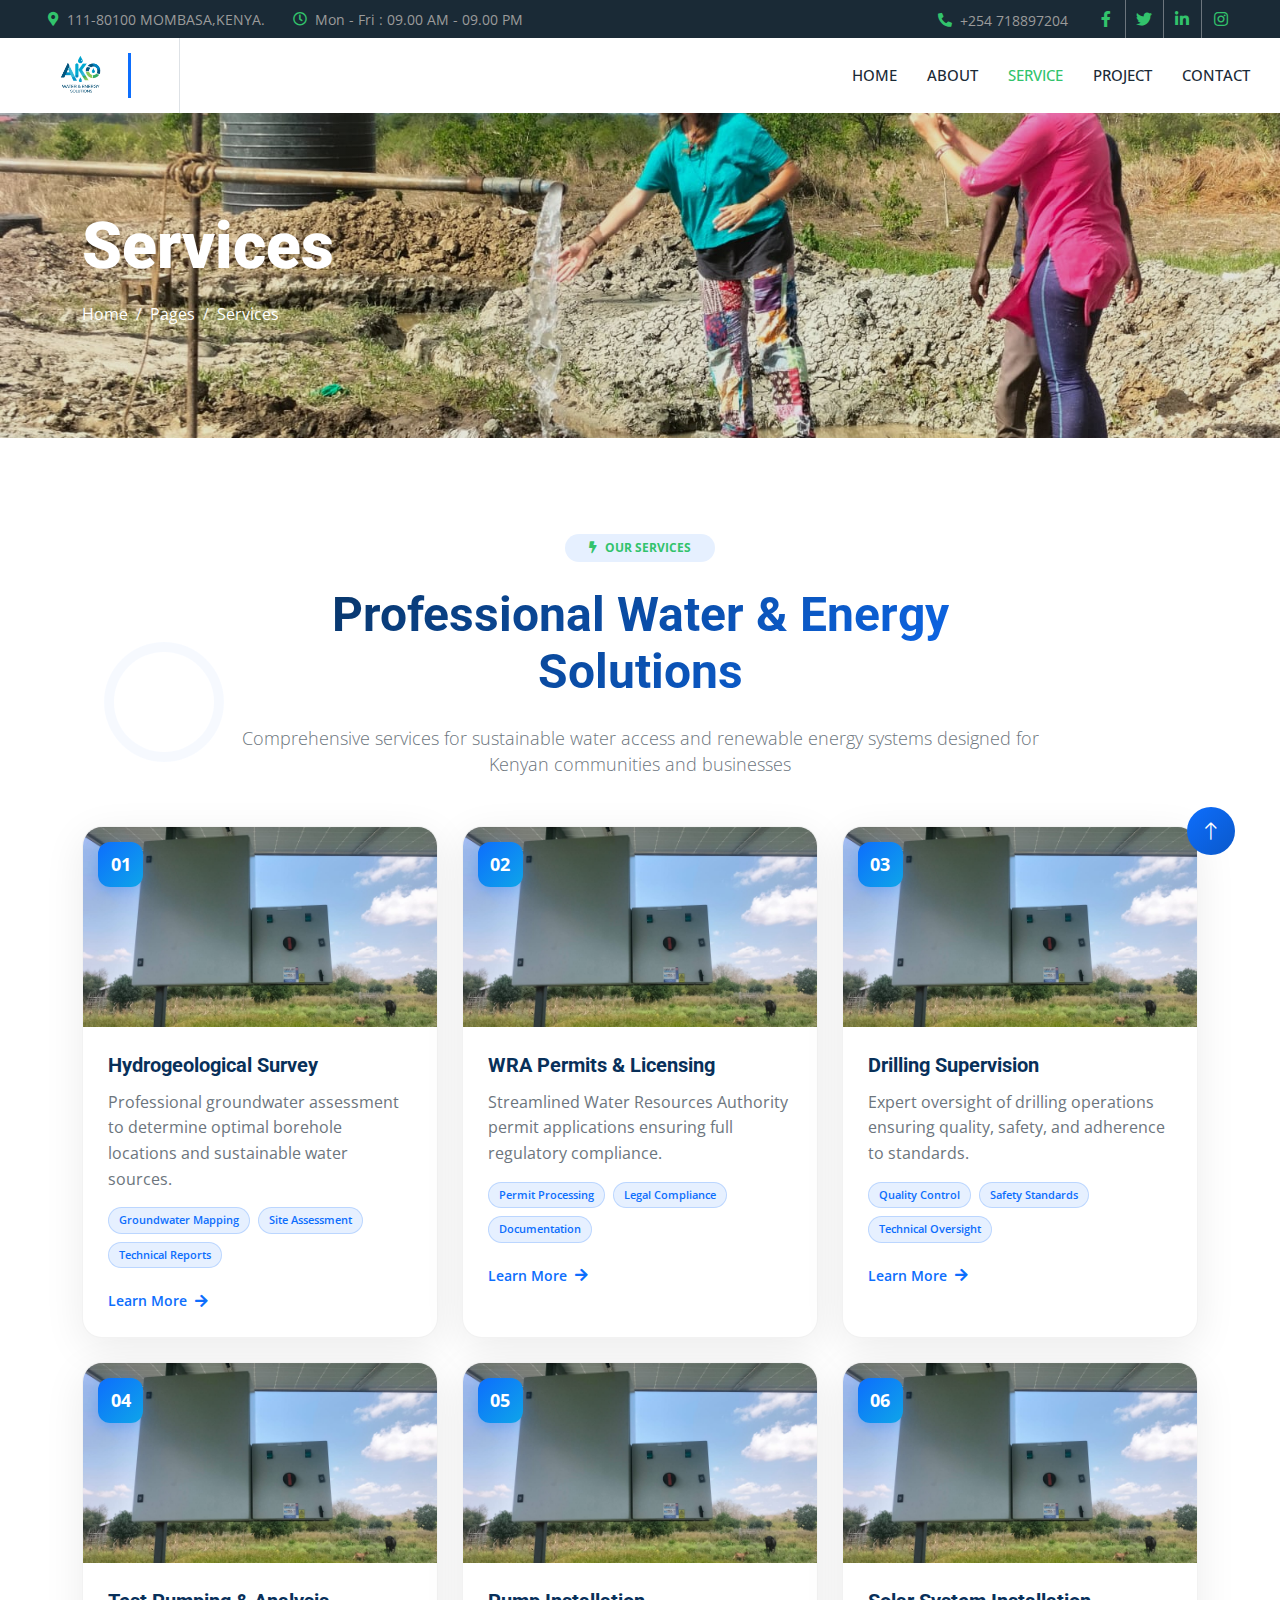
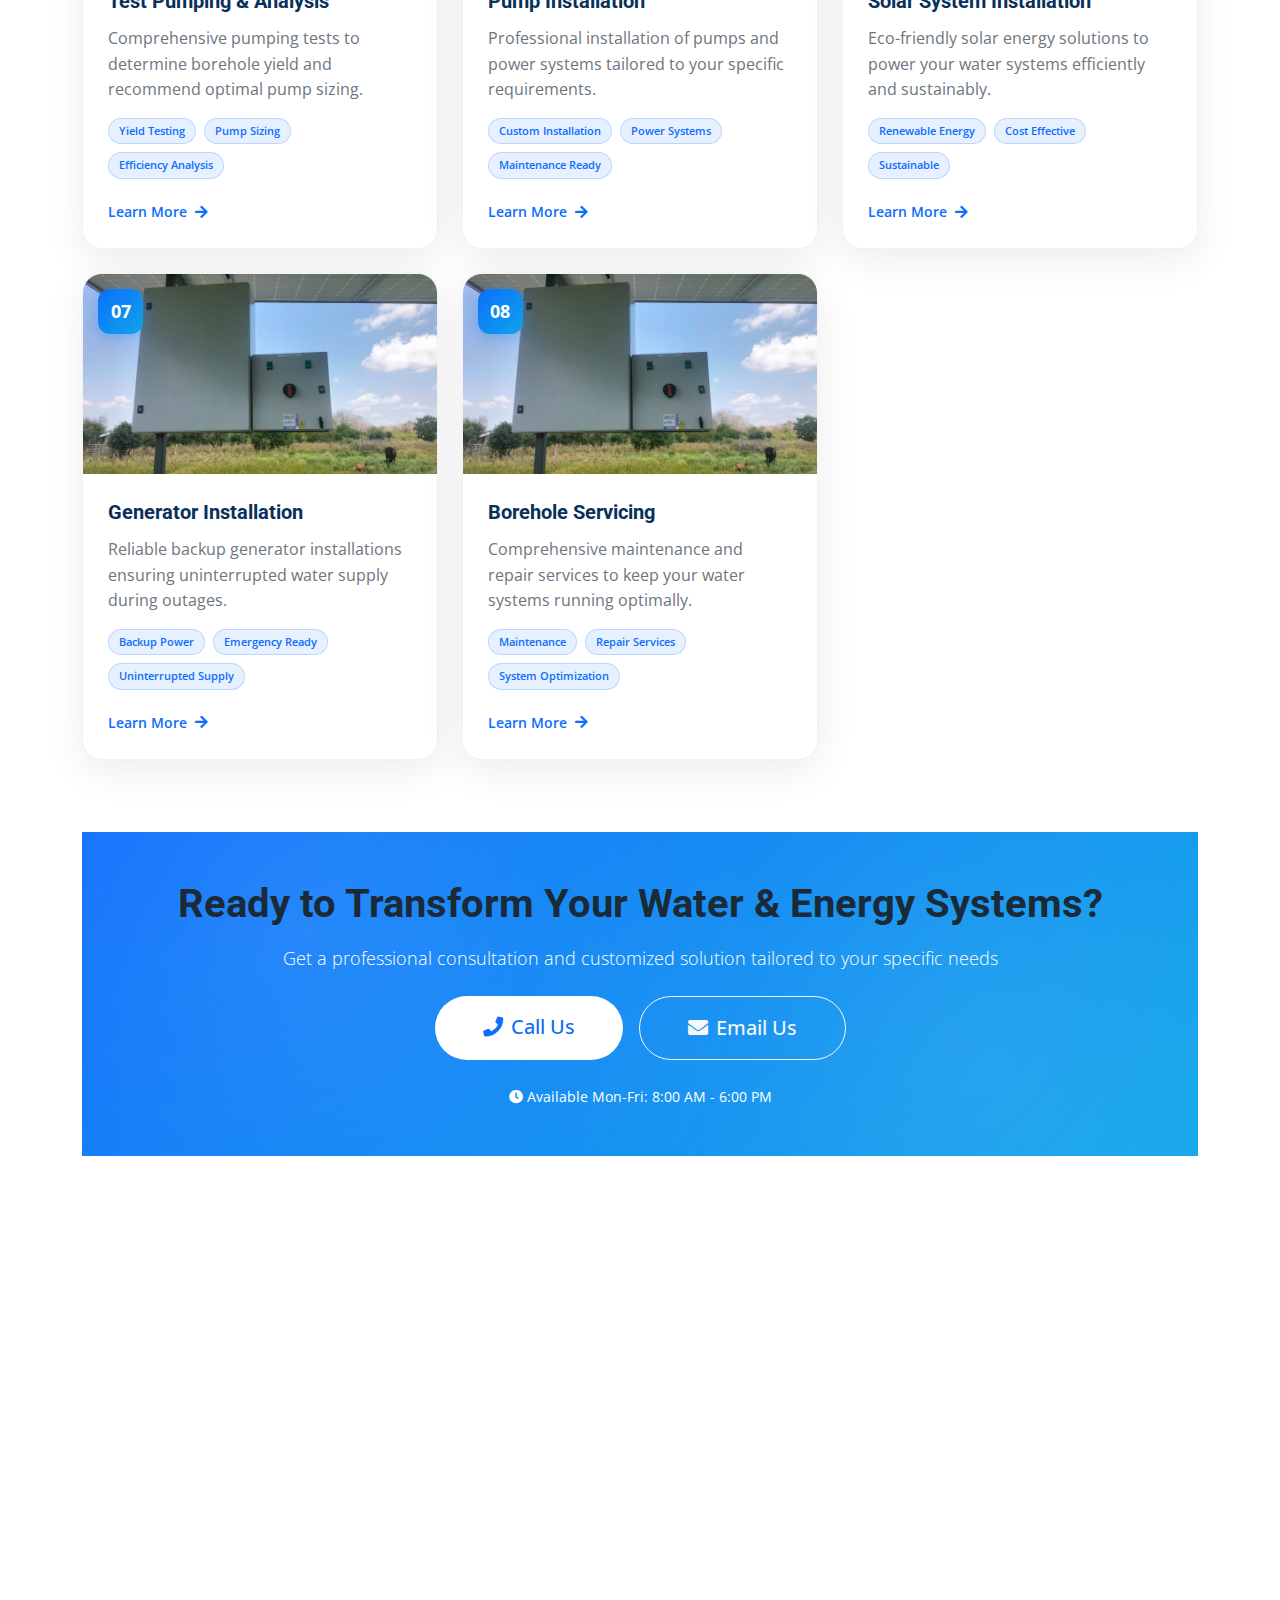
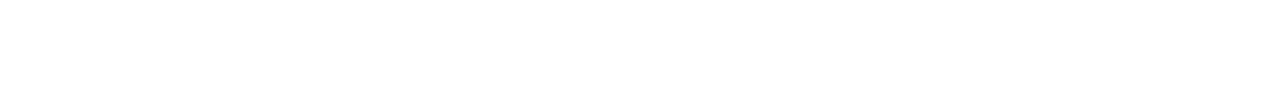
<file: service.html>
<!DOCTYPE html>
<html lang="en">

<head>
    <meta charset="utf-8">
    <title>Ako Water And Energy Solutions</title>
    <meta content="width=device-width, initial-scale=1.0" name="viewport">
    <meta content="" name="keywords">
    <meta content="" name="description">

    <!-- Favicon -->
    <link href="img/logo3.png" rel="icon">

    <!-- Google Web Fonts -->
    <link rel="preconnect" href="https://fonts.googleapis.com">
    <link rel="preconnect" href="https://fonts.gstatic.com" crossorigin>
    <link href="https://fonts.googleapis.com/css2?family=Open+Sans:wght@400;500&family=Roboto:wght@500;700;900&display=swap" rel="stylesheet"> 

    <!-- Icon Font Stylesheet -->
    <link href="https://cdnjs.cloudflare.com/ajax/libs/font-awesome/5.10.0/css/all.min.css" rel="stylesheet">
    <link href="https://cdn.jsdelivr.net/npm/bootstrap-icons@1.4.1/font/bootstrap-icons.css" rel="stylesheet">

    <!-- Libraries Stylesheet -->
    <link href="lib/animate/animate.min.css" rel="stylesheet">
    <link href="lib/owlcarousel/assets/owl.carousel.min.css" rel="stylesheet">
    <link href="lib/lightbox/css/lightbox.min.css" rel="stylesheet">

    <!-- Customized Bootstrap Stylesheet -->
    <link href="css/bootstrap.min.css" rel="stylesheet">

    <!-- Template Stylesheet -->
    <link href="css/style.css" rel="stylesheet">
</head>

<body>
    <!-- Spinner Start -->
    <div id="spinner" class="show bg-white position-fixed translate-middle w-100 vh-100 top-50 start-50 d-flex align-items-center justify-content-center">
        <div class="spinner-border text-primary" style="width: 3rem; height: 3rem;" role="status">
            <span class="sr-only">Loading...</span>
        </div>
    </div>
    <!-- Spinner End -->


    <!-- Topbar Start -->
    <div class="container-fluid bg-dark p-0">
        <div class="row gx-0 d-none d-lg-flex">
            <div class="col-lg-7 px-5 text-start">
                <div class="h-100 d-inline-flex align-items-center me-4">
                    <small class="fa fa-map-marker-alt text-primary me-2"></small>
                    <small>111-80100 MOMBASA,KENYA.</small>
                </div>
                <div class="h-100 d-inline-flex align-items-center">
                    <small class="far fa-clock text-primary me-2"></small>
                    <small>Mon - Fri : 09.00 AM - 09.00 PM</small>
                </div>
            </div>
            <div class="col-lg-5 px-5 text-end">
                <div class="h-100 d-inline-flex align-items-center me-4">
                    <small class="fa fa-phone-alt text-primary me-2"></small>
                    <small>+254 718897204</small>
                </div>
                <div class="h-100 d-inline-flex align-items-center mx-n2">
                    <a class="btn btn-square btn-link rounded-0 border-0 border-end border-secondary" href=""><i class="fab fa-facebook-f"></i></a>
                    <a class="btn btn-square btn-link rounded-0 border-0 border-end border-secondary" href=""><i class="fab fa-twitter"></i></a>
                    <a class="btn btn-square btn-link rounded-0 border-0 border-end border-secondary" href=""><i class="fab fa-linkedin-in"></i></a>
                    <a class="btn btn-square btn-link rounded-0" href=""><i class="fab fa-instagram"></i></a>
                </div>
            </div>
        </div>
    </div>
    <!-- Topbar End -->


    <!-- Navbar Start -->
    <nav class="navbar navbar-expand-lg bg-white navbar-light sticky-top p-0">
        <a href="index.html" class="navbar-brand d-flex align-items-center border-end px-4 px-lg-5">
            <div style="display:flex; align-items:center; gap:15px;">
              <img src="./img/logo3.png" alt="logo"
                     style="width:65px; height:65px;">
                <div style="border-left:3px solid #0d6efd; height:45px;"></div>
                <!-- <h3 class="text-primary" style="font-weight:700; margin:0; letter-spacing:1px;">
                    AKO WATER AND ENERGY SOLUTIONS LTD
                </h3> -->
            </div>   
        </a>
        <button type="button" class="navbar-toggler me-4" data-bs-toggle="collapse" data-bs-target="#navbarCollapse">
            <span class="navbar-toggler-icon"></span>
        </button>
        <div class="collapse navbar-collapse" id="navbarCollapse">
            <div class="navbar-nav ms-auto p-4 p-lg-0">
                <a href="index.html" class="nav-item nav-link">Home</a>
                <a href="about.html" class="nav-item nav-link">About</a>
                <a href="service.html" class="nav-item nav-link active">Service</a>
                <a href="project.html" class="nav-item nav-link">Project</a>
                <!--<div class="nav-item dropdown">
                    <a href="#" class="nav-link dropdown-toggle" data-bs-toggle="dropdown">Pages</a>
                   <div class="dropdown-menu bg-light m-0">
                        <a href="feature.html" class="dropdown-item">Feature</a>
                        <a href="quote.html" class="dropdown-item">Free Quote</a>
                        <a href="team.html" class="dropdown-item">Our Team</a>
                        <a href="testimonial.html" class="dropdown-item">Testimonial</a>
                         <a href="404.html" class="dropdown-item">404 Page</a> 
                    </div>
                </div>-->
                <a href="contact.html" class="nav-item nav-link">Contact</a>
            </div>
            <!-- <a href="" class="btn btn-primary rounded-0 py-4 px-lg-5 d-none d-lg-block">Get A Quote<i class="fa fa-arrow-right ms-3"></i></a> -->
        </div>
    </nav>
    <!-- Navbar End -->


    <!-- Page Header Start -->
    <div class="container-fluid page-header py-5 mb-5">
        <div class="container py-5">
            <h1 class="display-3 text-white mb-3 animated slideInDown">Services</h1>
            <nav aria-label="breadcrumb animated slideInDown">
                <ol class="breadcrumb">
                    <li class="breadcrumb-item"><a class="text-white" href="#">Home</a></li>
                    <li class="breadcrumb-item"><a class="text-white" href="#">Pages</a></li>
                    <li class="breadcrumb-item text-white active" aria-current="page">Services</li>
                </ol>
            </nav>
        </div>
    </div>
    <!-- Page Header End -->


    <!-- Service Start -->
    <div class="container-xxl py-5 position-relative overflow-hidden">
        <!-- Background Elements -->
        <div class="services-bg-element services-bg-1"></div>
        <div class="services-bg-element services-bg-2"></div>
        <div class="services-bg-element services-bg-3"></div>
        
        <div class="container position-relative">
            <!-- Section Header -->
            <div class="text-center mx-auto mb-5" style="max-width: 800px;">
                <div class="section-badge mb-4">
                    <span class="badge bg-primary-soft text-primary fw-semibold px-4 py-2 rounded-pill">
                        <i class="fas fa-bolt me-2"></i>OUR SERVICES
                    </span>
                </div>
                <h1 class="display-5 fw-bold mb-4 gradient-text">Professional Water & Energy Solutions</h1>
                <p class="lead text-muted">Comprehensive services for sustainable water access and renewable energy systems designed for Kenyan communities and businesses</p>
            </div>
            
            <!-- Services Grid -->
            <div class="row g-4">
                <!-- Hydrogeological Survey -->
                <div class="col-md-6 col-lg-4">
                    <div class="service-card">
                        <div class="service-number">01</div>
                        <div class="service-image">
                            <img src="img/image12.jpeg" alt="Hydrogeological Survey">
                            <div class="service-overlay">
                                <div class="service-icon">
                                    <i class="fas fa-map-marked-alt"></i>
                                </div>
                            </div>
                        </div>
                        <div class="service-content">
                            <h4 class="service-title">Hydrogeological Survey</h4>
                            <p class="service-description">Professional groundwater assessment to determine optimal borehole locations and sustainable water sources.</p>
                            <div class="service-features">
                                <span class="feature-tag">Groundwater Mapping</span>
                                <span class="feature-tag">Site Assessment</span>
                                <span class="feature-tag">Technical Reports</span>
                            </div>
                            <a href="#" class="service-link">
                                Learn More <i class="fas fa-arrow-right ms-2"></i>
                            </a>
                        </div>
                    </div>
                </div>
    
                <!-- WRA Permits -->
                <div class="col-md-6 col-lg-4">
                    <div class="service-card">
                        <div class="service-number">02</div>
                        <div class="service-image">
                            <img src="img/image12.jpeg" alt="WRA Permits">
                            <div class="service-overlay">
                                <div class="service-icon">
                                    <i class="fas fa-file-contract"></i>
                                </div>
                            </div>
                        </div>
                        <div class="service-content">
                            <h4 class="service-title">WRA Permits & Licensing</h4>
                            <p class="service-description">Streamlined Water Resources Authority permit applications ensuring full regulatory compliance.</p>
                            <div class="service-features">
                                <span class="feature-tag">Permit Processing</span>
                                <span class="feature-tag">Legal Compliance</span>
                                <span class="feature-tag">Documentation</span>
                            </div>
                            <a href="#" class="service-link">
                                Learn More <i class="fas fa-arrow-right ms-2"></i>
                            </a>
                        </div>
                    </div>
                </div>
    
                <!-- Borehole Drilling Supervision -->
                <div class="col-md-6 col-lg-4">
                    <div class="service-card">
                        <div class="service-number">03</div>
                        <div class="service-image">
                            <img src="img/image12.jpeg" alt="Drilling Supervision">
                            <div class="service-overlay">
                                <div class="service-icon">
                                    <i class="fas fa-hard-hat"></i>
                                </div>
                            </div>
                        </div>
                        <div class="service-content">
                            <h4 class="service-title">Drilling Supervision</h4>
                            <p class="service-description">Expert oversight of drilling operations ensuring quality, safety, and adherence to standards.</p>
                            <div class="service-features">
                                <span class="feature-tag">Quality Control</span>
                                <span class="feature-tag">Safety Standards</span>
                                <span class="feature-tag">Technical Oversight</span>
                            </div>
                            <a href="#" class="service-link">
                                Learn More <i class="fas fa-arrow-right ms-2"></i>
                            </a>
                        </div>
                    </div>
                </div>
    
                <!-- Test Pumping -->
                <div class="col-md-6 col-lg-4">
                    <div class="service-card">
                        <div class="service-number">04</div>
                        <div class="service-image">
                            <img src="img/image12.jpeg" alt="Test Pumping">
                            <div class="service-overlay">
                                <div class="service-icon">
                                    <i class="fas fa-tint"></i>
                                </div>
                            </div>
                        </div>
                        <div class="service-content">
                            <h4 class="service-title">Test Pumping & Analysis</h4>
                            <p class="service-description">Comprehensive pumping tests to determine borehole yield and recommend optimal pump sizing.</p>
                            <div class="service-features">
                                <span class="feature-tag">Yield Testing</span>
                                <span class="feature-tag">Pump Sizing</span>
                                <span class="feature-tag">Efficiency Analysis</span>
                            </div>
                            <a href="#" class="service-link">
                                Learn More <i class="fas fa-arrow-right ms-2"></i>
                            </a>
                        </div>
                    </div>
                </div>
    
                <!-- Pump Installation -->
                <div class="col-md-6 col-lg-4">
                    <div class="service-card">
                        <div class="service-number">05</div>
                        <div class="service-image">
                            <img src="img/image12.jpeg" alt="Pump Installation">
                            <div class="service-overlay">
                                <div class="service-icon">
                                    <i class="fas fa-water"></i>
                                </div>
                            </div>
                        </div>
                        <div class="service-content">
                            <h4 class="service-title">Pump Installation</h4>
                            <p class="service-description">Professional installation of pumps and power systems tailored to your specific requirements.</p>
                            <div class="service-features">
                                <span class="feature-tag">Custom Installation</span>
                                <span class="feature-tag">Power Systems</span>
                                <span class="feature-tag">Maintenance Ready</span>
                            </div>
                            <a href="#" class="service-link">
                                Learn More <i class="fas fa-arrow-right ms-2"></i>
                            </a>
                        </div>
                    </div>
                </div>
    
                <!-- Solar Systems -->
                <div class="col-md-6 col-lg-4">
                    <div class="service-card">
                        <div class="service-number">06</div>
                        <div class="service-image">
                            <img src="img/image12.jpeg" alt="Solar Systems">
                            <div class="service-overlay">
                                <div class="service-icon">
                                    <i class="fas fa-solar-panel"></i>
                                </div>
                            </div>
                        </div>
                        <div class="service-content">
                            <h4 class="service-title">Solar System Installation</h4>
                            <p class="service-description">Eco-friendly solar energy solutions to power your water systems efficiently and sustainably.</p>
                            <div class="service-features">
                                <span class="feature-tag">Renewable Energy</span>
                                <span class="feature-tag">Cost Effective</span>
                                <span class="feature-tag">Sustainable</span>
                            </div>
                            <a href="#" class="service-link">
                                Learn More <i class="fas fa-arrow-right ms-2"></i>
                            </a>
                        </div>
                    </div>
                </div>
    
                <!-- Generator Installation -->
                <div class="col-md-6 col-lg-4">
                    <div class="service-card">
                        <div class="service-number">07</div>
                        <div class="service-image">
                            <img src="img/image12.jpeg" alt="Generator Installation">
                            <div class="service-overlay">
                                <div class="service-icon">
                                    <i class="fas fa-bolt"></i>
                                </div>
                            </div>
                        </div>
                        <div class="service-content">
                            <h4 class="service-title">Generator Installation</h4>
                            <p class="service-description">Reliable backup generator installations ensuring uninterrupted water supply during outages.</p>
                            <div class="service-features">
                                <span class="feature-tag">Backup Power</span>
                                <span class="feature-tag">Emergency Ready</span>
                                <span class="feature-tag">Uninterrupted Supply</span>
                            </div>
                            <a href="#" class="service-link">
                                Learn More <i class="fas fa-arrow-right ms-2"></i>
                            </a>
                        </div>
                    </div>
                </div>
    
                <!-- Borehole Servicing -->
                <div class="col-md-6 col-lg-4">
                    <div class="service-card">
                        <div class="service-number">08</div>
                        <div class="service-image">
                            <img src="img/image12.jpeg" alt="Borehole Servicing">
                            <div class="service-overlay">
                                <div class="service-icon">
                                    <i class="fas fa-tools"></i>
                                </div>
                            </div>
                        </div>
                        <div class="service-content">
                            <h4 class="service-title">Borehole Servicing</h4>
                            <p class="service-description">Comprehensive maintenance and repair services to keep your water systems running optimally.</p>
                            <div class="service-features">
                                <span class="feature-tag">Maintenance</span>
                                <span class="feature-tag">Repair Services</span>
                                <span class="feature-tag">System Optimization</span>
                            </div>
                            <a href="#" class="service-link">
                                Learn More <i class="fas fa-arrow-right ms-2"></i>
                            </a>
                        </div>
                    </div>
                </div>
            </div>
    
            <!-- Modern Call to Action -->
            <div class="text-center mt-5 pt-4">
                <div class="cta-card bg-gradient-primary text-white rounded-4 p-5 position-relative overflow-hidden">
                    <div class="cta-bg-pattern"></div>
                    <div class="position-relative" style="z-index: 2;">
                        <h3 class="display-6 fw-bold mb-3">Ready to Transform Your Water & Energy Systems?</h3>
                        <p class="lead mb-4 opacity-90">Get a professional consultation and customized solution tailored to your specific needs</p>
                        <div class="d-flex justify-content-center gap-3 flex-wrap">
                            <a href="tel:+254718897204" class="btn btn-light btn-lg px-5 py-3 fw-semibold rounded-pill">
                                <i class="fas fa-phone me-2"></i>Call Us
                            </a>
                            <a href="mailto:Akowatersolutions@gmail.com" class="btn btn-outline-light btn-lg px-5 py-3 fw-semibold rounded-pill">
                                <i class="fas fa-envelope me-2"></i>Email Us
                            </a>
                        </div>
                        <div class="mt-4">
                            <small class="opacity-75">
                                <i class="fas fa-clock me-1"></i>Available Mon-Fri: 8:00 AM - 6:00 PM
                            </small>
                        </div>
                    </div>
                </div>
            </div>
        </div>
    </div>
    <!-- Service End -->        

    <!-- Footer Start -->
    <div class="container-fluid bg-dark text-body footer mt-5 pt-5 wow fadeIn" data-wow-delay="0.1s">
        <div class="container py-5">
            <div class="row g-5">
                <div class="col-lg-3 col-md-6">
                    <h5 class="text-white mb-4">Address</h5>
                    <p class="mb-2"><i class="fa fa-map-marker-alt me-3"></i>111-80100 MOMBASA KENYA.</p>
                    <p class="mb-2"><i class="fa fa-phone-alt me-3"></i>+254 718897204</p>
                    <p class="mb-2"><i class="fa fa-envelope me-3"></i>Akowatersolutions@gmail.com</p>
                    <div class="d-flex pt-2">
                        <a class="btn btn-square btn-outline-light btn-social" href=""><i class="fab fa-twitter"></i></a>
                        <a class="btn btn-square btn-outline-light btn-social" href=""><i class="fab fa-facebook-f"></i></a>
                        <a class="btn btn-square btn-outline-light btn-social" href=""><i class="fab fa-youtube"></i></a>
                        <a class="btn btn-square btn-outline-light btn-social" href=""><i class="fab fa-linkedin-in"></i></a>
                    </div>
                </div>
                <div class="col-lg-3 col-md-6">
                    <h5 class="text-white mb-4">Quick Links</h5>
                    <a class="btn btn-link" href="./about.html">About Us</a>
                    <a class="btn btn-link" href="./contact.html">Contact Us</a>
                    <a class="btn btn-link" href="./service.html">Our Services</a>
                    <a class="btn btn-link" href="./contact.html">Terms & Condition</a>
                    <a class="btn btn-link" href="./team.html">Support</a>
                </div>
                <!-- <div class="col-lg-3 col-md-6">
                    <h5 class="text-white mb-4">Project Gallery</h5>
                    <div class="row g-2">
                        <div class="col-4">
                            <img class="img-fluid rounded" src="img/gallery-1.jpg" alt="">
                        </div>
                        <div class="col-4">
                            <img class="img-fluid rounded" src="img/gallery-2.jpg" alt="">
                        </div>
                        <div class="col-4">
                            <img class="img-fluid rounded" src="img/gallery-3.jpg" alt="">
                        </div>
                        <div class="col-4">
                            <img class="img-fluid rounded" src="img/gallery-4.jpg" alt="">
                        </div>
                        <div class="col-4">
                            <img class="img-fluid rounded" src="img/gallery-5.jpg" alt="">
                        </div>
                        <div class="col-4">
                            <img class="img-fluid rounded" src="img/gallery-6.jpg" alt="">
                        </div>
                    </div>
                </div> -->
                <div class="col-lg-3 col-md-6">
                    <h5 class="text-white mb-4">Newsletter</h5>
                    <p>Subscribe to receive our latest news, updates, and special offers.</p>
                    <div class="position-relative mx-auto" style="max-width: 400px;">
                        <input class="form-control border-0 w-100 py-3 ps-4 pe-5" type="text" placeholder="Your email">
                        <button type="button" class="btn btn-primary py-2 position-absolute top-0 end-0 mt-2 me-2">Sign Up</button>
                    </div>
                </div>                
            </div>
        </div>
        <div class="container">
            <div class="copyright">
                <div class="row">
                    <div class="col-md-6 text-center text-md-start mb-3 mb-md-0">
                        &copy; <a href="#">Ako Water and Energy Solutions LTD</a>, All Right Reserved.
                    </div>
                    <div class="col-md-6 text-center text-md-end">
                        Designed By Ako Water and Energy Solutions LTD
                        <!-- <br>Distributed By: <a href="https://themewagon.com" target="_blank">ThemeWagon</a> -->
                    </div>
                </div>
            </div>
        </div>
    </div>
    <!-- Footer End -->


    <!-- Back to Top -->
    <a href="#" class="btn btn-lg btn-primary btn-lg-square rounded-circle back-to-top"><i class="bi bi-arrow-up"></i></a>


    <!-- JavaScript Libraries -->
    <script src="https://code.jquery.com/jquery-3.4.1.min.js"></script>
    <script src="https://cdn.jsdelivr.net/npm/bootstrap@5.0.0/dist/js/bootstrap.bundle.min.js"></script>
    <script src="lib/wow/wow.min.js"></script>
    <script src="lib/easing/easing.min.js"></script>
    <script src="lib/waypoints/waypoints.min.js"></script>
    <script src="lib/counterup/counterup.min.js"></script>
    <script src="lib/owlcarousel/owl.carousel.min.js"></script>
    <script src="lib/isotope/isotope.pkgd.min.js"></script>
    <script src="lib/lightbox/js/lightbox.min.js"></script>

    <!-- Template Javascript -->
    <script src="js/main.js"></script>
</body>

</html>
</file>
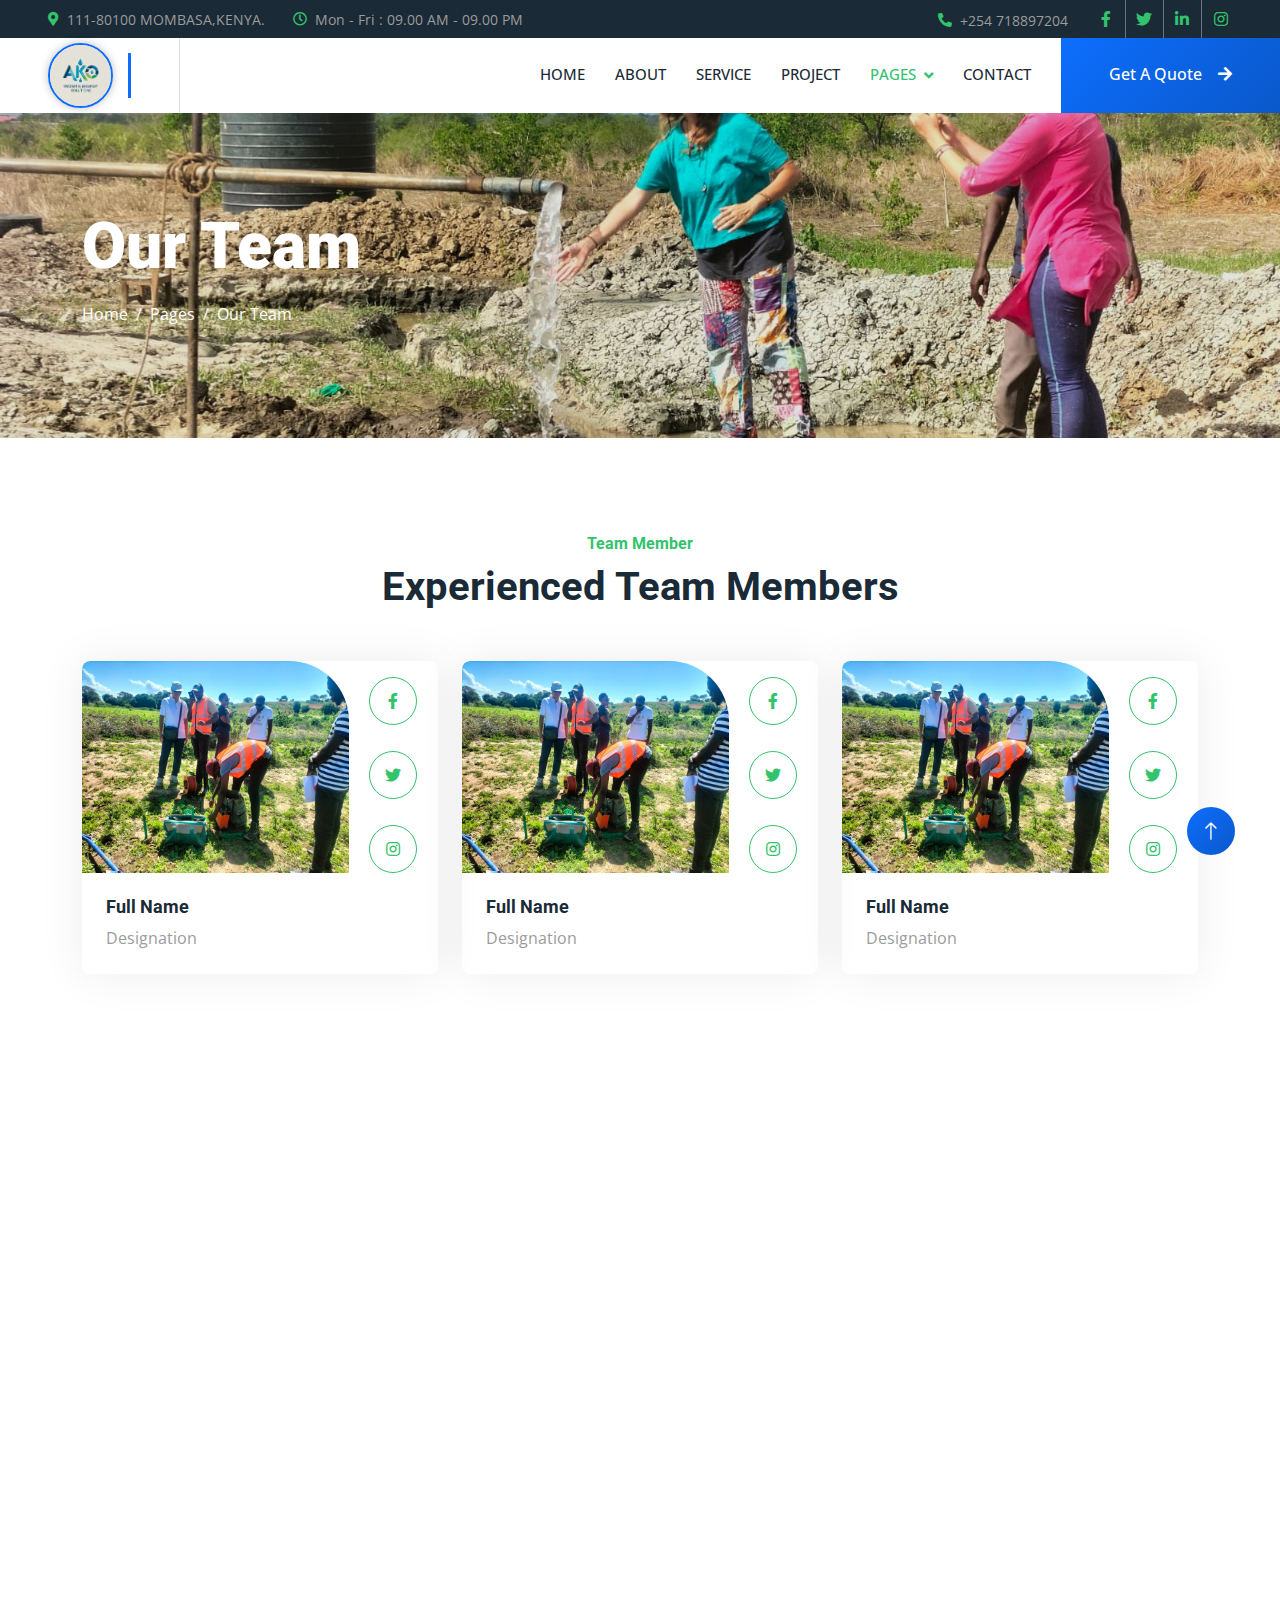
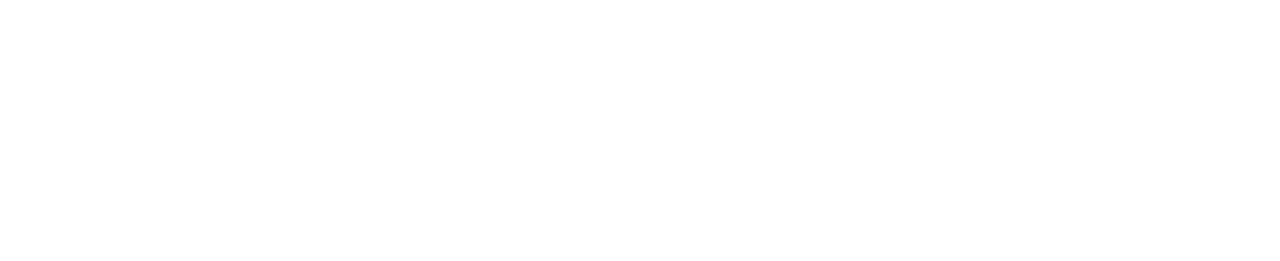
<file: team.html>
<!DOCTYPE html>
<html lang="en">

<head>
    <meta charset="utf-8">
    <title>Ako Water And Energy Solutions</title>
    <meta content="width=device-width, initial-scale=1.0" name="viewport">
    <meta content="" name="keywords">
    <meta content="" name="description">

    <!-- Favicon -->
    <link href="img/logo1.jpeg" rel="icon">

    <!-- Google Web Fonts -->
    <link rel="preconnect" href="https://fonts.googleapis.com">
    <link rel="preconnect" href="https://fonts.gstatic.com" crossorigin>
    <link href="https://fonts.googleapis.com/css2?family=Open+Sans:wght@400;500&family=Roboto:wght@500;700;900&display=swap" rel="stylesheet"> 

    <!-- Icon Font Stylesheet -->
    <link href="https://cdnjs.cloudflare.com/ajax/libs/font-awesome/5.10.0/css/all.min.css" rel="stylesheet">
    <link href="https://cdn.jsdelivr.net/npm/bootstrap-icons@1.4.1/font/bootstrap-icons.css" rel="stylesheet">

    <!-- Libraries Stylesheet -->
    <link href="lib/animate/animate.min.css" rel="stylesheet">
    <link href="lib/owlcarousel/assets/owl.carousel.min.css" rel="stylesheet">
    <link href="lib/lightbox/css/lightbox.min.css" rel="stylesheet">

    <!-- Customized Bootstrap Stylesheet -->
    <link href="css/bootstrap.min.css" rel="stylesheet">

    <!-- Template Stylesheet -->
    <link href="css/style.css" rel="stylesheet">
</head>

<body>
    <!-- Spinner Start -->
    <div id="spinner" class="show bg-white position-fixed translate-middle w-100 vh-100 top-50 start-50 d-flex align-items-center justify-content-center">
        <div class="spinner-border text-primary" style="width: 3rem; height: 3rem;" role="status">
            <span class="sr-only">Loading...</span>
        </div>
    </div>
    <!-- Spinner End -->


    <!-- Topbar Start -->
    <div class="container-fluid bg-dark p-0">
        <div class="row gx-0 d-none d-lg-flex">
            <div class="col-lg-7 px-5 text-start">
                <div class="h-100 d-inline-flex align-items-center me-4">
                    <small class="fa fa-map-marker-alt text-primary me-2"></small>
                    <small>111-80100 MOMBASA,KENYA.</small>
                </div>
                <div class="h-100 d-inline-flex align-items-center">
                    <small class="far fa-clock text-primary me-2"></small>
                    <small>Mon - Fri : 09.00 AM - 09.00 PM</small>
                </div>
            </div>
            <div class="col-lg-5 px-5 text-end">
                <div class="h-100 d-inline-flex align-items-center me-4">
                    <small class="fa fa-phone-alt text-primary me-2"></small>
                    <small>+254 718897204</small>
                </div>
                <div class="h-100 d-inline-flex align-items-center mx-n2">
                    <a class="btn btn-square btn-link rounded-0 border-0 border-end border-secondary" href=""><i class="fab fa-facebook-f"></i></a>
                    <a class="btn btn-square btn-link rounded-0 border-0 border-end border-secondary" href=""><i class="fab fa-twitter"></i></a>
                    <a class="btn btn-square btn-link rounded-0 border-0 border-end border-secondary" href=""><i class="fab fa-linkedin-in"></i></a>
                    <a class="btn btn-square btn-link rounded-0" href=""><i class="fab fa-instagram"></i></a>
                </div>
            </div>
        </div>
    </div>
    <!-- Topbar End -->


    <!-- Navbar Start -->
    <nav class="navbar navbar-expand-lg bg-white navbar-light sticky-top p-0">
        <a href="index.html" class="navbar-brand d-flex align-items-center border-end px-4 px-lg-5">
            <div style="display:flex; align-items:center; gap:15px;">
                <img src="./img/logo1.jpeg" alt="logo"
                     style="width:65px; height:65px; border-radius:50%; box-shadow:0 0 8px rgba(0,0,0,0.25); border:2px solid #0d6efd;">
                <div style="border-left:3px solid #0d6efd; height:45px;"></div>
                <!-- <h3 class="text-primary" style="font-weight:700; margin:0; letter-spacing:1px;">
                    AKO WATER AND ENERGY SOLUTIONS LTD
                </h3> -->
            </div>   
        </a>
        <button type="button" class="navbar-toggler me-4" data-bs-toggle="collapse" data-bs-target="#navbarCollapse">
            <span class="navbar-toggler-icon"></span>
        </button>
        <div class="collapse navbar-collapse" id="navbarCollapse">
            <div class="navbar-nav ms-auto p-4 p-lg-0">
                <a href="index.html" class="nav-item nav-link">Home</a>
                <a href="about.html" class="nav-item nav-link">About</a>
                <a href="service.html" class="nav-item nav-link">Service</a>
                <a href="project.html" class="nav-item nav-link">Project</a>
                <div class="nav-item dropdown">
                    <a href="#" class="nav-link dropdown-toggle active" data-bs-toggle="dropdown">Pages</a>
                    <div class="dropdown-menu bg-light m-0">
                        <a href="feature.html" class="dropdown-item">Feature</a>
                        <a href="quote.html" class="dropdown-item">Free Quote</a>
                        <a href="team.html" class="dropdown-item active">Our Team</a>
                        <a href="testimonial.html" class="dropdown-item">Testimonial</a>
                        <!-- <a href="404.html" class="dropdown-item">404 Page</a> -->
                    </div>
                </div>
                <a href="contact.html" class="nav-item nav-link">Contact</a>
            </div>
            <a href="" class="btn btn-primary rounded-0 py-4 px-lg-5 d-none d-lg-block">Get A Quote<i class="fa fa-arrow-right ms-3"></i></a>
        </div>
    </nav>
    <!-- Navbar End -->


    <!-- Page Header Start -->
    <div class="container-fluid page-header py-5 mb-5">
        <div class="container py-5">
            <h1 class="display-3 text-white mb-3 animated slideInDown">Our Team</h1>
            <nav aria-label="breadcrumb animated slideInDown">
                <ol class="breadcrumb">
                    <li class="breadcrumb-item"><a class="text-white" href="#">Home</a></li>
                    <li class="breadcrumb-item"><a class="text-white" href="#">Pages</a></li>
                    <li class="breadcrumb-item text-white active" aria-current="page">Our Team</li>
                </ol>
            </nav>
        </div>
    </div>
    <!-- Page Header End -->


    <!-- Team Start -->
    <div class="container-xxl py-5">
        <div class="container">
            <div class="text-center mx-auto mb-5 wow fadeInUp" data-wow-delay="0.1s" style="max-width: 600px;">
                <h6 class="text-primary">Team Member</h6>
                <h1 class="mb-4">Experienced Team Members</h1>
            </div>
            <div class="row g-4">
                <div class="col-lg-4 col-md-6 wow fadeInUp" data-wow-delay="0.1s">
                    <div class="team-item rounded overflow-hidden">
                        <div class="d-flex">
                            <img class="img-fluid w-75" src="img/image7.jpeg" alt="">
                            <div class="team-social w-25">
                                <a class="btn btn-lg-square btn-outline-primary rounded-circle mt-3" href=""><i class="fab fa-facebook-f"></i></a>
                                <a class="btn btn-lg-square btn-outline-primary rounded-circle mt-3" href=""><i class="fab fa-twitter"></i></a>
                                <a class="btn btn-lg-square btn-outline-primary rounded-circle mt-3" href=""><i class="fab fa-instagram"></i></a>
                            </div>
                        </div>
                        <div class="p-4">
                            <h5>Full Name</h5>
                            <span>Designation</span>
                        </div>
                    </div>
                </div>
                <div class="col-lg-4 col-md-6 wow fadeInUp" data-wow-delay="0.3s">
                    <div class="team-item rounded overflow-hidden">
                        <div class="d-flex">
                            <img class="img-fluid w-75" src="img/image7.jpeg" alt="">
                            <div class="team-social w-25">
                                <a class="btn btn-lg-square btn-outline-primary rounded-circle mt-3" href=""><i class="fab fa-facebook-f"></i></a>
                                <a class="btn btn-lg-square btn-outline-primary rounded-circle mt-3" href=""><i class="fab fa-twitter"></i></a>
                                <a class="btn btn-lg-square btn-outline-primary rounded-circle mt-3" href=""><i class="fab fa-instagram"></i></a>
                            </div>
                        </div>
                        <div class="p-4">
                            <h5>Full Name</h5>
                            <span>Designation</span>
                        </div>
                    </div>
                </div>
                <div class="col-lg-4 col-md-6 wow fadeInUp" data-wow-delay="0.5s">
                    <div class="team-item rounded overflow-hidden">
                        <div class="d-flex">
                            <img class="img-fluid w-75" src="img/image7.jpeg" alt="">
                            <div class="team-social w-25">
                                <a class="btn btn-lg-square btn-outline-primary rounded-circle mt-3" href=""><i class="fab fa-facebook-f"></i></a>
                                <a class="btn btn-lg-square btn-outline-primary rounded-circle mt-3" href=""><i class="fab fa-twitter"></i></a>
                                <a class="btn btn-lg-square btn-outline-primary rounded-circle mt-3" href=""><i class="fab fa-instagram"></i></a>
                            </div>
                        </div>
                        <div class="p-4">
                            <h5>Full Name</h5>
                            <span>Designation</span>
                        </div>
                    </div>
                </div>
                <div class="col-lg-4 col-md-6 wow fadeInUp" data-wow-delay="0.1s">
                    <div class="team-item rounded overflow-hidden">
                        <div class="d-flex">
                            <img class="img-fluid w-75" src="img/image7.jpeg" alt="">
                            <div class="team-social w-25">
                                <a class="btn btn-lg-square btn-outline-primary rounded-circle mt-3" href=""><i class="fab fa-facebook-f"></i></a>
                                <a class="btn btn-lg-square btn-outline-primary rounded-circle mt-3" href=""><i class="fab fa-twitter"></i></a>
                                <a class="btn btn-lg-square btn-outline-primary rounded-circle mt-3" href=""><i class="fab fa-instagram"></i></a>
                            </div>
                        </div>
                        <div class="p-4">
                            <h5>Full Name</h5>
                            <span>Designation</span>
                        </div>
                    </div>
                </div>
                <div class="col-lg-4 col-md-6 wow fadeInUp" data-wow-delay="0.3s">
                    <div class="team-item rounded overflow-hidden">
                        <div class="d-flex">
                            <img class="img-fluid w-75" src="img/image7.jpeg" alt="">
                            <div class="team-social w-25">
                                <a class="btn btn-lg-square btn-outline-primary rounded-circle mt-3" href=""><i class="fab fa-facebook-f"></i></a>
                                <a class="btn btn-lg-square btn-outline-primary rounded-circle mt-3" href=""><i class="fab fa-twitter"></i></a>
                                <a class="btn btn-lg-square btn-outline-primary rounded-circle mt-3" href=""><i class="fab fa-instagram"></i></a>
                            </div>
                        </div>
                        <div class="p-4">
                            <h5>Full Name</h5>
                            <span>Designation</span>
                        </div>
                    </div>
                </div>
                <div class="col-lg-4 col-md-6 wow fadeInUp" data-wow-delay="0.5s">
                    <div class="team-item rounded overflow-hidden">
                        <div class="d-flex">
                            <img class="img-fluid w-75" src="img/image7.jpeg" alt="">
                            <div class="team-social w-25">
                                <a class="btn btn-lg-square btn-outline-primary rounded-circle mt-3" href=""><i class="fab fa-facebook-f"></i></a>
                                <a class="btn btn-lg-square btn-outline-primary rounded-circle mt-3" href=""><i class="fab fa-twitter"></i></a>
                                <a class="btn btn-lg-square btn-outline-primary rounded-circle mt-3" href=""><i class="fab fa-instagram"></i></a>
                            </div>
                        </div>
                        <div class="p-4">
                            <h5>Full Name</h5>
                            <span>Designation</span>
                        </div>
                    </div>
                </div>
            </div>
        </div>
    </div>
    <!-- Team End -->
        

    <!-- Footer Start -->
    <div class="container-fluid bg-dark text-body footer mt-5 pt-5 wow fadeIn" data-wow-delay="0.1s">
        <div class="container py-5">
            <div class="row g-5">
                <div class="col-lg-3 col-md-6">
                    <h5 class="text-white mb-4">Address</h5>
                    <p class="mb-2"><i class="fa fa-map-marker-alt me-3"></i>111-80100 MOMBASA KENYA.</p>
                    <p class="mb-2"><i class="fa fa-phone-alt me-3"></i>+254 718897204</p>
                    <p class="mb-2"><i class="fa fa-envelope me-3"></i>Akowatersolutions@gmail.com</p>
                    <div class="d-flex pt-2">
                        <a class="btn btn-square btn-outline-light btn-social" href=""><i class="fab fa-twitter"></i></a>
                        <a class="btn btn-square btn-outline-light btn-social" href=""><i class="fab fa-facebook-f"></i></a>
                        <a class="btn btn-square btn-outline-light btn-social" href=""><i class="fab fa-youtube"></i></a>
                        <a class="btn btn-square btn-outline-light btn-social" href=""><i class="fab fa-linkedin-in"></i></a>
                    </div>
                </div>
                <div class="col-lg-3 col-md-6">
                    <h5 class="text-white mb-4">Quick Links</h5>
                    <a class="btn btn-link" href="./about.html">About Us</a>
                    <a class="btn btn-link" href="./contact.html">Contact Us</a>
                    <a class="btn btn-link" href="./service.html">Our Services</a>
                    <a class="btn btn-link" href="./contact.html">Terms & Condition</a>
                    <a class="btn btn-link" href="./team.html">Support</a>
                </div>
                <!-- <div class="col-lg-3 col-md-6">
                    <h5 class="text-white mb-4">Project Gallery</h5>
                    <div class="row g-2">
                        <div class="col-4">
                            <img class="img-fluid rounded" src="img/gallery-1.jpg" alt="">
                        </div>
                        <div class="col-4">
                            <img class="img-fluid rounded" src="img/gallery-2.jpg" alt="">
                        </div>
                        <div class="col-4">
                            <img class="img-fluid rounded" src="img/gallery-3.jpg" alt="">
                        </div>
                        <div class="col-4">
                            <img class="img-fluid rounded" src="img/gallery-4.jpg" alt="">
                        </div>
                        <div class="col-4">
                            <img class="img-fluid rounded" src="img/gallery-5.jpg" alt="">
                        </div>
                        <div class="col-4">
                            <img class="img-fluid rounded" src="img/gallery-6.jpg" alt="">
                        </div>
                    </div>
                </div> -->
                <div class="col-lg-3 col-md-6">
                    <h5 class="text-white mb-4">Newsletter</h5>
                    <p>Subscribe to receive our latest news, updates, and special offers.</p>
                    <div class="position-relative mx-auto" style="max-width: 400px;">
                        <input class="form-control border-0 w-100 py-3 ps-4 pe-5" type="text" placeholder="Your email">
                        <button type="button" class="btn btn-primary py-2 position-absolute top-0 end-0 mt-2 me-2">Sign Up</button>
                    </div>
                </div>                
            </div>
        </div>
        <div class="container">
            <div class="copyright">
                <div class="row">
                    <div class="col-md-6 text-center text-md-start mb-3 mb-md-0">
                        &copy; <a href="#">Ako Water and Energy Solutions LTD</a>, All Right Reserved.
                    </div>
                    <div class="col-md-6 text-center text-md-end">
                        Designed By Ako Water and Energy Solutions LTD
                        <!-- <br>Distributed By: <a href="https://themewagon.com" target="_blank">ThemeWagon</a> -->
                    </div>
                </div>
            </div>
        </div>
    </div>
    <!-- Footer End -->


    <!-- Back to Top -->
    <a href="#" class="btn btn-lg btn-primary btn-lg-square rounded-circle back-to-top"><i class="bi bi-arrow-up"></i></a>


    <!-- JavaScript Libraries -->
    <script src="https://code.jquery.com/jquery-3.4.1.min.js"></script>
    <script src="https://cdn.jsdelivr.net/npm/bootstrap@5.0.0/dist/js/bootstrap.bundle.min.js"></script>
    <script src="lib/wow/wow.min.js"></script>
    <script src="lib/easing/easing.min.js"></script>
    <script src="lib/waypoints/waypoints.min.js"></script>
    <script src="lib/counterup/counterup.min.js"></script>
    <script src="lib/owlcarousel/owl.carousel.min.js"></script>
    <script src="lib/isotope/isotope.pkgd.min.js"></script>
    <script src="lib/lightbox/js/lightbox.min.js"></script>

    <!-- Template Javascript -->
    <script src="js/main.js"></script>
</body>

</html>
</file>
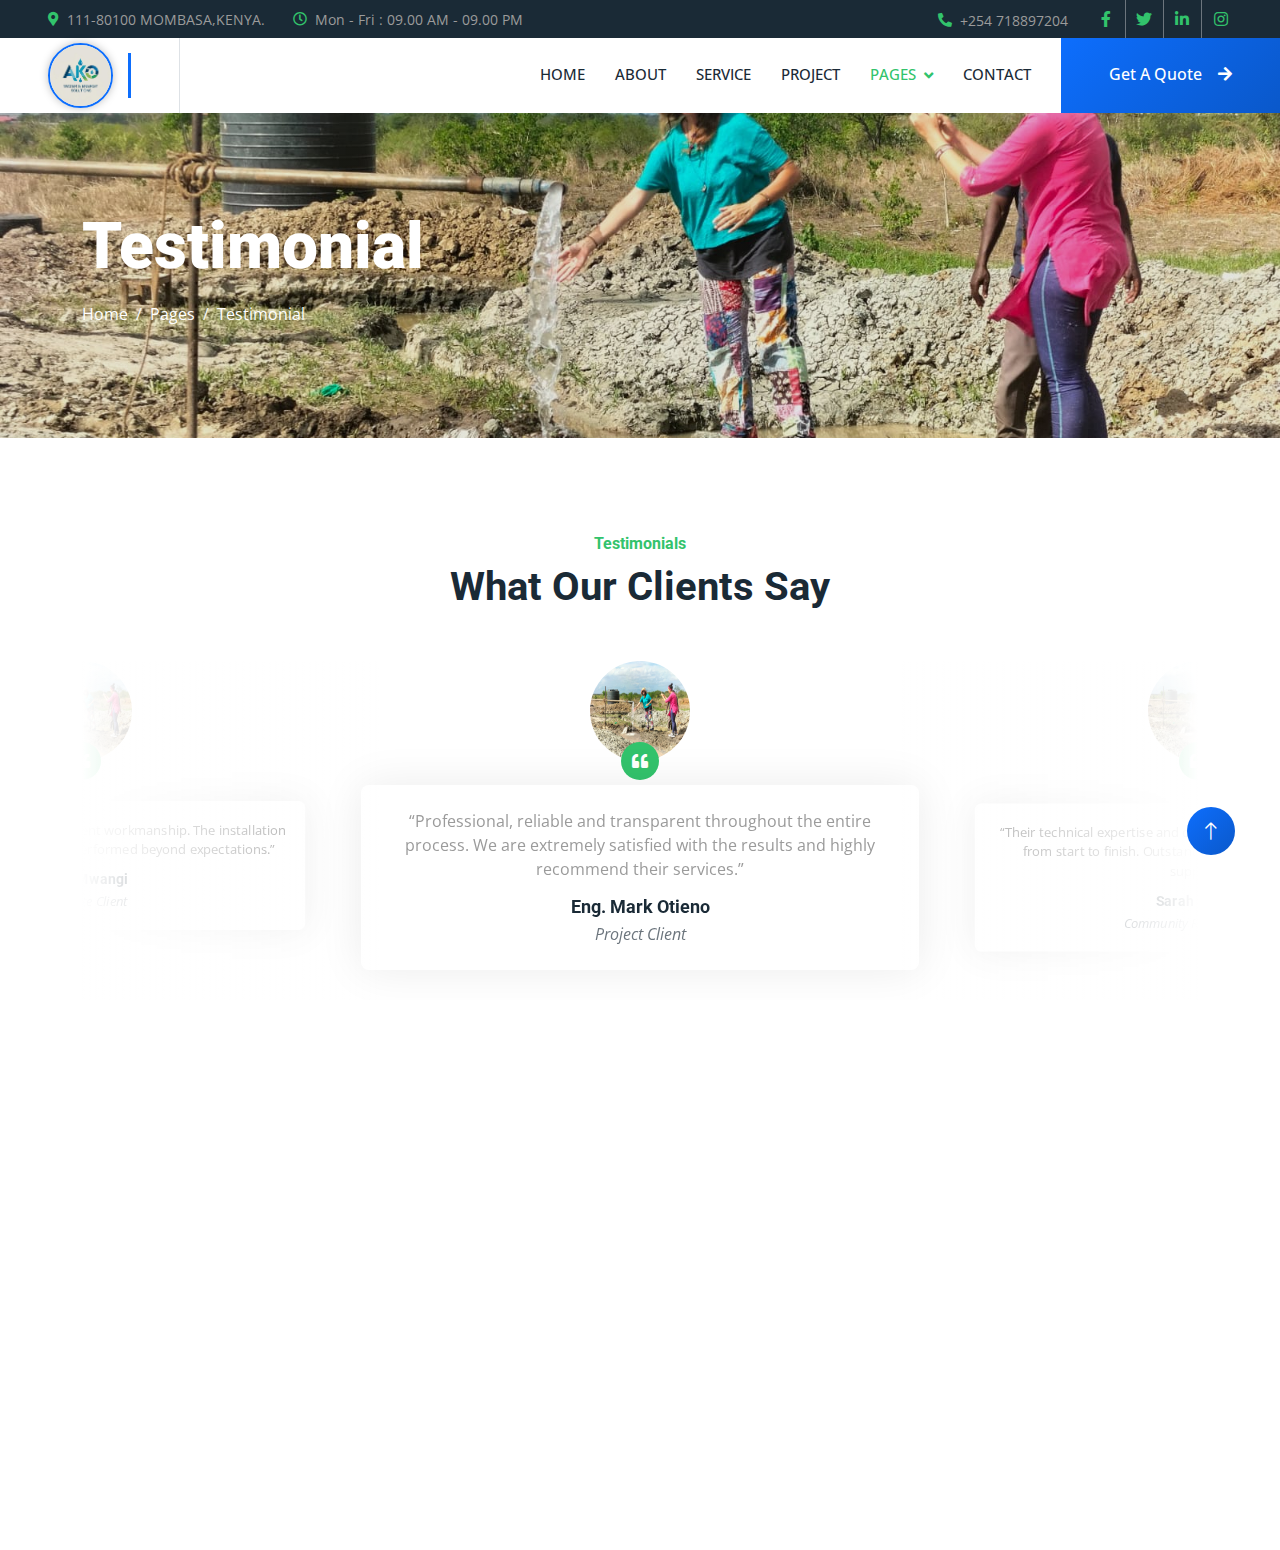
<file: testimonial.html>
<!DOCTYPE html>
<html lang="en">

<head>
    <meta charset="utf-8">
    <title>Ako Water And Energy Solutions</title>
    <meta content="width=device-width, initial-scale=1.0" name="viewport">
    <meta content="" name="keywords">
    <meta content="" name="description">

    <!-- Favicon -->
    <link href="img/logo1.jpeg" rel="icon">

    <!-- Google Web Fonts -->
    <link rel="preconnect" href="https://fonts.googleapis.com">
    <link rel="preconnect" href="https://fonts.gstatic.com" crossorigin>
    <link href="https://fonts.googleapis.com/css2?family=Open+Sans:wght@400;500&family=Roboto:wght@500;700;900&display=swap" rel="stylesheet"> 

    <!-- Icon Font Stylesheet -->
    <link href="https://cdnjs.cloudflare.com/ajax/libs/font-awesome/5.10.0/css/all.min.css" rel="stylesheet">
    <link href="https://cdn.jsdelivr.net/npm/bootstrap-icons@1.4.1/font/bootstrap-icons.css" rel="stylesheet">

    <!-- Libraries Stylesheet -->
    <link href="lib/animate/animate.min.css" rel="stylesheet">
    <link href="lib/owlcarousel/assets/owl.carousel.min.css" rel="stylesheet">
    <link href="lib/lightbox/css/lightbox.min.css" rel="stylesheet">

    <!-- Customized Bootstrap Stylesheet -->
    <link href="css/bootstrap.min.css" rel="stylesheet">

    <!-- Template Stylesheet -->
    <link href="css/style.css" rel="stylesheet">
</head>

<body>
    <!-- Spinner Start -->
    <div id="spinner" class="show bg-white position-fixed translate-middle w-100 vh-100 top-50 start-50 d-flex align-items-center justify-content-center">
        <div class="spinner-border text-primary" style="width: 3rem; height: 3rem;" role="status">
            <span class="sr-only">Loading...</span>
        </div>
    </div>
    <!-- Spinner End -->


    <!-- Topbar Start -->
    <div class="container-fluid bg-dark p-0">
        <div class="row gx-0 d-none d-lg-flex">
            <div class="col-lg-7 px-5 text-start">
                <div class="h-100 d-inline-flex align-items-center me-4">
                    <small class="fa fa-map-marker-alt text-primary me-2"></small>
                    <small>111-80100 MOMBASA,KENYA.</small>
                </div>
                <div class="h-100 d-inline-flex align-items-center">
                    <small class="far fa-clock text-primary me-2"></small>
                    <small>Mon - Fri : 09.00 AM - 09.00 PM</small>
                </div>
            </div>
            <div class="col-lg-5 px-5 text-end">
                <div class="h-100 d-inline-flex align-items-center me-4">
                    <small class="fa fa-phone-alt text-primary me-2"></small>
                    <small>+254 718897204</small>
                </div>
                <div class="h-100 d-inline-flex align-items-center mx-n2">
                    <a class="btn btn-square btn-link rounded-0 border-0 border-end border-secondary" href=""><i class="fab fa-facebook-f"></i></a>
                    <a class="btn btn-square btn-link rounded-0 border-0 border-end border-secondary" href=""><i class="fab fa-twitter"></i></a>
                    <a class="btn btn-square btn-link rounded-0 border-0 border-end border-secondary" href=""><i class="fab fa-linkedin-in"></i></a>
                    <a class="btn btn-square btn-link rounded-0" href=""><i class="fab fa-instagram"></i></a>
                </div>
            </div>
        </div>
    </div>
    <!-- Topbar End -->


    <!-- Navbar Start -->
    <nav class="navbar navbar-expand-lg bg-white navbar-light sticky-top p-0">
        <a href="index.html" class="navbar-brand d-flex align-items-center border-end px-4 px-lg-5">
            <div style="display:flex; align-items:center; gap:15px;">
                <img src="./img/logo1.jpeg" alt="logo"
                     style="width:65px; height:65px; border-radius:50%; box-shadow:0 0 8px rgba(0,0,0,0.25); border:2px solid #0d6efd;">
                <div style="border-left:3px solid #0d6efd; height:45px;"></div>
                <!-- <h3 class="text-primary" style="font-weight:700; margin:0; letter-spacing:1px;">
                    AKO WATER AND ENERGY SOLUTIONS LTD
                </h3> -->
            </div>   
        </a>
        <button type="button" class="navbar-toggler me-4" data-bs-toggle="collapse" data-bs-target="#navbarCollapse">
            <span class="navbar-toggler-icon"></span>
        </button>
        <div class="collapse navbar-collapse" id="navbarCollapse">
            <div class="navbar-nav ms-auto p-4 p-lg-0">
                <a href="index.html" class="nav-item nav-link">Home</a>
                <a href="about.html" class="nav-item nav-link">About</a>
                <a href="service.html" class="nav-item nav-link">Service</a>
                <a href="project.html" class="nav-item nav-link">Project</a>
                <div class="nav-item dropdown">
                    <a href="#" class="nav-link dropdown-toggle active" data-bs-toggle="dropdown">Pages</a>
                    <div class="dropdown-menu bg-light m-0">
                        <a href="feature.html" class="dropdown-item">Feature</a>
                        <a href="quote.html" class="dropdown-item">Free Quote</a>
                        <a href="team.html" class="dropdown-item">Our Team</a>
                        <a href="testimonial.html" class="dropdown-item active">Testimonial</a>
                        <!-- <a href="404.html" class="dropdown-item">404 Page</a> -->
                    </div>
                </div>
                <a href="contact.html" class="nav-item nav-link">Contact</a>
            </div>
            <a href="" class="btn btn-primary rounded-0 py-4 px-lg-5 d-none d-lg-block">Get A Quote<i class="fa fa-arrow-right ms-3"></i></a>
        </div>
    </nav>
    <!-- Navbar End -->


    <!-- Page Header Start -->
    <div class="container-fluid page-header py-5 mb-5">
        <div class="container py-5">
            <h1 class="display-3 text-white mb-3 animated slideInDown">Testimonial</h1>
            <nav aria-label="breadcrumb animated slideInDown">
                <ol class="breadcrumb">
                    <li class="breadcrumb-item"><a class="text-white" href="#">Home</a></li>
                    <li class="breadcrumb-item"><a class="text-white" href="#">Pages</a></li>
                    <li class="breadcrumb-item text-white active" aria-current="page">Testimonial</li>
                </ol>
            </nav>
        </div>
    </div>
    <!-- Page Header End -->


    <!-- Testimonial Start -->
    <div class="container-xxl py-5">
        <div class="container">
            <div class="text-center mx-auto mb-5 wow fadeInUp" data-wow-delay="0.1s" style="max-width: 600px;">
                <h6 class="text-primary">Testimonials</h6>
                <h1 class="mb-4">What Our Clients Say</h1>
            </div>
    
            <div class="owl-carousel testimonial-carousel wow fadeInUp" data-wow-delay="0.1s">
    
                <div class="testimonial-item text-center">
                    <div class="testimonial-img position-relative">
                        <img class="img-fluid rounded-circle mx-auto mb-4" src="img/image28.jpeg" alt="Client Image">
                        <div class="btn-square bg-primary rounded-circle">
                            <i class="fa fa-quote-left text-white"></i>
                        </div>
                    </div>
                    <div class="testimonial-text text-center rounded p-4">
                        <p class="mb-3">“Professional, reliable and transparent throughout the entire process. We are extremely satisfied with the results and highly recommend their services.”</p>
                        <h5 class="mb-1">Eng. Mark Otieno</h5>
                        <span class="fst-italic text-muted">Project Client</span>
                    </div>
                </div>
    
                <div class="testimonial-item text-center">
                    <div class="testimonial-img position-relative">
                        <img class="img-fluid rounded-circle mx-auto mb-4" src="img/image28.jpeg" alt="Client Image">
                        <div class="btn-square bg-primary rounded-circle">
                            <i class="fa fa-quote-left text-white"></i>
                        </div>
                    </div>
                    <div class="testimonial-text text-center rounded p-4">
                        <p class="mb-3">“Their technical expertise and communication gave us confidence from start to finish. Outstanding delivery and after-service support.”</p>
                        <h5 class="mb-1">Sarah Kavisa</h5>
                        <span class="fst-italic text-muted">Community Representative</span>
                    </div>
                </div>
    
                <div class="testimonial-item text-center">
                    <div class="testimonial-img position-relative">
                        <img class="img-fluid rounded-circle mx-auto mb-4" src="img/image28.jpeg" alt="Client Image">
                        <div class="btn-square bg-primary rounded-circle">
                            <i class="fa fa-quote-left text-white"></i>
                        </div>
                    </div>
                    <div class="testimonial-text text-center rounded p-4">
                        <p class="mb-3">“A dependable partner with excellent workmanship. The installation was efficient, durable and has performed beyond expectations.”</p>
                        <h5 class="mb-1">David Mwangi</h5>
                        <span class="fst-italic text-muted">Corporate Client</span>
                    </div>
                </div>
    
            </div>
        </div>
    </div>
    
    <!-- Testimonial End -->
        

    <!-- Footer Start -->
    <div class="container-fluid bg-dark text-body footer mt-5 pt-5 wow fadeIn" data-wow-delay="0.1s">
        <div class="container py-5">
            <div class="row g-5">
                <div class="col-lg-3 col-md-6">
                    <h5 class="text-white mb-4">Address</h5>
                    <p class="mb-2"><i class="fa fa-map-marker-alt me-3"></i>111-80100 MOMBASA KENYA.</p>
                    <p class="mb-2"><i class="fa fa-phone-alt me-3"></i>+254 718897204</p>
                    <p class="mb-2"><i class="fa fa-envelope me-3"></i>Akowatersolutions@gmail.com</p>
                    <div class="d-flex pt-2">
                        <a class="btn btn-square btn-outline-light btn-social" href=""><i class="fab fa-twitter"></i></a>
                        <a class="btn btn-square btn-outline-light btn-social" href=""><i class="fab fa-facebook-f"></i></a>
                        <a class="btn btn-square btn-outline-light btn-social" href=""><i class="fab fa-youtube"></i></a>
                        <a class="btn btn-square btn-outline-light btn-social" href=""><i class="fab fa-linkedin-in"></i></a>
                    </div>
                </div>
                <div class="col-lg-3 col-md-6">
                    <h5 class="text-white mb-4">Quick Links</h5>
                    <a class="btn btn-link" href="./about.html">About Us</a>
                    <a class="btn btn-link" href="./contact.html">Contact Us</a>
                    <a class="btn btn-link" href="./service.html">Our Services</a>
                    <a class="btn btn-link" href="./contact.html">Terms & Condition</a>
                    <a class="btn btn-link" href="./team.html">Support</a>
                </div>
                <!-- <div class="col-lg-3 col-md-6">
                    <h5 class="text-white mb-4">Project Gallery</h5>
                    <div class="row g-2">
                        <div class="col-4">
                            <img class="img-fluid rounded" src="img/gallery-1.jpg" alt="">
                        </div>
                        <div class="col-4">
                            <img class="img-fluid rounded" src="img/gallery-2.jpg" alt="">
                        </div>
                        <div class="col-4">
                            <img class="img-fluid rounded" src="img/gallery-3.jpg" alt="">
                        </div>
                        <div class="col-4">
                            <img class="img-fluid rounded" src="img/gallery-4.jpg" alt="">
                        </div>
                        <div class="col-4">
                            <img class="img-fluid rounded" src="img/gallery-5.jpg" alt="">
                        </div>
                        <div class="col-4">
                            <img class="img-fluid rounded" src="img/gallery-6.jpg" alt="">
                        </div>
                    </div>
                </div> -->
                <div class="col-lg-3 col-md-6">
                    <h5 class="text-white mb-4">Newsletter</h5>
                    <p>Subscribe to receive our latest news, updates, and special offers.</p>
                    <div class="position-relative mx-auto" style="max-width: 400px;">
                        <input class="form-control border-0 w-100 py-3 ps-4 pe-5" type="text" placeholder="Your email">
                        <button type="button" class="btn btn-primary py-2 position-absolute top-0 end-0 mt-2 me-2">Sign Up</button>
                    </div>
                </div>                
            </div>
        </div>
        <div class="container">
            <div class="copyright">
                <div class="row">
                    <div class="col-md-6 text-center text-md-start mb-3 mb-md-0">
                        &copy; <a href="#">Ako Water and Energy Solutions LTD</a>, All Right Reserved.
                    </div>
                    <div class="col-md-6 text-center text-md-end">
                        Designed By Ako Water and Energy Solutions LTD
                        <!-- <br>Distributed By: <a href="https://themewagon.com" target="_blank">ThemeWagon</a> -->
                    </div>
                </div>
            </div>
        </div>
    </div>
    <!-- Footer End -->


    <!-- Back to Top -->
    <a href="#" class="btn btn-lg btn-primary btn-lg-square rounded-circle back-to-top"><i class="bi bi-arrow-up"></i></a>


    <!-- JavaScript Libraries -->
    <script src="https://code.jquery.com/jquery-3.4.1.min.js"></script>
    <script src="https://cdn.jsdelivr.net/npm/bootstrap@5.0.0/dist/js/bootstrap.bundle.min.js"></script>
    <script src="lib/wow/wow.min.js"></script>
    <script src="lib/easing/easing.min.js"></script>
    <script src="lib/waypoints/waypoints.min.js"></script>
    <script src="lib/counterup/counterup.min.js"></script>
    <script src="lib/owlcarousel/owl.carousel.min.js"></script>
    <script src="lib/isotope/isotope.pkgd.min.js"></script>
    <script src="lib/lightbox/js/lightbox.min.js"></script>

    <!-- Template Javascript -->
    <script src="js/main.js"></script>
</body>

</html>
</file>
<file: css/style.css>
/********** Template CSS **********/
:root {
    --primary: #32C36C;
    --light: #F6F7F8;
    --dark: #1A2A36;
}

.fw-medium {
    font-weight: 500 !important;
}

.fw-bold {
    font-weight: 700 !important;
}

.fw-black {
    font-weight: 900 !important;
}

.back-to-top {
    position: fixed;
    display: none;
    right: 45px;
    bottom: 45px;
    z-index: 99;
}

@media screen and (max-width: 991.98px) {
    .back-to-top {
        right: 15px;
        bottom: 15px;
        size: 20px;
    }
    
}

@media screen and (max-width: 575.98px) {
    .back-to-top {
        size: 18px;
    }
    
}

/* contact map */

#contactmap{
    width: 100%;
    height: 350px;
}
@media screen and (max-width: 767px) {
    #contactmap{
        height: 300px;
        width: auto;
    }
    
}

@media screen and (max-width: 575.98px) {
    #contactmap{
        height: 250px;
        width: auto;
    }
    
}

/*** Spinner ***/
#spinner {
    opacity: 0;
    visibility: hidden;
    transition: opacity .5s ease-out, visibility 0s linear .5s;
    z-index: 99999;
}

#spinner.show {
    transition: opacity .5s ease-out, visibility 0s linear 0s;
    visibility: visible;
    opacity: 1;
}


/*** Button ***/
.btn {
    font-weight: 500;
    transition: .5s;
}

.btn.btn-primary,
.btn.btn-outline-primary:hover {
    color: #FFFFFF;
}

.btn-square {
    width: 38px;
    height: 38px;
}

.btn-sm-square {
    width: 32px;
    height: 32px;
}

.btn-lg-square {
    width: 48px;
    height: 48px;
}

.btn-square,
.btn-sm-square,
.btn-lg-square {
    padding: 0;
    display: flex;
    align-items: center;
    justify-content: center;
    font-weight: normal;
}

/*** Navbar ***/
.navbar.sticky-top {
    top: -100px;
    transition: .5s;
}

.navbar .navbar-brand,
.navbar a.btn {
    height: 75px;
}

.navbar .navbar-nav .nav-link {
    margin-right: 30px;
    padding: 25px 0;
    color: var(--dark);
    font-size: 15px;
    font-weight: 500;
    text-transform: uppercase;
    outline: none;
}

.navbar .navbar-nav .nav-link:hover,
.navbar .navbar-nav .nav-link.active {
    color: var(--primary);
}

.navbar .dropdown-toggle::after {
    border: none;
    content: "\f107";
    font-family: "Font Awesome 5 Free";
    font-weight: 900;
    vertical-align: middle;
    margin-left: 8px;
}

@media (max-width: 991.98px) {
    .navbar .navbar-nav .nav-link  {
        margin-right: 0;
        padding: 10px 0;
    }

    .navbar .navbar-nav {
        border-top: 1px solid #EEEEEE;
    }
}

@media (min-width: 992px) {
    .navbar .nav-item .dropdown-menu {
        display: block;
        border: none;
        margin-top: 0;
        top: 150%;
        opacity: 0;
        visibility: hidden;
        transition: .5s;
    }

    .navbar .nav-item:hover .dropdown-menu {
        top: 100%;
        visibility: visible;
        transition: .5s;
        opacity: 1;
    }
}


/*** Header ***/
.owl-carousel-inner {
    position: absolute;
    width: 100%;
    height: 100%;
    top: 0;
    left: 0;
    display: flex;
    align-items: center;
    background: rgba(0, 0, 0, .1);
}

@media (max-width: 768px) {
    .header-carousel .owl-carousel-item {
        position: relative;
        min-height: 500px;
    }

    .header-carousel .owl-carousel-item img {
        position: absolute;
        width: 100%;
        height: 100%;
        object-fit: cover;
    }

    .header-carousel .owl-carousel-item p {
        font-size: 16px !important;
    }
}

.header-carousel .owl-dots {
    position: absolute;
    width: 60px;
    height: 100%;
    top: 0;
    right: 30px;
    display: flex;
    flex-direction: column;
    align-items: center;
    justify-content: center;
}

.header-carousel .owl-dots .owl-dot {
    position: relative;
    width: 45px;
    height: 45px;
    margin: 5px 0;
    background: #FFFFFF;
    box-shadow: 0 0 30px rgba(255, 255, 255, .9);
    border-radius: 45px;
    transition: .5s;
}

.header-carousel .owl-dots .owl-dot.active {
    width: 60px;
    height: 60px;
}

.header-carousel .owl-dots .owl-dot img {
    position: absolute;
    width: 100%;
    height: 100%;
    object-fit: cover;
    padding: 2px;
    border-radius: 45px;
    transition: .5s;
}

.header-carousel,
.owl-carousel-item img {
    height: 75vh !important;
    object-fit: cover;
}

/* start section start here */
.stats-section {
    background: #49e1ec;
    color: #000;
    padding: 80px 0;
    position: relative;
    overflow: hidden;
    background-image: url("../img/water1.jpg");
    opacity: 1;
    /* background-size: cover; */
}

/* Card Styling */
.stat-card {
    background: #ffffff;
    padding: 30px 20px;
    border-radius: 15px;
    text-align: center;
    box-shadow: 0 4px 12px rgba(0,0,0,0.1);
    transition: all 0.35s ease-in-out;
    cursor: pointer;
    position: relative;
}

/* Hover effect */
.stat-card:hover {
    transform: translateY(-8px) scale(1.03);
    box-shadow: 0 8px 25px rgba(0,0,0,0.2);
}

/* Icon circle */
.icon-wrap {
    width: 65px;
    height: 65px;
    background: #e8faff;
    border-radius: 50%;
    margin: 0 auto 15px;
    display: flex;
    justify-content: center;
    align-items: center;
}

.icon-wrap i {
    font-size: 30px;
    color: #0d6efd;
}

/* Counter styling */
.stat-card h1 {
    display: inline-block;
    font-size: 40px;
    margin: 0;
    font-weight: 700;
}

.plus {
    font-size: 32px;
    font-weight: bold;
}

/* Mobile responsiveness */
@media (max-width: 768px) {
    .stats-section {
        padding: 60px 0;
    }

    .stat-card {
        padding: 20px;
    }

    .stat-card h1 {
        font-size: 34px;
    }

    .icon-wrap {
        width: 55px;
        height: 55px;
    }

    .icon-wrap i {
        font-size: 26px;
    }
}

@media (max-width: 575px) {
    .stat-card {
        padding: 20px 10px;
    }

    .stat-card h1 {
        font-size: 30px;
    }
}
/* start section end here */

/* Card enhancements */
.stat-card {
    background: #ffffff;
    border-radius: 12px;
    padding: 30px 25px;
    box-shadow: 0 4px 20px rgba(0, 0, 0, 0.08);
    transition: all 0.3s ease;
    border: 1px solid rgba(0, 0, 0, 0.03);
    position: relative;
    z-index: 2;
}

.stat-card:hover {
    transform: translateY(-5px);
    box-shadow: 0 8px 30px rgba(0, 0, 0, 0.12);
}


@keyframes wave {
    0% {
        transform: translateX(0) rotate(0deg);
    }
    50% {
        transform: translateX(-25%) rotate(180deg);
    }
    100% {
        transform: translateX(-50%) rotate(360deg);
    }
}



/* Reduced motion support */
@media (prefers-reduced-motion: reduce) {
    
    .stat-card:hover {
        transform: none;
    }
}

/* Section Background Colors with Water & Solar Elements */
.section-bg-1 {
    background: linear-gradient(to right, #dff3ff, #ffffff);
    position: relative;
    overflow: hidden;
}

.section-bg-1::before {
    content: "";
    position: absolute;
    top: 0;
    left: 0;
    width: 100%;
    height: 100%;
    background-image: 
        radial-gradient(circle at 10% 20%, rgba(14, 165, 233, 0.05) 2%, transparent 20%),
        radial-gradient(circle at 90% 80%, rgba(14, 165, 233, 0.05) 2%, transparent 20%);
    background-size: 150px 150px;
    z-index: 0;
}
/* testionials section */

.section-bg-2 {
    /* background: linear-gradient(to right, #7edaf1, #ffffff); */
    overflow: hidden;
}

.section-bg-2::before {
    content: "";
    position: absolute;
    top: 0;
    left: 0;
    width: 100%;
    height: 100%;
    background-image: 
        radial-gradient(circle at 15% 70%, rgba(34, 197, 94, 0.05) 2%, transparent 20%),
        radial-gradient(circle at 85% 30%, rgba(34, 197, 94, 0.05) 2%, transparent 20%);
    background-size: 120px 120px;
    z-index: 0;
}

.section-bg-3 {
    background: linear-gradient(to right, #fff8e7, #ffffff);
    position: relative;
    overflow: hidden;
}

.section-bg-3::before {
    content: "";
    position: absolute;
    top: 0;
    left: 0;
    width: 100%;
    height: 100%;
    background-image: 
        radial-gradient(circle at 25% 40%, rgba(251, 191, 36, 0.05) 2%, transparent 20%),
        radial-gradient(circle at 75% 60%, rgba(251, 191, 36, 0.05) 2%, transparent 20%);
    background-size: 130px 130px;
    z-index: 0;
}

/* mission and video section */

.section-bg-4 {
    position: relative;
    overflow: hidden;
    padding: 60px 0;
    background: linear-gradient(135deg, rgba(10, 60, 120, 0.9) 0%, rgba(15, 82, 165, 0.85) 100%);
}

.section-bg-4::before {
    content: "";
    position: absolute;
    top: 0;
    left: 0;
    width: 100%;
    height: 100%;
    z-index: 0;
    /* background-image: url('/img/water3.jpg'); */
     background-image: url('https://images.unsplash.com/photo-1558618666-fcd25c85cd64?ixlib=rb-1.2.1&auto=format&fit=crop&w=1350&q=80'); 
    background-size: cover;
    background-position: center;
    background-repeat: no-repeat;
    opacity: 0.3;
    mix-blend-mode: overlay;
}

/* Optional: Add object-like elements */
.section-bg-4::after {
    content: "";
    position: absolute;
    top: -50%;
    right: -10%;
    width: 400px;
    height: 400px;
    background: radial-gradient(circle, rgba(30, 100, 200, 0.2) 0%, transparent 70%);
    border-radius: 50%;
    z-index: 0;
}

/* Make content appear above background */
.section-bg-4 .container {
    position: relative;
    z-index: 1;
}

/* Mission & Vision card enhancements */
.mission-card, .vision-card {
    background: rgba(255, 255, 255, 0.95);
    backdrop-filter: blur(10px);
    border-left: 4px solid #1e90ff;
    transition: transform 0.3s ease;
}

.mission-card:hover, .vision-card:hover {
    transform: translateY(-5px);
}

/* Mobile Responsiveness */
@media (max-width: 992px) {
    .section-bg-4 {
        padding: 40px 0;
    }
    
    .section-bg-4::after {
        width: 300px;
        height: 300px;
        top: -30%;
        right: -20%;
    }
}

@media (max-width: 768px) {
    .section-bg-4 {
        padding: 30px 0;
    }
    
    .section-bg-4::before {
        opacity: 0.2; 
    }
    
    .section-bg-4::after {
        width: 200px;
        height: 200px;
        top: -20%;
        right: -25%;
    }
    
    .mission-card, .vision-card {
        margin-bottom: 20px;
    }
}

@media (max-width: 576px) {
    .section-bg-4 {
        padding: 20px 0;
    }
    
    .section-bg-4::after {
        display: none; 
    }
}

@keyframes float {
    0%, 100% {
        transform: translateY(0) rotate(-45deg) scale(1);
    }
    50% {
        transform: translateY(-20px) rotate(-45deg) scale(1.05);
    }
}

/* Solar Energy Symbol */
.solar-symbol {
    position: absolute;
    top: 10%;
    right: 10%;
    width: 80px;
    height: 80px;
    z-index: 1;
}

.sun-core {
    position: absolute;
    top: 50%;
    left: 50%;
    transform: translate(-50%, -50%);
    width: 30px;
    height: 30px;
    background: radial-gradient(circle, #FFD700, #FFA500);
    border-radius: 50%;
    box-shadow: 0 0 15px #FFD700;
}

.sun-ray {
    position: absolute;
    background: #FFD700;
    border-radius: 5px;
    animation: pulse 3s infinite alternate;
}

.ray-1 {
    width: 60px;
    height: 8px;
    top: 50%;
    left: 100%;
    transform: translateY(-50%);
    animation-delay: 0s;
}

.ray-2 {
    width: 60px;
    height: 8px;
    top: 50%;
    right: 100%;
    transform: translateY(-50%);
    animation-delay: 0.5s;
}

.ray-3 {
    width: 8px;
    height: 60px;
    left: 50%;
    top: 100%;
    transform: translateX(-50%);
    animation-delay: 1s;
}

.ray-4 {
    width: 8px;
    height: 60px;
    left: 50%;
    bottom: 100%;
    transform: translateX(-50%);
    animation-delay: 1.5s;
}

.ray-5 {
    width: 45px;
    height: 8px;
    top: 20%;
    left: 80%;
    transform: rotate(45deg);
    animation-delay: 2s;
}

.ray-6 {
    width: 45px;
    height: 8px;
    bottom: 20%;
    right: 80%;
    transform: rotate(45deg);
    animation-delay: 2.5s;
}

@keyframes pulse {
    0% {
        opacity: 0.7;
    }
    100% {
        opacity: 1;
    }
}

/* Content Cards */
.mission-card, .vision-card {
    background: rgba(255, 255, 255, 0.95);
    backdrop-filter: blur(10px);
    border-left: 4px solid #0d6efd;
    transition: transform 0.3s ease;
}

.mission-card:hover, .vision-card:hover {
    transform: translateY(-5px);
}

/* Ensure content stays above background elements */
.container {
    position: relative;
    z-index: 2;
}

.section-bg-5 {
    background: linear-gradient(to right, #e8f0ff, #ffffff);
    position: relative;
    overflow: hidden;
}

.section-bg-5::before {
    content: "";
    position: absolute;
    top: 0;
    left: 0;
    width: 100%;
    height: 100%;
    background-image: 
        radial-gradient(circle at 30% 50%, rgba(59, 130, 246, 0.05) 2%, transparent 20%),
        radial-gradient(circle at 70% 50%, rgba(59, 130, 246, 0.05) 2%, transparent 20%);
    background-size: 160px 160px;
    z-index: 0;
}
/* services section */

.section-bg-6 {
    background: linear-gradient(135deg, #e0f7fa 0%, #b3e5fc 50%, #ffffff 100%);
    position: relative;
    overflow: hidden;
    padding-top: 80px 0;
}

/* .section-bg-6::before {
    content: "";
    position: absolute;
    top: 0;
    left: 0;
    width: 100%;
    height: 100%;
    background-image: 
        radial-gradient(circle at 10% 80%, rgba(6, 182, 212, 0.1) 2%, transparent 20%),
        radial-gradient(circle at 90% 20%, rgba(6, 182, 212, 0.1) 2%, transparent 20%);
    background-size: 110px 110px;
    z-index: 0;
} */

/* Borehole Water Elements */
.borehole-water {
    position: absolute;
    background: linear-gradient(180deg, #00b4db 0%, #0083b0 100%);
    border-radius: 50%;
    z-index: 1;
    box-shadow: 
        0 0 20px rgba(0, 180, 219, 0.6),
        inset 0 5px 10px rgba(255, 255, 255, 0.3);
    animation: waterLevel 4s ease-in-out infinite alternate;
}

.borehole-1 {
    width: 60px;
    height: 60px;
    top: 20%;
    left: 8%;
    animation-delay: 0s;
}

.borehole-2 {
    width: 45px;
    height: 45px;
    top: 65%;
    left: 85%;
    animation-delay: 1s;
}

.borehole-3 {
    width: 70px;
    height: 70px;
    top: 80%;
    left: 15%;
    animation-delay: 2s;
}

.borehole-4 {
    width: 55px;
    height: 55px;
    top: 35%;
    left: 90%;
    animation-delay: 3s;
}

@keyframes waterLevel {
    0% {
        transform: scale(1) translateY(0);
        box-shadow: 
            0 0 20px rgba(0, 180, 219, 0.6),
            inset 0 5px 10px rgba(255, 255, 255, 0.3);
    }
    100% {
        transform: scale(1.1) translateY(-5px);
        box-shadow: 
            0 0 30px rgba(0, 180, 219, 0.8),
            inset 0 8px 15px rgba(255, 255, 255, 0.5);
    }
}

/* Solar Panel Elements */
.solar-panel {
    position: absolute;
    background: linear-gradient(45deg, #2c3e50 0%, #34495e 100%);
    border-radius: 8px;
    z-index: 1;
    box-shadow: 0 5px 15px rgba(0, 0, 0, 0.3);
    animation: solarGlow 5s ease-in-out infinite alternate;
}

.solar-1 {
    width: 40px;
    height: 25px;
    top: 25%;
    right: 10%;
    transform: rotate(15deg);
    animation-delay: 0s;
}

.solar-2 {
    width: 35px;
    height: 20px;
    top: 70%;
    right: 15%;
    transform: rotate(-10deg);
    animation-delay: 2s;
}

.solar-3 {
    width: 50px;
    height: 30px;
    top: 45%;
    left: 5%;
    transform: rotate(5deg);
    animation-delay: 4s;
}

@keyframes solarGlow {
    0% {
        box-shadow: 0 5px 15px rgba(0, 0, 0, 0.3);
    }
    100% {
        box-shadow: 0 5px 25px rgba(255, 204, 0, 0.4);
    }
}

/* Water Ripple Effects */
.water-ripple {
    position: absolute;
    border: 2px solid rgba(0, 180, 219, 0.3);
    border-radius: 50%;
    z-index: 0;
    animation: ripple 6s linear infinite;
}

.ripple-1 {
    width: 100px;
    height: 100px;
    top: 18%;
    left: 6%;
    animation-delay: 0s;
}

.ripple-2 {
    width: 80px;
    height: 80px;
    top: 62%;
    left: 83%;
    animation-delay: 2s;
}

.ripple-3 {
    width: 120px;
    height: 120px;
    top: 78%;
    left: 13%;
    animation-delay: 4s;
}

@keyframes ripple {
    0% {
        transform: scale(0.8);
        opacity: 1;
    }
    100% {
        transform: scale(1.5);
        opacity: 0;
    }
}

/* Enhanced Service Cards */
.service-card {
    /* box-shadow: 0 10px 30px rgba(0, 0, 0, 0.1); */
    transition: all 0.3s ease;
    border: none;
    position: relative;
    z-index: 2;
    overflow: hidden;
}

.service-card:hover {
    transform: translateY(-10px);
    /* box-shadow: 0 20px 40px rgba(0, 0, 0, 0.15); */
}

.service-card::before {
    content: "";
    position: absolute;
    top: 0;
    left: -100%;
    width: 100%;
    height: 100%;
    /* background: linear-gradient(90deg, transparent, rgba(0, 180, 219, 0.1), transparent); */
    transition: left 0.5s ease;
}

.service-card:hover::before {
    left: 100%;
}

.service-img-container {
    position: relative;
    overflow: hidden;
}

.service-img-container img {
    transition: transform 0.5s ease;
    height: 210px;
    object-fit: cover;
}

.service-card:hover .service-img-container img {
    transform: scale(1.1);
}
/* 
.service-icon {
    position: absolute;
    top: 15px;
    right: 15px;
    width: 40px;
    height: 40px;
    background: linear-gradient(135deg, #0d6efd, #00b4db);
    border-radius: 50%;
    display: flex;
    align-items: center;
    justify-content: center;
    color: white;
    font-size: 18px;
    box-shadow: 0 4px 10px rgba(0, 0, 0, 0.2);
    transition: all 0.3s ease;
} */

/* Ensure content stays above background elements */
.container-xxl, .container {
    position: relative;
    z-index: 2;
}

/* why choose us section in home */

.section-bg-7 {
    background: linear-gradient(135deg, #44a3f1 0%, #407dee 30%, #162d7a 100%);
    position: relative;
    overflow: hidden;
    padding: 80px 0;
}

.section-bg-7::before {
    content: "";
    position: absolute;
    top: 0;
    left: 0;
    width: 100%;
    height: 100%;
    /* background-image: 
        radial-gradient(circle at 20% 40%, rgba(233, 239, 247, 0.15) 0%, transparent 50%),
        radial-gradient(circle at 80% 60%, rgba(248, 113, 113, 0.1) 0%, transparent 50%),
        linear-gradient(45deg, transparent 48%, rgba(248, 113, 113, 0.05) 50%, transparent 52%); */
    background-size: 
        200px 200px,
        150px 150px,
        30px 30px;
    z-index: 0;
    animation: backgroundShift 8s ease-in-out infinite;
}

@keyframes backgroundShift {
    0%, 100% {
        background-position: 
            0% 0%,
            100% 100%,
            0 0;
    }
    50% {
        background-position: 
            100% 100%,
            0% 0%,
            30px 30px;
    }
}

/* Water Flow Animation */
.water-flow-container {
    position: absolute;
    top: 20%;
    right: 15%;
    width: 60px;
    height: 120px;
    z-index: 1;
}

.water-tap {
    position: absolute;
    top: 0;
    left: 50%;
    transform: translateX(-50%);
    width: 25px;
    height: 15px;
    background: #6c757d;
    border-radius: 5px 5px 0 0;
    z-index: 2;
}

.water-tap::before {
    content: "";
    position: absolute;
    top: -5px;
    left: 50%;
    transform: translateX(-50%);
    width: 15px;
    height: 8px;
    background: #495057;
    border-radius: 3px 3px 0 0;
}

.water-stream {
    position: absolute;
    top: 15px;
    left: 50%;
    transform: translateX(-50%);
    width: 8px;
    height: 80px;
    background: linear-gradient(to bottom, 
        transparent 0%, 
        #00b4db 10%, 
        #0083b0 50%, 
        #00b4db 90%, 
        transparent 100%);
    animation: waterFlow 2s linear infinite;
    z-index: 1;
}

.water-drop {
    position: absolute;
    width: 6px;
    height: 6px;
    background: #00b4db;
    border-radius: 50%;
    left: 50%;
    transform: translateX(-50%);
    animation: dropFall 2s linear infinite;
    box-shadow: 0 0 8px rgba(0, 180, 219, 0.6);
}

.drop-1 { top: 10px; animation-delay: 0s; }
.drop-2 { top: 25px; animation-delay: 0.4s; }
.drop-3 { top: 40px; animation-delay: 0.8s; }
.drop-4 { top: 55px; animation-delay: 1.2s; }
.drop-5 { top: 70px; animation-delay: 1.6s; }

.water-splash {
    position: absolute;
    bottom: 0;
    left: 50%;
    transform: translateX(-50%);
    width: 20px;
    height: 8px;
    background: radial-gradient(ellipse at center, 
        rgba(0, 180, 219, 0.8) 0%, 
        rgba(0, 131, 176, 0.4) 40%, 
        transparent 70%);
    border-radius: 50%;
    animation: splash 2s ease-in-out infinite;
}

@keyframes waterFlow {
    0% {
        opacity: 0.8;
        height: 80px;
    }
    50% {
        opacity: 1;
        height: 85px;
    }
    100% {
        opacity: 0.8;
        height: 80px;
    }
}

@keyframes dropFall {
    0% {
        transform: translateX(-50%) translateY(0) scale(1);
        opacity: 0;
    }
    10% {
        opacity: 1;
    }
    90% {
        opacity: 0.8;
    }
    100% {
        transform: translateX(-50%) translateY(80px) scale(0.8);
        opacity: 0;
    }
}

@keyframes splash {
    0%, 100% {
        transform: translateX(-50%) scale(1);
        opacity: 0.6;
    }
    50% {
        transform: translateX(-50%) scale(1.2);
        opacity: 1;
    }
}

/* Solar Energy Animation */
.solar-energy {
    position: absolute;
    bottom: 20%;
    left: 10%;
    width: 80px;
    height: 60px;
    z-index: 1;
}

.solar-panel-animation {
    position: relative;
    width: 100%;
    height: 100%;
}

.panel-base {
    position: absolute;
    bottom: 0;
    left: 50%;
    transform: translateX(-50%);
    width: 50px;
    height: 8px;
    background: #495057;
    border-radius: 2px;
}

.panel-surface {
    position: absolute;
    top: 0;
    left: 50%;
    transform: translateX(-50%);
    width: 60px;
    height: 40px;
    background: linear-gradient(135deg, #2c3e50 0%, #34495e 100%);
    border-radius: 5px;
    box-shadow: 0 4px 15px rgba(0, 0, 0, 0.3);
}

.panel-surface::before {
    content: "";
    position: absolute;
    top: 5px;
    left: 5px;
    right: 5px;
    bottom: 5px;
    background: linear-gradient(45deg, 
        transparent 0%, 
        rgba(255, 204, 0, 0.1) 50%, 
        transparent 100%);
    border-radius: 3px;
    animation: solarGlow 3s ease-in-out infinite;
}

.energy-flow {
    position: absolute;
    top: -20px;
    left: 50%;
    transform: translateX(-50%);
    width: 4px;
    height: 20px;
    background: linear-gradient(to top, 
        transparent 0%, 
        #FFD700 30%, 
        #FFA500 70%, 
        transparent 100%);
    animation: energyPulse 2s ease-in-out infinite;
}

@keyframes solarGlow {
    0%, 100% {
        opacity: 0.3;
    }
    50% {
        opacity: 0.8;
    }
}

@keyframes energyPulse {
    0%, 100% {
        height: 20px;
        opacity: 0.6;
    }
    50% {
        height: 25px;
        opacity: 1;
    }
}

/* Enhanced Feature Items */
.feature-item {
    padding: 10px;
    border-radius: 10px;
    transition: all 0.3s ease;
}

.feature-item:hover {
    background: rgba(13, 110, 253, 0.05);
    transform: translateX(5px);
}

.feature-icon {
    width: 50px;
    height: 50px;
    background: linear-gradient(135deg, #0d6efd, #00b4db);
    border-radius: 50%;
    display: flex;
    align-items: center;
    justify-content: center;
    color: white;
    font-size: 18px;
    box-shadow: 0 4px 15px rgba(13, 110, 253, 0.3);
    transition: all 0.3s ease;
}

.feature-item:hover .feature-icon {
    transform: scale(1.1) rotate(5deg);
    box-shadow: 0 6px 20px rgba(13, 110, 253, 0.4);
}

/* Ensure content stays above background elements */
.container-fluid, .container {
    position: relative;
    z-index: 2;
}

.feature-text {
    position: relative;
    z-index: 2;
}

/* project section */
.section-bg-8 {
    background: linear-gradient(135deg, #6cb2f8 0%, #e9ecef 50%, #6cb2f8 100%);
    position: relative;
    overflow: hidden;
    padding: 80px 0;
}

.section-bg-8::before {
    content: "";
    position: absolute;
    top: 0;
    left: 0;
    width: 100%;
    height: 100%;
    background-image: 
        radial-gradient(circle at 20% 30%, rgba(13, 110, 253, 0.03) 0%, transparent 50%),
        radial-gradient(circle at 80% 70%, rgba(0, 180, 219, 0.03) 0%, transparent 50%);
    background-size: 200px 200px;
    z-index: 0;
}

/* Background Elements */
.bg-element {
    position: absolute;
    opacity: 0.1;
    z-index: 0;
    background-size: contain;
    background-repeat: no-repeat;
    background-position: center;
}

.solar-bg-left {
    top: 10%;
    left: 5%;
    width: 120px;
    height: 120px;
    background-image: url("/img/bg-droplets.png");
}

.water-bg-right {
    bottom: 10%;
    right: 5%;
    width: 100px;
    height: 100px;
    background-image: url("/img/bg-sun-rays.png");
}

/* Enhanced Project Cards */
.project-card {
    background: white;
    border-radius: 15px;
    overflow: hidden;
    box-shadow: 0 5px 20px rgba(0, 0, 0, 0.08);
    transition: all 0.3s ease;
    border: 1px solid rgba(0, 0, 0, 0.05);
    position: relative;
    z-index: 1;
}

.project-card:hover {
    transform: translateY(-8px);
    box-shadow: 0 15px 40px #f7f6f6;
}

.portfolio-img {
    position: relative;
    overflow: hidden;
}

.portfolio-img img {
    transition: transform 0.5s ease;
    height: 250px;
    object-fit: cover;
}

.project-card:hover .portfolio-img img {
    transform: scale(1.05);
}

.project-overlay {
    position: absolute;
    top: 0;
    left: 0;
    width: 100%;
    height: 100%;
    background: linear-gradient(to bottom, transparent 0%, rgba(0, 0, 0, 0.7) 100%);
    display: flex;
    flex-direction: column;
    justify-content: space-between;
    padding: 20px;
    opacity: 0;
    transition: opacity 0.3s ease;
}

.project-card:hover .project-overlay {
    opacity: 1;
}

.project-category {
    color: white;
    font-weight: 600;
    font-size: 14px;
    background: rgba(13, 110, 253, 0.9);
    padding: 5px 12px;
    border-radius: 20px;
    align-self: flex-start;
}

.project-actions {
    display: flex;
    justify-content: flex-end;
}

.project-content {
    padding: 0 20px 20px;
}

.project-meta {
    border-top: 1px solid #e9ecef;
    padding-top: 12px;
    margin-top: 12px;
}

/* Enhanced Filter Buttons */
#portfolio-flters .btn {
    transition: all 0.3s ease;
    border-width: 2px;
    font-weight: 500;
}

#portfolio-flters .btn:hover {
    transform: translateY(-2px);
}

#portfolio-flters .btn-primary {
    box-shadow: 0 4px 15px rgba(13, 110, 253, 0.3);
}

#portfolio-flters .btn-outline-primary:hover {
    background: #0d6efd;
    color: white;
    box-shadow: 0 4px 15px rgba(13, 110, 253, 0.3);
}

/* Ensure content stays above background elements */
.container-xxl, .container {
    position: relative;
    z-index: 2;
}

/* team section */

/* .section-bg-9 {
    background: linear-gradient(135deg, #f7ffe6 0%, #f0f9ff 50%, #ffffff 100%);
    position: relative;
    overflow: hidden;
    padding: 100px 0;
} */

.section-bg-9::before {
    content: "";
    position: absolute;
    top: 0;
    left: 0;
    width: 100%;
    height: 100%;
    background-image: 
        radial-gradient(circle at 20% 20%, rgba(132, 204, 22, 0.08) 0%, transparent 50%),
        radial-gradient(circle at 80% 80%, rgba(13, 110, 253, 0.08) 0%, transparent 50%);
    background-size: 200px 200px;
    z-index: 0;
}

/* Background Elements */
.team-bg-element {
    position: absolute;
    z-index: 0;
    opacity: 0.1;
}

.team-gear {
    background: url("/img/bg-waves.png");
    background-size: contain;
    background-repeat: no-repeat;
    animation: rotate 20s linear infinite;
}
.team-gear-1 {
    top: 15%;
    left: 8%;
    width: 80px;
    height: 80px;
} 

.team-gear-2 {
    bottom: 20%;
    right: 10%;
    width: 60px;
    height: 60px;
    animation-direction: reverse;
} 

.team-circuit {
    background: url("/img/bg-energy-circle.png");
    background-size: contain;
    background-repeat: no-repeat;
}

.team-circuit-1 {
    top: 25%;
    right: 8%;
    width: 70px;
    height: 70px;
}

.team-circuit-2 {
    bottom: 15%;
    left: 12%;
    width: 50px;
    height: 50px;
}

@keyframes rotate {
    from { transform: rotate(0deg); }
    to { transform: rotate(360deg); }
}

/* Team Cards */
.team-card {
    background: white;
    border-radius: 20px;
    overflow: hidden;
    box-shadow: 0 10px 30px rgba(0, 0, 0, 0.08);
    transition: all 0.4s ease;
    border: 1px solid rgba(0, 0, 0, 0.05);
    position: relative;
    z-index: 1;
}

.team-card:hover {
    transform: translateY(-10px);
    box-shadow: 0 20px 50px rgba(0, 0, 0, 0.15);
}

.team-img-container {
    position: relative;
    overflow: hidden;
    height: 320px;
}

.team-img {
    width: 100%;
    height: 100%;
    object-fit: cover;
    transition: transform 0.5s ease;
}

.team-card:hover .team-img {
    transform: scale(1.1);
}

.team-overlay {
    position: absolute;
    top: 0;
    left: 0;
    width: 100%;
    height: 100%;
    background: linear-gradient(to bottom, transparent 0%, rgba(13, 110, 253, 0.9) 100%);
    display: flex;
    flex-direction: column;
    justify-content: flex-end;
    padding: 30px;
    opacity: 0;
    transition: opacity 0.4s ease;
}

.team-card:hover .team-overlay {
    opacity: 1;
}

.team-info {
    margin-bottom: 20px;
}

.team-bio {
    font-size: 14px;
    line-height: 1.5;
    color: rgba(255, 255, 255, 0.9);
}

.team-social {
    display: flex;
    gap: 10px;
    justify-content: center;
}

.team-social-link {
    width: 40px;
    height: 40px;
    background: rgba(255, 255, 255, 0.2);
    border-radius: 50%;
    display: flex;
    align-items: center;
    justify-content: center;
    color: white;
    text-decoration: none;
    transition: all 0.3s ease;
    backdrop-filter: blur(10px);
}

.team-social-link:hover {
    background: white;
    color: #0d6efd;
    transform: translateY(-3px);
}

.team-content {
    background: white;
    position: relative;
}

.team-skills {
    display: flex;
    flex-wrap: wrap;
    gap: 5px;
    justify-content: center;
    margin-top: 10px;
}

.skill-tag {
    background: rgba(13, 110, 253, 0.1);
    color: #0d6efd;
    padding: 4px 10px;
    border-radius: 15px;
    font-size: 12px;
    font-weight: 500;
}

/* Team Stats */
.team-stats {
    border-left: 4px solid #0d6efd;
}

.stat-item h3 {
    font-size: 2.5rem;
}

/* Ensure content stays above background elements */
.container-xxl, .container {
    position: relative;
    z-index: 2;
}

/* Responsive Design */
@media (max-width: 768px) {
    .team-img-container {
        height: 280px;
    }
    
    .team-overlay {
        padding: 20px;
    }
    
    .stat-item h3 {
        font-size: 2rem;
    }
}

/* Make sure sections stretch full width */
.section-bg-1,
.section-bg-2,
.section-bg-3,
.section-bg-4,
.section-bg-5,
.section-bg-6,
.section-bg-7,
.section-bg-8,
.section-bg-9 {
    width: 100%;
    padding-top: 40px;
    padding-bottom: 40px;
}

/* Ensure content stays above background elements */
.container-xxl, .container {
    position: relative;
    z-index: 1;
}


@keyframes wave {
    0% {
        background-position-x: 0;
    }
    100% {
        background-position-x: 1200px;
    }
}

/* Solar Rays Animation */
.solar-rays {
    position: absolute;
    top: 0;
    right: 0;
    width: 200px;
    height: 200px;
    background: radial-gradient(circle, rgba(255, 204, 0, 0.1) 0%, transparent 70%);
    border-radius: 50%;
    animation: pulse 4s ease-in-out infinite alternate;
}

@keyframes pulse {
    0% {
        transform: scale(1);
        opacity: 0.3;
    }
    100% {
        transform: scale(1.2);
        opacity: 0.6;
    }
}

/* Water Droplet Animation */
.water-droplet {
    position: absolute;
    width: 10px;
    height: 10px;
    background: rgba(14, 165, 233, 0.2);
    border-radius: 50%;
    animation: droplet 8s linear infinite;
}

@keyframes droplet {
    0% {
        transform: translateY(-100px) scale(0);
        opacity: 0;
    }
    10% {
        opacity: 0.5;
    }
    90% {
        opacity: 0.5;
    }
    100% {
        transform: translateY(100vh) scale(1);
        opacity: 0;
    }
}

/* Floating Elements */
.floating-element {
    position: absolute;
    opacity: 0.1;
    z-index: 0;
}

.floating-solar {
    width: 80px;
    height: 80px;
    background: radial-gradient(circle, rgba(255, 204, 0, 0.1) 0%, transparent 100%);
    border-radius: 50%;
    animation: float 15s ease-in-out infinite;
}

.floating-water {
    width: 60px;
    height: 60px;
    background: rgba(14, 165, 233, 0.1);
    border-radius: 50% 50% 50% 0;
    transform: rotate(45deg);
    animation: float 12s ease-in-out infinite;
}

@keyframes float {
    0%, 100% {
        transform: translateY(0) rotate(0deg);
    }
    50% {
        transform: translateY(-20px) rotate(180deg);
    }
}


/* General config for all sections with objects */
.section-with-objects {
    position: relative;
    overflow: hidden;
}

/* --- Solar Rays Glow --- */
.solar-rays::before {
    content: "";
    position: absolute;
    right: -60px;
    top: 20%;
    width: 300px;
    height: 300px;
    background: url('/img/bg-sun-rays.png');
    background-size: contain;
    background-repeat: no-repeat;
    opacity: 0.22;
    z-index: 0;
}

/* --- Water Droplets floating --- */
.droplets::before {
    content: "";
    position: absolute;
    bottom: -40px;
    left: 10%;
    width: 160px;
    height: 160px;
    background: url('/img/bg-droplets.png');
    background-size: contain;
    background-repeat: no-repeat;
    opacity: 0.18;
    z-index: 0;
}

/* --- Circular Energy Wave Pattern --- */
.energy-circle::before {
    content: "";
    position: absolute;
    bottom: -40px;
    right: 5%;
    width: 260px;
    height: 260px;
    background: url('/img/bg-energy-circle.png');
    background-size: contain;
    background-repeat: no-repeat;
    opacity: 0.2;
    z-index: 0;
}

/* Make sure foreground text stays above the objects */
.section-with-objects > * {
    position: relative;
    z-index: 2;
}



.page-header {
    background: linear-gradient(rgba(0, 0, 0, .1), rgba(0, 0, 0, .1)), url(../img/image28.jpeg) center center no-repeat;
    background-size: cover;
}

.breadcrumb-item + .breadcrumb-item::before {
    color: var(--light);
}

/* About Section Styling */
/* Add background object + soft blue shade */
.about-text {
    position: relative;
    background: rgba(255, 255, 255, 0.9);
    backdrop-filter: blur(3px);
    z-index: 1;
}

/* Background object */
.about-text::before {
    content: "";
    position: absolute;
    inset: 0;
    background-image: url('/img/water1.jpg'); 
    background-size: 380px; 
    background-repeat: no-repeat;
    background-position: right center;
    opacity: 0.15;
    z-index: -1;
}

/* Soft bluish overlay */
.about-text::after {
    content: "";
    position: absolute;
    inset: 0;
    background: rgba(0, 112, 201, 0.10); 
    z-index: -1;
}


/*** About ***/
@media (min-width: 992px) {
    .container.about {
        max-width: 100% !important;
    }

    .about-text  {
        padding-right: calc(((100% - 960px) / 2) + .75rem);
    }
}

@media (min-width: 1200px) {
    .about-text  {
        padding-right: calc(((100% - 1140px) / 2) + .75rem);
    }
}

@media (min-width: 1400px) {
    .about-text  {
        padding-right: calc(((100% - 1320px) / 2) + .75rem);
    }
}

/* Responsive Design */
@media (max-width: 991.98px) {
    .col-lg-6.ps-lg-0 {
        min-height: 400px !important;
    }
    
    .about-text {
        padding: 3rem 1.5rem !important;
    }
    
    .p-lg-5 {
        padding: 2rem !important;
    }
}

@media (max-width: 767.98px) {
    .col-lg-6.ps-lg-0 {
        min-height: 300px !important;
    }
    
    .about-text {
        padding: 2rem 1rem !important;
    }
    
    h1 {
        font-size: 1.75rem;
    }
    
    .services-list {
        padding-left: 15px;
    }
}

@media (max-width: 575.98px) {
    .col-lg-6.ps-lg-0 {
        min-height: 250px !important;
    }
    
    .about-text {
        padding: 1.5rem 1rem !important;
    }
    
    .btn {
        width: 100%;
        text-align: center;
    }
}


/*** Service ***/
.service-item {
    box-shadow: 0 0 45px rgba(0, 0, 0, .08);
}

/* .service-icon {
    position: relative;
    margin: -50px 0 25px 0;
    width: 100px;
    height: 100px;
    display: flex;
    align-items: center;
    justify-content: center;
    color: var(--primary);
    background: #FFFFFF;
    border-radius: 100px;
    box-shadow: 0 0 45px rgba(0, 0, 0, .08);
    transition: .5s;
} */

/* .service-item:hover .service-icon {
    color: #FFFFFF;
    background: var(--primary);
} */


/*** Feature ***/
@media (min-width: 992px) {
    .container.feature {
        max-width: 100% !important;
    }

    .feature-text  {
        padding-left: calc(((100% - 960px) / 2) + .75rem);
    }
}

@media (min-width: 1200px) {
    .feature-text  {
        padding-left: calc(((100% - 1140px) / 2) + .75rem);
    }
}

@media (min-width: 1400px) {
    .feature-text  {
        padding-left: calc(((100% - 1320px) / 2) + .75rem);
    }
}


/*** Project Portfolio ***/
#portfolio-flters li {
    display: inline-block;
    font-weight: 500;
    color: var(--dark);
    cursor: pointer;
    transition: .5s;
    border-bottom: 2px solid transparent;
}

#portfolio-flters li:hover,
#portfolio-flters li.active {
    color: var(--primary);
    border-color: var(--primary);
}

.portfolio-img {
    position: relative;
}

.portfolio-img::before,
.portfolio-img::after {
    position: absolute;
    content: "";
    width: 0;
    height: 100%;
    top: 0;
    background: var(--dark);
    transition: .5s;
}

.portfolio-img::before {
    left: 50%;
}

.portfolio-img::after {
    right: 50%;
}

/* .portfolio-item:hover .portfolio-img::before {
    width: 51%;
    left: 0;
} */

/* .portfolio-item:hover .portfolio-img::after {
    width: 51%;
    right: 0;
} */

.portfolio-btn {
    position: absolute;
    top: 0;
    left: 0;
    width: 100%;
    height: 100%;
    display: flex;
    align-items: center;
    justify-content: center;
    opacity: 0;
    z-index: 1;
    transition: .5s;
}

.portfolio-item:hover .portfolio-btn {
    opacity: 1;
    transition-delay: .3s;
}


/*** Quote ***/
@media (min-width: 992px) {
    .container.quote {
        max-width: 100% !important;
    }

    .quote-text  {
        padding-right: calc(((100% - 960px) / 2) + .75rem);
    }
}

@media (min-width: 1200px) {
    .quote-text  {
        padding-right: calc(((100% - 1140px) / 2) + .75rem);
    }
}

@media (min-width: 1400px) {
    .quote-text  {
        padding-right: calc(((100% - 1320px) / 2) + .75rem);
    }
}


/*** Team ***/
.team-item {
    box-shadow: 0 0 45px rgba(0, 0, 0, .08);
}

.team-item img {
    border-radius: 8px 60px 0 0;
}

.team-item .team-social {
    display: flex;
    flex-direction: column;
    align-items: center;
    justify-content: flex-end;
    background: #FFFFFF;
    transition: .5s;
}


/*** Testimonial ***/
.testimonial-carousel::before {
    position: absolute;
    content: "";
    top: 0;
    left: 0;
    height: 100%;
    width: 0;
    background: linear-gradient(to right, rgba(255, 255, 255, 1) 0%, rgba(255, 255, 255, 0) 100%);
    z-index: 1;
}

.testimonial-carousel::after {
    position: absolute;
    content: "";
    top: 0;
    right: 0;
    height: 100%;
    width: 0;
    background: linear-gradient(to left, rgba(255, 255, 255, 1) 0%, rgba(255, 255, 255, 0) 100%);
    z-index: 1;
}

@media (min-width: 768px) {
    .testimonial-carousel::before,
    .testimonial-carousel::after {
        width: 200px;
    }
}

@media (min-width: 992px) {
    .testimonial-carousel::before,
    .testimonial-carousel::after {
        width: 300px;
    }
}

.testimonial-carousel .owl-nav {
    position: absolute;
    width: 350px;
    top: 20px;
    left: 50%;
    transform: translateX(-50%);
    display: flex;
    justify-content: space-between;
    opacity: 0;
    transition: .5s;
    z-index: 1;
}

.testimonial-carousel:hover .owl-nav {
    width: 300px;
    opacity: 1;
}

.testimonial-carousel .owl-nav .owl-prev,
.testimonial-carousel .owl-nav .owl-next {
    position: relative;
    color: var(--primary);
    font-size: 45px;
    transition: .5s;
}

.testimonial-carousel .owl-nav .owl-prev:hover,
.testimonial-carousel .owl-nav .owl-next:hover {
    color: var(--dark);
}

.testimonial-carousel .testimonial-img img {
    width: 100px;
    height: 100px;
}

.testimonial-carousel .testimonial-img .btn-square {
    position: absolute;
    bottom: -19px;
    left: 50%;
    transform: translateX(-50%);
}

.testimonial-carousel .owl-item .testimonial-text {
    margin-bottom: 30px;
    box-shadow: 0 0 45px rgba(0, 0, 0, .08);
    transform: scale(.8);
    transition: .5s;
}

.testimonial-carousel .owl-item.center .testimonial-text {
    transform: scale(1);
}


/*** Contact ***/
@media (min-width: 992px) {
    .container.contact {
        max-width: 100% !important;
    }

    .contact-text  {
        padding-left: calc(((100% - 960px) / 2) + .75rem);
    }
}

@media (min-width: 1200px) {
    .contact-text  {
        padding-left: calc(((100% - 1140px) / 2) + .75rem);
    }
}

@media (min-width: 1400px) {
    .contact-text  {
        padding-left: calc(((100% - 1320px) / 2) + .75rem);
    }
}


/*** Footer ***/
.footer .btn.btn-social {
    margin-right: 5px;
    color: #9B9B9B;
    border: 1px solid #9B9B9B;
    border-radius: 38px;
    transition: .3s;
}

.footer .btn.btn-social:hover {
    color: var(--primary);
    border-color: var(--light);
}

.footer .btn.btn-link {
    display: block;
    margin-bottom: 5px;
    padding: 0;
    text-align: left;
    color: #9B9B9B;
    font-weight: normal;
    text-transform: capitalize;
    transition: .3s;
}

.footer .btn.btn-link::before {
    position: relative;
    content: "\f105";
    font-family: "Font Awesome 5 Free";
    font-weight: 900;
    margin-right: 10px;
}

.footer .btn.btn-link:hover {
    color: #FFFFFF;
    letter-spacing: 1px;
    box-shadow: none;
}

.footer .copyright {
    padding: 25px 0;
    border-top: 1px solid rgba(256, 256, 256, .1);
}

.footer .copyright a {
    color: var(--light);
}

.footer .copyright a:hover {
    color: var(--primary);
}

@keyframes waterFlow {
    0% {
        left: -100%;
    }
    100% {
        left: 100%;
    }
}

/* Profile Content Styling */
.profile-content {
    border-left: 4px solid #0d6efd;
    position: relative;
    z-index: 1;
}

.mission-vision {
    position: relative;
    overflow: hidden;
    border: none;
    box-shadow: 0 10px 30px rgba(13, 110, 253, 0.2);
}

.mission-vision::before {
    content: "";
    position: absolute;
    top: 0;
    left: 0;
    width: 100%;
    height: 100%;
    background: linear-gradient(135deg, #0d6efd 0%, #0ea5e9 100%);
    z-index: -1;
}

/* Icon Styling */
.icon-container {
    width: 40px;
    height: 40px;
    display: flex;
    align-items: center;
    justify-content: center;
    flex-shrink: 0;
}

.highlight-icon {
    width: 40px;
    height: 40px;
    display: flex;
    align-items: center;
    justify-content: center;
    font-size: 1.5rem;
}

/* Text Styling */
.company-overview p {
    line-height: 1.7;
}

.mission-section, .vision-section {
    position: relative;
    z-index: 1;
}

.mission-section h5, .vision-section h5 {
    font-size: 1.2rem;
}

/* Company Highlights */
.company-highlights {
    border: 1px solid #e9ecef;
}

.highlight-item h5 {
    color: #08305a;
}

/* Responsive Design */
@media (max-width: 768px) {
    .profile-content,
    .mission-vision {
        padding: 30px 25px !important;
    }
    
    .highlight-icon {
        width: 30px;
        height: 30px;
        font-size: 1.3rem;
    }
}

@media (max-width: 576px) {
    .profile-content,
    .mission-vision {
        padding: 25px 20px !important;
    }
    
    .d-flex.align-items-center {
        flex-direction: column;
        text-align: center;
    }
    
    .icon-container {
        margin-right: 0 !important;
        margin-bottom: 10px;
    }
}


/* Service Items Styling */
.service-icon {
    width: 24px;
    height: 24px;
    display: flex;
    align-items: center;
    justify-content: center;
    font-size: 12px;
    flex-shrink: 0;
}

.service-item {
    transition: transform 0.2s ease;
}

.service-item:hover {
    transform: translateX(5px);
}

.services-list {
    border-left: 3px solid #0d6efd;
    padding-left: 20px;
}


/* Button Styling */
.btn-primary {
    background: linear-gradient(135deg, #0d6efd, #0ea5e9);
    border: none;
    font-weight: 500;
    transition: all 0.3s ease;
}

.btn-primary:hover {
    transform: translateY(-2px);
    box-shadow: 0 5px 15px rgba(13, 110, 253, 0.3);
}

/* Text Styling */
h1 {
    line-height: 1.3;
}

.lead {
    font-size: 1.1rem;
    line-height: 1.7;
}

/* Background Patterns */
.team-bg-pattern {
    position: absolute;
    background-size: contain;
    background-repeat: no-repeat;
    opacity: 0.03;
    z-index: 0;
}

.team-bg-1 {
    top: 10%;
    left: 5%;
    width: 150px;
    height: 150px;
    background-image: url("data:image/svg+xml,%3Csvg xmlns='http://www.w3.org/2000/svg' viewBox='0 0 100 100'%3E%3Cpath fill='%230d6efd' d='M50 20a30 30 0 1 0 0 60 30 30 0 0 0 0-60zm0 5a25 25 0 1 1 0 50 25 25 0 0 1 0-50z'/%3E%3Cpath fill='%230d6efd' d='M50 15v10M50 75v10M15 50h10M75 50h10M25 25l7 7M68 68l7 7M25 75l7-7M68 32l7-7'/%3E%3C/svg%3E");
}

.team-bg-2 {
    bottom: 10%;
    right: 5%;
    width: 120px;
    height: 120px;
    background-image: url("data:image/svg+xml,%3Csvg xmlns='http://www.w3.org/2000/svg' viewBox='0 0 100 100'%3E%3Cpath fill='%2300b4db' d='M50 30c15 0 25 20 25 20s-10 20-25 20-25-20-25-20 10-20 25-20zm0 5c-12 0-20 15-20 15s8 15 20 15 20-15 20-15-8-15-20-15z'/%3E%3Cpath fill='%2300b4db' d='M35 45c2-5 8-5 10 0 2 5-2 10-5 10-3 0-7-5-5-10zm30 0c2-5 8-5 10 0 2 5-2 10-5 10-3 0-7-5-5-10z'/%3E%3C/svg%3E");
}

/* Team Cards */
.team-card {
    border: 1px solid #e9ecef;
    transition: all 0.3s ease;
    position: relative;
    z-index: 1;
}

.team-card:hover {
    border-color: #0d6efd;
    box-shadow: 0 10px 30px rgba(0, 0, 0, 0.1);
}

.team-img-container {
    position: relative;
    overflow: hidden;
}

.team-img-container img {
    height: 280px;
    object-fit: cover;
    transition: transform 0.3s ease;
}

.team-card:hover .team-img-container img {
    transform: scale(1.05);
}

.team-overlay {
    position: absolute;
    top: 0;
    left: 0;
    width: 100%;
    height: 100%;
    background: linear-gradient(to bottom, transparent 0%, rgba(13, 110, 253, 0.9) 100%);
    display: flex;
    align-items: flex-end;
    padding: 20px;
    opacity: 0;
    transition: opacity 0.3s ease;
}

.team-card:hover .team-overlay {
    opacity: 1;
}

.team-expertise {
    display: flex;
    flex-wrap: wrap;
    gap: 5px;
}

.expertise-tag {
    background: rgba(255, 255, 255, 0.9);
    color: #0d6efd;
    padding: 4px 8px;
    border-radius: 12px;
    font-size: 11px;
    font-weight: 500;
}

.team-content {
    border-top: 3px solid #f8f9fa;
}

.team-qualifications {
    line-height: 1.6;
}

/* Team Stats */
.team-stats {
    border: 1px solid #e9ecef;
}

.stat-item h4 {
    font-size: 2.2rem;
}

/* Ensure content stays above background elements */
.container {
    position: relative;
    z-index: 2;
}

/* Responsive Design */
@media (max-width: 768px) {
    .team-img-container img {
        height: 250px;
    }
    
    .stat-item h4 {
        font-size: 1.8rem;
    }
    
    .team-stats {
        padding: 2rem 1rem !important;
    }
}

@media (max-width: 576px) {
    .team-img-container img {
        height: 220px;
    }
    
    .team-content {
        padding: 1.5rem !important;
    }
}

/* professional team styles */
/* Water Drop Animation */
.water-drop-animation {
    position: absolute;
    top: 0;
    left: 0;
    width: 100%;
    height: 100%;
    pointer-events: none;
    z-index: 1;
}

.water-drop {
    position: absolute;
    width: 3px;
    height: 15px;
    background: linear-gradient(to bottom, rgba(13, 110, 253, 0.3), rgba(0, 180, 219, 0.2));
    border-radius: 50% 50% 50% 50% / 60% 60% 40% 40%;
    animation: waterDrop 6s linear infinite;
    opacity: 0;
}

@keyframes waterDrop {
    0% {
        top: -20px;
        opacity: 0;
        transform: scale(0.8);
    }
    10% {
        opacity: 0.6;
    }
    90% {
        opacity: 0.4;
    }
    100% {
        top: 100%;
        opacity: 0;
        transform: scale(1);
    }
}

/* Project Image Container */
.project-image-container {
    position: relative;
    overflow: hidden;
    border-radius: 12px;
}

.project-image-container img {
    transition: transform 0.3s ease;
    height: 280px;
    object-fit: cover;
}

.project-image-container:hover img {
    transform: scale(1.05);
}

.project-number {
    position: absolute;
    top: 15px;
    left: 15px;
    background: rgba(13, 110, 253, 0.9);
    color: white;
    width: 40px;
    height: 40px;
    border-radius: 50%;
    display: flex;
    align-items: center;
    justify-content: center;
    font-weight: bold;
    font-size: 1.1rem;
    box-shadow: 0 4px 12px rgba(0, 0, 0, 0.2);
}

/* Project Tags */
.project-tags {
    display: flex;
    flex-wrap: wrap;
    gap: 8px;
    margin-top: 15px;
}

.tag {
    background: rgba(13, 110, 253, 0.1);
    color: #0d6efd;
    padding: 4px 12px;
    border-radius: 15px;
    font-size: 12px;
    font-weight: 500;
    border: 1px solid rgba(13, 110, 253, 0.2);
}

/* Button Styling */
.btn-primary {
    background: linear-gradient(135deg, #0d6efd, #0ea5e9);
    border: none;
    border-radius: 10px;
    transition: all 0.3s ease;
}

.btn-primary:hover {
    transform: translateY(-2px);
    box-shadow: 0 8px 25px rgba(13, 110, 253, 0.3);
}

/* Text Styling */
.lead {
    font-size: 1.1rem;
    line-height: 1.6;
}

/* Responsive Design */
@media (max-width: 768px) {
    .project-image-container img {
        height: 220px;
    }
    
    .project-number {
        width: 35px;
        height: 35px;
        font-size: 1rem;
    }
    
    .ps-md-4, .pe-md-4 {
        padding-left: 0 !important;
        padding-right: 0 !important;
    }
}

@media (max-width: 576px) {
    .project-image-container img {
        height: 200px;
    }
    
    .project-tags {
        gap: 6px;
    }
    
    .tag {
        font-size: 11px;
        padding: 3px 10px;
    }
}

 /* Stat Cards */
 .stat-card {
    background: white;
    border-radius: 15px;
    box-shadow: 0 5px 20px rgba(0, 0, 0, 0.08);
    border: 1px solid rgba(0, 0, 0, 0.05);
    transition: all 0.3s ease;
    height: 100%;
}

.stat-card:hover {
    transform: translateY(-5px);
    box-shadow: 0 10px 30px rgba(0, 0, 0, 0.12);
}

/* Stat Icons */
.stat-icon {
    width: 40px;
    height: 40px;
    display: flex;
    align-items: center;
    justify-content: center;
    font-size: 1.5rem;
    background: linear-gradient(135deg, #0d6efd, #0ea5e9) !important;
    box-shadow: 0 4px 15px rgba(13, 110, 253, 0.3);
}

/* Stat Numbers */
.stat-number {
    font-size: 2.5rem;
    line-height: 1;
}

/* Text Styling */
h5 {
    font-size: 1.1rem;
}

.text-muted {
    line-height: 1.5;
}

/* Responsive Design */
@media (max-width: 768px) {
    .stat-card {
        padding: 1.5rem !important;
    }
    
    .stat-icon {
        width: 30px;
        height: 30px;
        font-size: 1.3rem;
    }
    
    .stat-number {
        font-size: 2rem;
    }
    
    h5 {
        font-size: 1rem;
    }
}

@media (max-width: 576px) {
    .stat-card {
        padding: 1.25rem !important;
        margin-bottom: 1rem;
    }
    
    .stat-icon {
        width: 25px;
        height: 25px;
        font-size: 1.2rem;
    }
    
    .stat-number {
        font-size: 1.75rem;
    }
}

/* services page here */
 /* Custom Variables */
 :root {
    --primary-color: #0d6efd;
    --primary-soft: rgba(13, 110, 253, 0.1);
    --gradient-primary: linear-gradient(135deg, #0d6efd 0%, #0ea5e9 100%);
    --gradient-text: linear-gradient(135deg, #08305a 0%, #0d6efd 100%);
}

/* Background Elements */
.services-bg-element {
    position: absolute;
    background-size: contain;
    background-repeat: no-repeat;
    opacity: 0.03;
    z-index: 0;
}

.services-bg-1 {
    top: 5%;
    left: 5%;
    width: 200px;
    height: 200px;
    background-image: url("data:image/svg+xml,%3Csvg xmlns='http://www.w3.org/2000/svg' viewBox='0 0 100 100'%3E%3Cpath fill='%230d6efd' d='M50 20a30 30 0 1 0 0 60 30 30 0 0 0 0-60zm0 5a25 25 0 1 1 0 50 25 25 0 0 1 0-50z'/%3E%3Cpath fill='%230d6efd' d='M50 15v10M50 75v10M15 50h10M75 50h10M25 25l7 7M68 68l7 7M25 75l7-7M68 32l7-7'/%3E%3C/svg%3E");
}

.services-bg-2 {
    bottom: 10%;
    right: 8%;
    width: 150px;
    height: 150px;
    background-image: url("data:image/svg+xml,%3Csvg xmlns='http://www.w3.org/2000/svg' viewBox='0 0 100 100'%3E%3Cpath fill='%2300b4db' d='M50 30c15 0 25 20 25 20s-10 20-25 20-25-20-25-20 10-20 25-20zm0 5c-12 0-20 15-20 15s8 15 20 15 20-15 20-15-8-15-20-15z'/%3E%3C/svg%3E");
}

.services-bg-3 {
    top: 40%;
    right: 15%;
    width: 100px;
    height: 100px;
    background-image: url("data:image/svg+xml,%3Csvg xmlns='http://www.w3.org/2000/svg' viewBox='0 0 100 100'%3E%3Cpath fill='none' stroke='%2384cc16' stroke-width='3' d='M20 20h20v20H20zM60 20h20v20H60zM20 60h20v20H20zM60 60h20v20H60zM40 40h20M40 40v20M60 40v20'/%3E%3C/svg%3E");
}

/* Section Header */
.section-badge {
    display: inline-block;
}

.bg-primary-soft {
    background-color: var(--primary-soft) !important;
}

.gradient-text {
    background: var(--gradient-text);
    -webkit-background-clip: text;
    -webkit-text-fill-color: transparent;
    background-clip: text;
}

/* Service Cards */
.service-card {
    background: white;
    border-radius: 20px;
    overflow: hidden;
    box-shadow: 0 10px 40px rgba(0, 0, 0, 0.08);
    transition: all 0.4s cubic-bezier(0.175, 0.885, 0.32, 1.275);
    border: 1px solid rgba(0, 0, 0, 0.05);
    position: relative;
    z-index: 1;
    height: 100%;
}

.service-card:hover {
    transform: translateY(-10px);
    /* box-shadow: 0 25px 60px rgba(0, 0, 0, 0.15); */
}

.service-number {
    position: absolute;
    top: 15px;
    left: 15px;
    background: var(--gradient-primary);
    color: white;
    width: 45px;
    height: 45px;
    border-radius: 12px;
    display: flex;
    align-items: center;
    justify-content: center;
    font-weight: bold;
    font-size: 1.1rem;
    z-index: 3;
    box-shadow: 0 4px 15px rgba(13, 110, 253, 0.3);
}

.service-image {
    position: relative;
    height: 200px;
    overflow: hidden;
}

.service-image img {
    width: 100%;
    height: 100%;
    object-fit: cover;
    transition: transform 0.5s ease;
}

.service-card:hover .service-image img {
    transform: scale(1.1);
}

.service-overlay {
    position: absolute;
    top: 0;
    left: 0;
    width: 100%;
    height: 100%;
    background: var(--gradient-primary);
    display: flex;
    align-items: center;
    justify-content: center;
    opacity: 0;
    transition: opacity 0.3s ease;
}

.service-card:hover .service-overlay {
    opacity: 0.9;
}

/* .service-icon {
    width: 30px;
    height: 30px;
    background: white;
    border-radius: 50%;
    display: flex;
    align-items: center;
    justify-content: center;
    color: var(--primary-color);
    font-size: 1.5rem;
} */

.service-content {
    padding: 25px;
}

.service-title {
    font-weight: 700;
    color: #08305a;
    margin-bottom: 12px;
    font-size: 1.25rem;
    line-height: 1.3;
}

.service-description {
    color: #6c757d;
    line-height: 1.6;
    margin-bottom: 15px;
}

.service-features {
    display: flex;
    flex-wrap: wrap;
    gap: 8px;
    margin-bottom: 20px;
}

.feature-tag {
    background: var(--primary-soft);
    color: var(--primary-color);
    padding: 4px 10px;
    border-radius: 20px;
    font-size: 11px;
    font-weight: 600;
    border: 1px solid rgba(13, 110, 253, 0.2);
}

.service-link {
    color: var(--primary-color);
    text-decoration: none;
    font-weight: 600;
    font-size: 0.9rem;
    display: inline-flex;
    align-items: center;
    transition: all 0.3s ease;
}

.service-link:hover {
    color: #0a58ca;
    transform: translateX(5px);
}

/* Call to Action */
.cta-card {
    position: relative;
    overflow: hidden;
}

.bg-gradient-primary {
    background: var(--gradient-primary) !important;
}

.cta-bg-pattern {
    position: absolute;
    top: 0;
    left: 0;
    width: 100%;
    height: 100%;
    background-image: 
        radial-gradient(circle at 20% 30%, rgba(255, 255, 255, 0.1) 0%, transparent 50%),
        radial-gradient(circle at 80% 70%, rgba(255, 255, 255, 0.1) 0%, transparent 50%);
}

.btn-light {
    background: white;
    color: var(--primary-color);
    border: none;
    transition: all 0.3s ease;
}

.btn-light:hover {
    transform: translateY(-2px);
    box-shadow: 0 8px 25px rgba(255, 255, 255, 0.3);
}

.btn-outline-light:hover {
    background: white;
    color: var(--primary-color);
    transform: translateY(-2px);
}

/* Responsive Design */
@media (max-width: 768px) {
    .service-image {
        height: 180px;
    }
    
    .service-content {
        padding: 20px;
    }
    
    .cta-card {
        padding: 2rem !important;
    }
    
    .display-5 {
        font-size: 2.5rem;
    }
    
    .display-6 {
        font-size: 2rem;
    }
}

@media (max-width: 576px) {
    .service-image {
        height: 160px;
    }
    
    .service-number {
        width: 40px;
        height: 40px;
        font-size: 1rem;
    }
    
    .service-content {
        padding: 1.5rem;
    }
    
    .cta-card {
        padding: 1.5rem !important;
    }
    
    .btn-lg {
        padding: 0.75rem 1.5rem;
    }
}

/* style for contact page */
.contact-card {
    transition: transform 0.3s ease, box-shadow 0.3s ease;
}

.contact-card:hover {
    transform: translateY(-5px);
    box-shadow: 0 1rem 3rem rgba(0, 0, 0, 0.1) !important;
}

.contact-icon {
    width: 25px;
    height: 25px;
    transition: all 0.3s ease;
}

.contact-item {
    transition: all 0.3s ease;
    border: 1px solid transparent;
}

.hover-lift:hover {
    transform: translateY(-3px);
    box-shadow: 0 0.5rem 1rem rgba(0, 0, 0, 0.05);
}

.contact-item:hover .contact-icon {
    background: #0d6efd !important;
}

.contact-item:hover .contact-icon i {
    color: white !important;
}

.letter-spacing-1 {
    letter-spacing: 1px;
}

.form-control, .form-select {
    border-color: #e9ecef !important;
    transition: all 0.3s ease;
}

.form-control:focus, .form-select:focus {
    border-color: #0d6efd !important;
    box-shadow: 0 0 0 0.25rem rgba(13, 110, 253, 0.1);
}

.btn-primary {
    background: linear-gradient(135deg, #0d6efd 0%, #0a58ca 100%);
    border: none;
    transition: all 0.3s ease;
}

.btn-primary:hover {
    transform: translateY(-2px);
    box-shadow: 0 0.5rem 1rem rgba(13, 110, 253, 0.3);
}

.map-container {
    transition: transform 0.3s ease, box-shadow 0.3s ease;
}

.map-container:hover {
    transform: translateY(-5px);
    box-shadow: 0 1rem 3rem rgba(0, 0, 0, 0.1) !important;
}

.border-2 {
    border-width: 2px !important;
}

/* Responsive adjustments */
@media (max-width: 991.98px) {
    .map-container {
        height: 400px !important;
        margin-top: 2rem;
    }
}

/* css for the footer */
@media (max-width: 768px) {
    .footer .row.g-5 {
        gap: 2rem !important;
    }
    
    .footer .btn-link {
        padding: 0.25rem 0;
        font-size: 0.9rem;
    }
    
    .footer h5 {
        font-size: 1.1rem;
    }
    
    .footer p {
        font-size: 0.9rem;
    }
    
    .footer .btn-social {
        width: 35px;
        height: 35px;
    }
    
    .footer .btn-social i {
        font-size: 0.9rem;
    }
    
    .footer img {
        height: 50px !important;
    }
}

/* Small button styles */
.btn-primary.py-1 {
    font-size: 0.8rem;
    padding-top: 0.25rem !important;
    padding-bottom: 0.25rem !important;
}

/* Hover effects */
.btn-link {
    transition: all 0.3s ease;
    text-decoration: none;
}

.btn-link:hover {
    color: #0d6efd !important;
    transform: translateX(5px);
}

.btn-social {
    transition: all 0.3s ease;
}

.btn-social:hover {
    transform: translateY(-2px);
    background: rgba(255, 255, 255, 0.1) !important;
}

/* whatsapp icon */
.whatsapp-float {
    position: fixed;
    left: 45px;
    bottom: 45px;
    background: #25D366;
    color: white;
    width: 45px;
    height: 45px;
    border-radius: 50%;
    display: flex;
    justify-content: center;
    align-items: center;
    font-size: 28px;
    z-index: 999;
    margin-bottom: 5px;
}

/* Tablet */
@media (max-width: 991.98px) {
    .whatsapp-float {
        left: 20px;
        bottom: 20px;
        width: 45px;
        height: 45px;
        font-size: 24px;
    }
}

/* Mobile */
@media (max-width: 575.98px) {
    .whatsapp-float {
        left: 15px;
        bottom: 15px;
        width: 40px;
        height: 40px;
        font-size: 20px;
    }
}

/* logo3 */
#logo3{
    height: 80px;
    width: 80px; 
    Background-color:white;
    border-radius:5px;
    margin-left: 30px;
}

/* ========== MOVING BACKGROUND EFFECT ========== */

.profile-section {
    position: relative;
    padding: 80px 0;
    overflow: hidden;
    background: linear-gradient(135deg, #0a1929 0%, #1a3a5f 100%);
}

/* FULL WIDTH BACKGROUND OBJECT - Covers entire section */
.full-width-water-bg {
    position: absolute;
    top: 0;
    left: 0;
    width: 100%;
    height: 100%;
    background: 
        linear-gradient(90deg, 
            rgba(0, 0, 0, 0.2) 0%,
            rgba(8, 48, 90, 0.15) 20%,
            rgba(12, 74, 140, 0.1) 50%,
            rgba(8, 48, 90, 0.15) 80%,
            rgba(0, 0, 0, 0.2) 100%);
    z-index: 1;
    opacity: 0.4;
    animation: waveMove 15s ease-in-out infinite alternate;
}

/* WAVE PATTERN */
.full-width-water-bg::before {
    content: "";
    position: absolute;
    top: 0;
    left: 0;
    width: 200%;
    height: 100%;
    background: 
        repeating-linear-gradient(
            45deg,
            transparent,
            transparent 40px,
            rgba(0, 0, 0, 0.1) 40px,
            rgba(0, 0, 0, 0.1) 80px
        ),
        repeating-linear-gradient(
            -45deg,
            transparent,
            transparent 60px,
            rgba(8, 48, 90, 0.1) 60px,
            rgba(8, 48, 90, 0.1) 120px
        );
    animation: slideWave 20s linear infinite;
}

/* Water ripple effects */
.water-ripple {
    position: absolute;
    border-radius: 50%;
    background: radial-gradient(circle, 
        rgba(0, 0, 0, 0.3) 0%,
        rgba(8, 48, 90, 0.2) 30%,
        transparent 70%);
    z-index: 1;
    opacity: 0.3;
    animation: rippleExpand 8s ease-out infinite;
}

.water-ripple-1 {
    width: 600px;
    height: 600px;
    top: -200px;
    left: -200px;
    animation-delay: 0s;
}

.water-ripple-2 {
    width: 800px;
    height: 800px;
    top: 50%;
    left: 50%;
    transform: translate(-50%, -50%);
    animation-delay: 2s;
    animation-duration: 12s;
}

.water-ripple-3 {
    width: 500px;
    height: 500px;
    bottom: -150px;
    right: -150px;
    animation-delay: 4s;
}

/* Animations */
@keyframes waveMove {
    0% {
        background-position: 0% 50%;
        transform: translateX(0) scale(1);
    }
    100% {
        background-position: 100% 50%;
        transform: translateX(-5%) scale(1.02);
    }
}

@keyframes slideWave {
    0% {
        transform: translateX(0);
    }
    100% {
        transform: translateX(-50%);
    }
}

@keyframes rippleExpand {
    0% {
        transform: scale(0.8);
        opacity: 0.3;
    }
    100% {
        transform: scale(1.5);
        opacity: 0;
    }
}

/* MOVING WATER DROPLET TRAILS */
.water-trail {
    position: absolute;
    width: 100px;
    height: 100px;
    background: radial-gradient(circle, 
        rgba(0, 0, 0, 0.4) 0%,
        rgba(8, 48, 90, 0.3) 40%,
        transparent 70%);
    border-radius: 50%;
    filter: blur(15px);
    z-index: 1;
    opacity: 0.2;
}

.trail-1 {
    top: 20%;
    left: -100px;
    animation: trailMove 25s linear infinite;
}

.trail-2 {
    top: 40%;
    left: -150px;
    animation: trailMove 30s linear infinite 5s;
}

.trail-3 {
    top: 60%;
    left: -200px;
    animation: trailMove 35s linear infinite 10s;
}

.trail-4 {
    top: 80%;
    left: -250px;
    animation: trailMove 40s linear infinite 15s;
}

@keyframes trailMove {
    0% {
        left: -100px;
        transform: translateY(0) scale(1);
    }
    25% {
        transform: translateY(-50px) scale(1.2);
    }
    50% {
        transform: translateY(0) scale(1);
    }
    75% {
        transform: translateY(50px) scale(0.8);
    }
    100% {
        left: calc(100% + 100px);
        transform: translateY(0) scale(1);
    }
}

/* Make sure content stays above the animation */
.profile-section .container {
    position: relative;
    z-index: 10;
}

/* Enhanced card styling for contrast */
.profile-content {
    background: rgba(255, 255, 255, 0.98) !important;
    backdrop-filter: blur(10px);
    border: 1px solid rgba(255, 255, 255, 0.3);
    box-shadow: 0 10px 30px rgba(0, 0, 0, 0.3) !important;
}

.mission-vision {
    background: linear-gradient(135deg, 
        rgba(8, 48, 90, 0.95) 0%,
        rgba(12, 74, 140, 0.9) 100%) !important;
    backdrop-filter: blur(10px);
    border: 1px solid rgba(255, 255, 255, 0.2);
    box-shadow: 0 10px 30px rgba(0, 0, 0, 0.3) !important;
}

.company-highlights {
    background: rgba(255, 255, 255, 0.98) !important;
    backdrop-filter: blur(10px);
    border: 1px solid rgba(255, 255, 255, 0.3);
    box-shadow: 0 10px 30px rgba(0, 0, 0, 0.2) !important;
}

/* Text contrast */
.profile-section h1 {
    color: #ffffff !important;
    text-shadow: 0 4px 15px rgba(0, 0, 0, 0.4);
}

.profile-section h6.text-primary {
    color: #66b3ff !important;
    text-shadow: 0 2px 8px rgba(0, 0, 0, 0.3);
}

/* === MOBILE RESPONSIVENESS === */
@media (max-width: 1200px) {
    .full-width-water-bg::before {
        background-size: 120px;
    }
    
    .water-ripple-1 { width: 500px; height: 500px; }
    .water-ripple-2 { width: 600px; height: 600px; }
    .water-ripple-3 { width: 400px; height: 400px; }
    
    .water-trail {
        width: 80px;
        height: 80px;
    }
}

@media (max-width: 992px) {
    .profile-section {
        padding: 60px 0;
    }
    
    .full-width-water-bg {
        opacity: 0.3;
    }
    
    .full-width-water-bg::before {
        background-size: 100px;
    }
    
    .water-ripple-1 { width: 400px; height: 400px; top: -100px; left: -100px; }
    .water-ripple-2 { width: 500px; height: 500px; }
    .water-ripple-3 { width: 300px; height: 300px; bottom: -80px; right: -80px; }
    
    .water-trail {
        width: 60px;
        height: 60px;
        opacity: 0.15;
    }
    
    .trail-1, .trail-2, .trail-3, .trail-4 {
        animation-duration: 20s;
    }
}

@media (max-width: 768px) {
    .profile-section {
        padding: 40px 0;
    }
    
    .full-width-water-bg {
        opacity: 0.25;
        animation-duration: 20s;
    }
    
    .full-width-water-bg::before {
        background-size: 80px;
        animation-duration: 25s;
    }
    
    .water-ripple-1 { width: 300px; height: 300px; top: -50px; left: -50px; }
    .water-ripple-2 { width: 400px; height: 400px; }
    .water-ripple-3 { width: 250px; height: 250px; bottom: -50px; right: -50px; }
    
    .water-trail {
        width: 40px;
        height: 40px;
        opacity: 0.1;
        filter: blur(10px);
    }
    
    .profile-content, .mission-vision {
        padding: 1.5rem !important;
    }
    
    /* Reduce animation intensity for mobile */
    @keyframes trailMove {
        0% { left: -100px; transform: translateY(0); }
        100% { left: calc(100% + 100px); transform: translateY(0); }
    }
}

@media (max-width: 576px) {
    .profile-section {
        padding: 30px 0;
    }
    
    .full-width-water-bg {
        opacity: 0.2;
    }
    
    .full-width-water-bg::before {
        background-size: 60px;
    }
    
    .water-ripple-1,
    .water-ripple-2,
    .water-ripple-3 {
        display: none; /* Hide ripples on small screens */
    }
    
    .water-trail {
        display: none; /* Hide trails on small screens */
    }
    
    /* Keep only subtle background animation */
    .full-width-water-bg {
        animation: waveMoveMobile 25s ease-in-out infinite alternate;
    }
    
    @keyframes waveMoveMobile {
        0% { background-position: 0% 50%; }
        100% { background-position: 100% 50%; }
    }
    
    .profile-content, .mission-vision {
        padding: 1rem !important;
    }
    
    .company-highlights {
        padding: 1rem !important;
    }
    
    h1 {
        font-size: 1.8rem !important;
    }
}

@media (max-width: 400px) {
    .full-width-water-bg::before {
        background-size: 40px;
    }
    
    .full-width-water-bg {
        opacity: 0.15;
    }
}


/* Modal Custom Styles */
.modal-content {
    border-radius: 15px;
    overflow: hidden;
}

.modal-header {
    padding: 1.5rem 2rem;
    border-bottom: none;
}

.modal-body {
    padding: 2rem;
}

.modal-footer {
    padding: 1.5rem 2rem;
    border-top: 1px solid #dee2e6;
}

.service-image-container {
    position: relative;
    overflow: hidden;
    border-radius: 10px;
}

.service-image-container img {
    transition: transform 0.5s ease;
}

.service-image-container:hover img {
    transform: scale(1.05);
}

.image-overlay {
    position: absolute;
    top: 15px;
    left: 15px;
}

.notes-box {
    border-left: 4px solid #0d6efd;
}

.modal-icon {
    width: 60px;
    height: 60px;
    background: rgba(255, 255, 255, 0.2);
    border-radius: 10px;
    display: flex;
    align-items: center;
    justify-content: center;
}

/* Different header colors for visual variety */
.bg-warning.text-dark .modal-icon {
    background: rgba(0, 0, 0, 0.1);
}

.bg-dark .modal-icon {
    background: rgba(255, 255, 255, 0.1);
}

.bg-success .modal-icon {
    background: rgba(255, 255, 255, 0.2);
}

.object-fit-cover {
    object-fit: cover;
}

/* Responsive adjustments */
@media (max-width: 768px) {
    .modal-dialog {
        margin: 1rem;
    }
    
    .modal-header {
        padding: 1rem;
    }
    
    .modal-body {
        padding: 1rem;
    }
    
    .modal-icon {
        width: 50px;
        height: 50px;
    }
    
    .modal-icon i {
        font-size: 1.5rem;
    }
}
</file>
